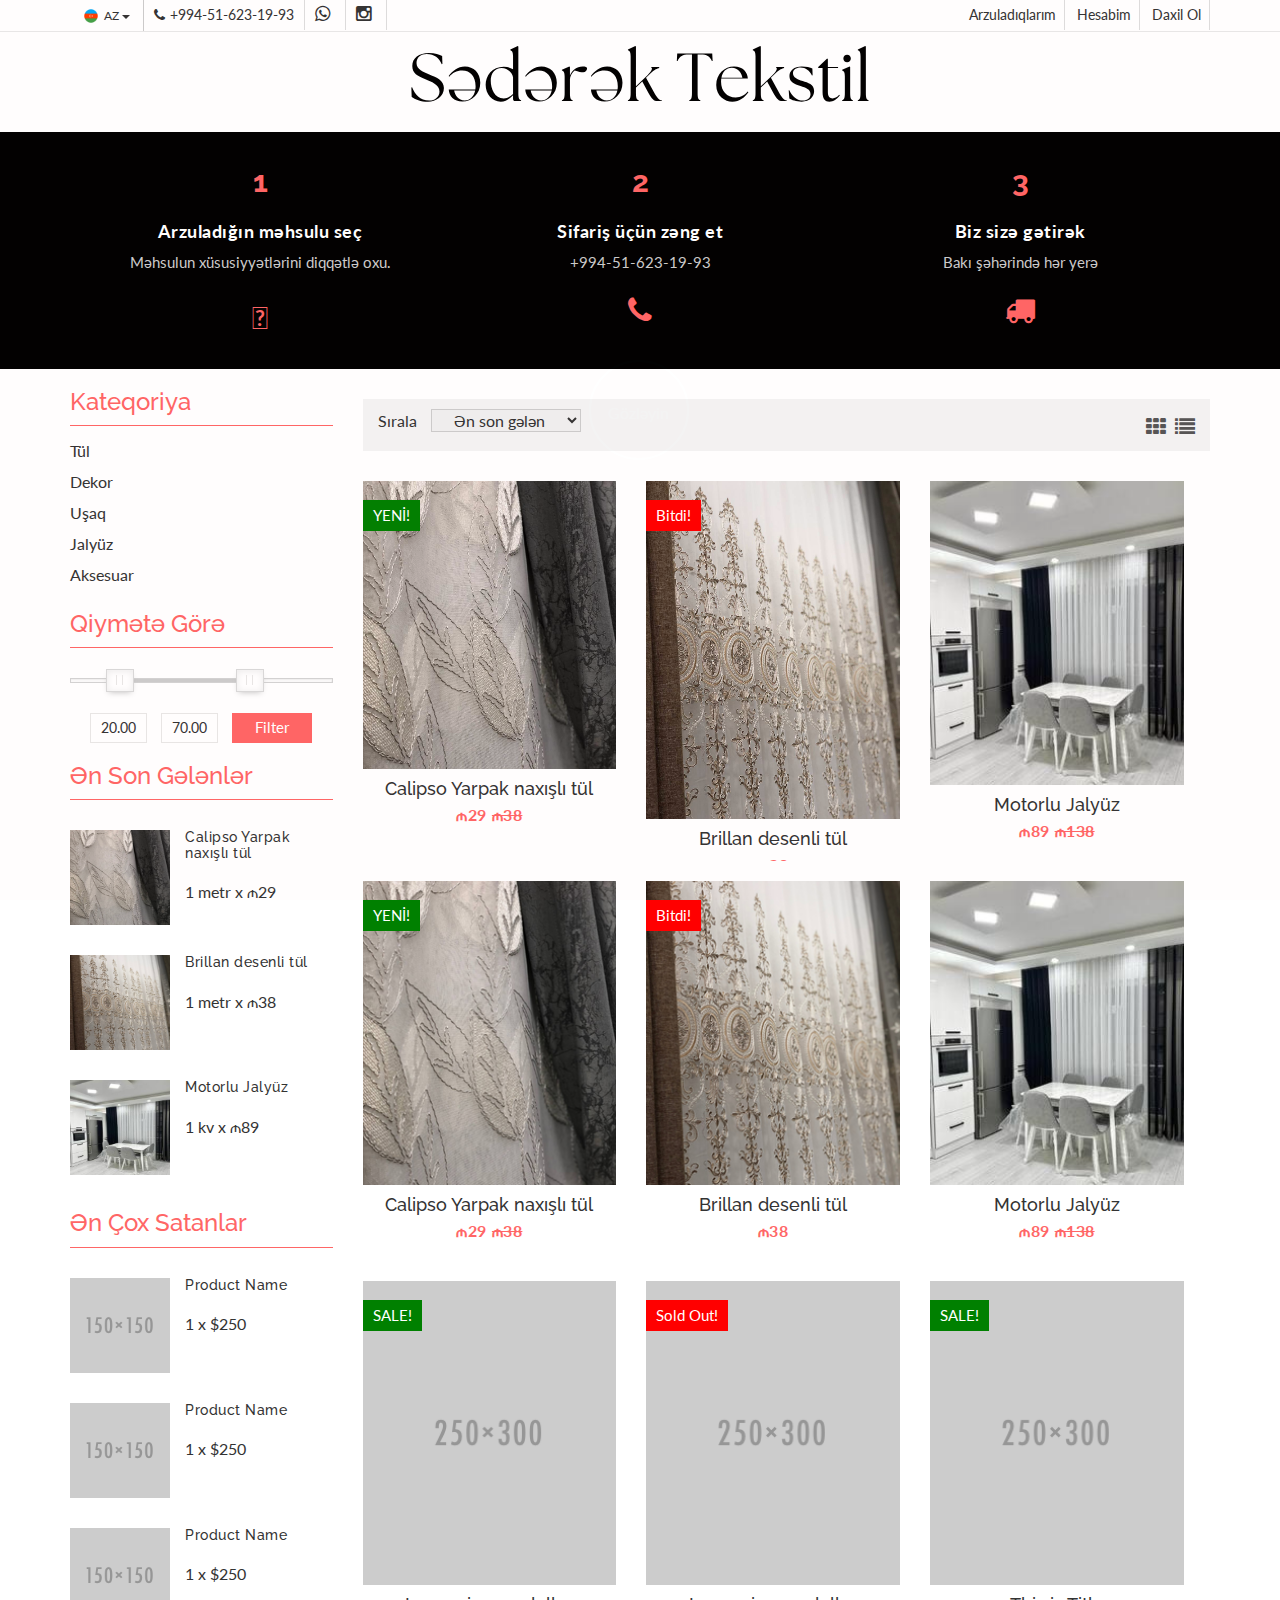
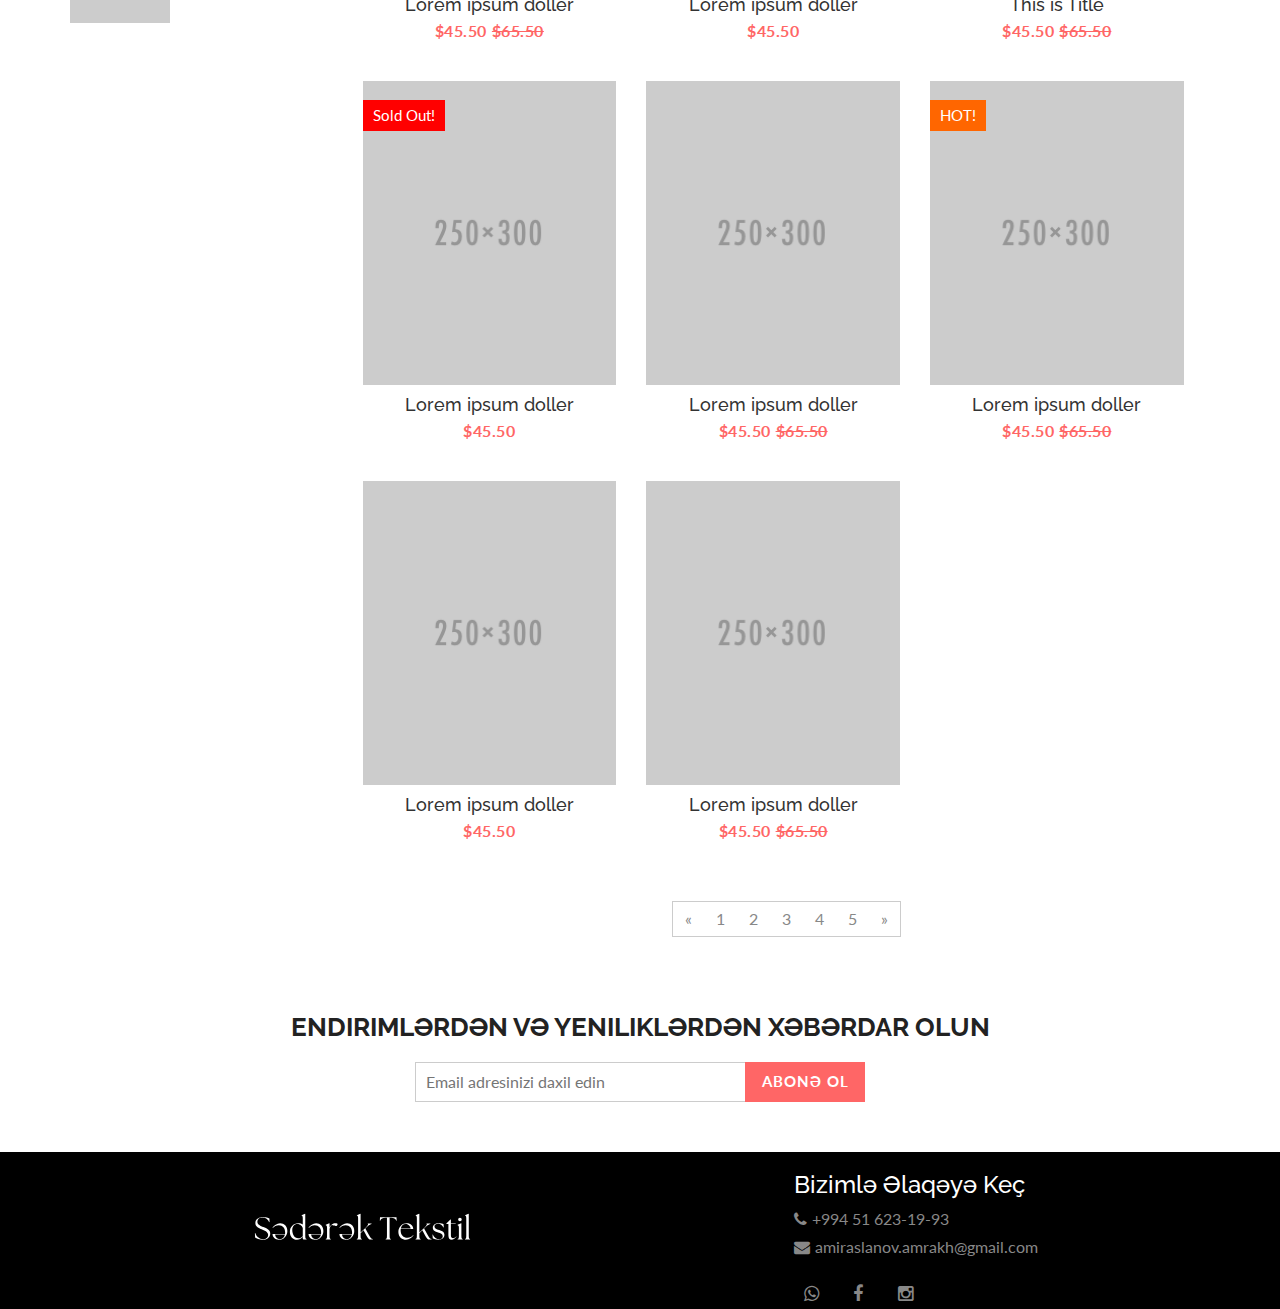
<file: index.html>
<!DOCTYPE html>
<html lang="en">
  <head>
    <meta charset="utf-8">
    <meta http-equiv="X-UA-Compatible" content="IE=edge">
    <meta name="viewport" content="width=device-width, initial-scale=1">    
    <meta name="description" content="Keyfiyyətli, uzun ömürlü və sevəcəyiniz qiymətlərdə evinizə Pərdə və ya Jalyüz almaq istəyirsiniz? Elə isə ən doğru ünvandasınız :)">
    <title>Yüksək keyfiyyətli Pərdə və Jalyüzlər - Sədərək Tekstil</title>
    <!-- Fav icon -->
    <link rel="shortcut icon" href="./img/icons8-thread-96.png" type="image/x-icon">
    <!--font awesome icon link-->
    <link rel="stylesheet" href="https://cdnjs.cloudflare.com/ajax/libs/font-awesome/5.15.3/css/all.min.css" integrity="sha512-iBBXm8fW90+nuLcSKlbmrPcLa0OT92xO1BIsZ+ywDWZCvqsWgccV3gFoRBv0z+8dLJgyAHIhR35VZc2oM/gI1w==" crossorigin="anonymous" />

    <!-- Font awesome -->
    <link href="css/font-awesome.css" rel="stylesheet">
    <!-- Bootstrap -->
    <link href="css/bootstrap.css" rel="stylesheet">   
    <!-- SmartMenus jQuery Bootstrap Addon CSS -->
    <link href="css/jquery.smartmenus.bootstrap.css" rel="stylesheet">
    <!-- Product view slider -->
    <link rel="stylesheet" type="text/css" href="css/jquery.simpleLens.css">    
    <!-- slick slider -->
    <link rel="stylesheet" type="text/css" href="css/slick.css">
    <!-- price picker slider -->
    <link rel="stylesheet" type="text/css" href="css/nouislider.css">
    <!-- Theme color -->
    <link id="switcher" href="css/theme-color/default-theme.css" rel="stylesheet">
    <!-- Top Slider CSS -->
    <link href="css/sequence-theme.modern-slide-in.css" rel="stylesheet" media="all">

    <!-- Main style sheet -->
    <link href="css/style.css" rel="stylesheet">    

    <!-- Google Font -->
    <link href='https://fonts.googleapis.com/css?family=Lato' rel='stylesheet' type='text/css'>
    <link href='https://fonts.googleapis.com/css?family=Raleway' rel='stylesheet' type='text/css'>
    
  </head>
  <!-- !Important notice -->
  <!-- Only for product page body tag have to added .productPage class -->
  <body class="productPage">  
   <!-- wpf loader Two -->
    <div id="wpf-loader-two">          
      <div class="wpf-loader-two-inner">
        <span>Gözləyin</span>
      </div>
    </div> 
    <!-- / wpf loader Two -->       
 <!-- SCROLL TOP BUTTON -->
    <a class="scrollToTop" href="#"><i class="fa fa-chevron-up"></i></a>
  <!-- END SCROLL TOP BUTTON -->


  <!-- Start header section -->
  <header id="aa-header">
    <!-- start header top  -->
    <div class="aa-header-top">
      <div class="container">
        <div class="row">
          <div class="col-md-12">
            <div class="aa-header-top-area">
              <!-- start header top left -->
              <div class="aa-header-top-left">
                <!-- start language -->
                <div class="aa-language">
                  <div class="dropdown">
                    <a class="btn dropdown-toggle" href="#" type="button" id="dropdownMenu1" data-toggle="dropdown" aria-haspopup="true" aria-expanded="true">
                      <img src="img/flag/icons8-azerbaijan-96-removebg-preview (1).png" alt="az flag">AZ
                      <span class="caret"></span>
                    </a>
                    <ul class="dropdown-menu" aria-labelledby="dropdownMenu1">
                      <li>
                        <a href="#"><img src="img/flag/icons8-russian-federation-96-removebg-preview.png" alt="">RU</a>
                    </li>
                    <li>
                        <a href="#"><img src="img/flag/icons8-azerbaijan-96-removebg-preview (1).png" alt="">AZ</a>
                    </li>
                    </ul>
                  </div>
                </div>
                <!-- / language -->

                <!-- start cellphone -->
                <div class="cellphone hidden-xs">
                  <p><span class="fa fa-phone"></span>+994-51-623-19-93</p>
                </div>
                <div class="cellphone hidden-xs">
                  <p><a href="https://wa.link/rcxn81"><span class="little-bit fa fa-whatsapp"></span></a></p>
                </div>
                <div class="cellphone hidden-xs">
                  <p><a href="https://www.instagram.com/sederektekstil.az/"><span class="little-bit fa fa-instagram"></span></a></p>
                </div>
                <!-- / cellphone -->
              </div>
              <!-- / header top left -->
              <div class="aa-header-top-right">
                <ul class="aa-head-top-nav-right">
                  <li class="hidden-xs"><a href="wishlist.html">Arzuladıqlarım</a></li>
                  <li><a href="account.html">Hesabim</a></li>
                  <li><a href="" data-toggle="modal" data-target="#login-modal">Daxil Ol</a></li>
                  <!-- <li class="hidden-xs"><a href="cart.html">My Cart</a></li>
                  <li class="hidden-xs"><a href="checkout.html">Checkout</a></li> -->
                </ul>
              </div>
            </div>
          </div>
        </div>
      </div>
    </div>
    <!-- / header top  -->

    <!-- start header bottom  -->
    <div class="aa-header-bottom">
                  <div class="aa-header-bottom-area">
                      <!-- logo  -->
                      <div class="logo-aa">
                          <a href="index.html" class="logo">
                              <img src="img/logo/logo.svg" alt="">
                          </a>
                      </div>
                      <!-- / logo  -->
                  </div>
    <!-- / header bottom  -->
  </header>
  <!-- / header section -->
  <!-- menu -->
  <!-- Support section -->
  <section id="aa-support">
    <div class="container">
        <div class="row">
            <div class="col-md-12">
                <div class="aa-support-area">
                    <!-- single support -->
                    <div class="col-md-4 col-sm-4 col-xs-12">
                        <div class="aa-support-single">
                            <h2>1</h2>
                            <h4>Arzuladığın məhsulu seç</h4>
                            <p>Məhsulun xüsusiyyətlərini diqqətlə oxu.</p>
                            <br>
                            <i class="fas fa-gift" style="font-size:30px; color: #ff6666;"></i>
                        </div>
                    </div>
                    <!-- single support -->
                    <div class="col-md-4 col-sm-4 col-xs-12">
                        <div class="aa-support-single">
                            <h2>2</h2>
                            <h4>Sifariş üçün zəng et</h4>
                            <a href="https://wa.link/rcxn81">
                                <p>+994-51-623-19-93</p>
                            </a>
                            <br>
                            <span class="fa fa-phone"></span>

                            <!-- <a  href="https://wa.link/rcxn81"><p class="support-whatsapp">WhatsApp-a sürətli keçid</p></a> -->
                        </div>
                    </div>
                    <!-- single support -->
                    <div class="col-md-4 col-sm-4 col-xs-12">
                        <div class="aa-support-single">
                            <h2>3</h2>
                            <h4>Biz sizə gətirək</h4>
                            <p>Bakı şəhərində hər yerə</p>
                            <br>
                            <span class="fa fa-truck"></span>
                        </div>
                    </div>
                </div>
            </div>
        </div>
    </div>
</section>
<!-- / Support section -->
  <!-- / catg header banner section -->

  <!-- product category -->
  <section id="aa-product-category">
    <div class="container">
      <div class="row">
        <div class="col-lg-9 col-md-9 col-sm-8 col-md-push-3">
          <div class="aa-product-catg-content">
            <div class="aa-product-catg-head">
              <div class="aa-product-catg-head-left">
                <form action="" class="aa-sort-form">
                  <label for="">Sırala</label>
                  <select name="">
                    <option value="1" selected="Default">Ən son gələn</option>
                    <option value="2">Ucuz -> Bahalı</option>
                    <option value="3">Bahalı -> Ucuz</option>
                  </select>
                </form>
              </div>
              <div class="aa-product-catg-head-right">
                <a id="grid-catg" href="#"><span class="fa fa-th"></span></a>
                <a id="list-catg" href="#"><span class="fa fa-list"></span></a>
              </div>
            </div>
            <div class="aa-product-catg-body">
              <ul class="aa-product-catg">
                <!-- start single product item -->
                <li>
                  <figure>
                    <a class="aa-product-img" href="./product-detail.html">
                      <img src="img/perde-1-1-big.jpg"></a>
                    <a class="aa-add-card-btn"href="#"><span class="fa fa-gift"></span>Əlavə Et </a>
                    <figcaption>
                      <h4 class="aa-product-title"><a href="#">Calipso Yarpak naxışlı tül</a></h4>
                      <span class="aa-product-price">₼29</span><span class="aa-product-price"><del>₼38</del></span>
                      <p class="aa-product-descrip">İstehsal: Türkiyə <br>Hündürlük: 2,80 <br>Material: Polyester, Pambıq <br>Məsul Kodu: 000001 </p>
                    </figcaption>
                  </figure>                         
                  <div class="aa-product-hvr-content">
                    <!-- <a href="#" data-toggle="tooltip" data-placement="top" title="Add to Wishlist"><span class="fa fa-heart-o"></span></a> -->
                    <!-- <a href="#" data-toggle="tooltip" data-placement="top" title="Compare"><span class="fa fa-exchange"></span></a> -->
                    <a href="#" data-toggle2="tooltip" data-placement="top" title="Tez Baxış" data-toggle="modal" data-target="#quick-view-modal"><span class="fa fa-search"></span></a>                            
                  </div>
                  <!-- product badge -->
                  <span class="aa-badge aa-sale" href="#">YENİ!</span>
                </li>
                <!-- start single product item -->
                <li>
                  <figure>
                    <div class="cerceve">
                      <a class="aa-product-img" href="#"><img src="img/photo1654508722 (6).jpeg"></a>
                      <a class="aa-add-card-btn"href="#"><span class="fa fa-gift"></span>Əlavə Et </a>
                    </div>
                    <figcaption>
                      <h4 class="aa-product-title"><a href="#">Brillan desenli tül</a></h4>
                      <span class="aa-product-price">₼38</span>
                      <p class="aa-product-descrip">İstehsal: Türkiyə <br>Hündürlük: 3,20 <br>Material: Polyester, Pambıq <br>Məsul Kodu: 000002 </p>
                    </figcaption>
                  </figure>                         
                  <div class="aa-product-hvr-content">
                    <!-- <a href="#" data-toggle="tooltip" data-placement="top" title="Add to Wishlist"><span class="fa fa-heart-o"></span></a> -->
                    <!-- <a href="#" data-toggle="tooltip" data-placement="top" title="Compare"><span class="fa fa-exchange"></span></a> -->
                    <a href="#" data-toggle2="tooltip" data-placement="top" title="Tez Baxış" data-toggle="modal" data-target="#quick-view-modal"><span class="fa fa-search"></span></a>                            
                  </div>
                  <!-- product badge -->
                   <span class="aa-badge aa-sold-out" href="#">Bitdi!</span>
                </li>
                <!-- start single product item -->
                <li>
                  <figure>
                    <a class="aa-product-img" href="#"><img src="img/perde-3.jpg" alt="perde 3"></a>
                    <a class="aa-add-card-btn"href="#"><span class="fa fa-gift"></span>Əlavə Et </a>
                    <figcaption>
                      <h4 class="aa-product-title"><a href="#">Motorlu Jalyüz</a></h4>
                      <span class="aa-product-price">₼89</span><span class="aa-product-price"><del>₼138</del></span>
                       <p class="aa-product-descrip">İstehsal: Türkiyə <br>Hündürlük: - <br>Material: Polyester, Pambıq <br>Məsul Kodu: 000003</p>
                    </figcaption>
                  </figure>                         
                  <div class="aa-product-hvr-content">
                    <!-- <a href="#" data-toggle="tooltip" data-placement="top" title="Add to Wishlist"><span class="fa fa-heart-o"></span></a> -->
                    <!-- <a href="#" data-toggle="tooltip" data-placement="top" title="Compare"><span class="fa fa-exchange"></span></a> -->
                    <a href="#" data-toggle2="tooltip" data-placement="top" title="Tez Baxış" data-toggle="modal" data-target="#quick-view-modal"><span class="fa fa-search"></span></a>                            
                  </div>
                </li>
                <!-- start single product item -->
                <li>
                  <figure>
                    <a class="aa-product-img" href="./product-detail.html"><img src="img/perde-1-1.png" alt="polo shirt img"></a>
                    <a class="aa-add-card-btn"href="#"><span class="fa fa-gift"></span>Əlavə Et </a>
                    <figcaption>
                      <h4 class="aa-product-title"><a href="#">Calipso Yarpak naxışlı tül</a></h4>
                      <span class="aa-product-price">₼29</span><span class="aa-product-price"><del>₼38</del></span>
                      <p class="aa-product-descrip">İstehsal: Türkiyə <br>Hündürlük: 2,80 <br>Material: Polyester, Pambıq <br>Məsul Kodu: 000001 </p>
                    </figcaption>
                  </figure>                         
                  <div class="aa-product-hvr-content">
                    <!-- <a href="#" data-toggle="tooltip" data-placement="top" title="Add to Wishlist"><span class="fa fa-heart-o"></span></a> -->
                    <!-- <a href="#" data-toggle="tooltip" data-placement="top" title="Compare"><span class="fa fa-exchange"></span></a> -->
                    <a href="#" data-toggle2="tooltip" data-placement="top" title="Tez Baxış" data-toggle="modal" data-target="#quick-view-modal"><span class="fa fa-search"></span></a>                            
                  </div>
                  <!-- product badge -->
                  <span class="aa-badge aa-sale" href="#">YENİ!</span>
                </li>
                <!-- start single product item -->
                <li>
                  <figure>
                    <a class="aa-product-img" href="#"><img src="img/perde-2.png" alt="polo shirt img"></a>
                    <a class="aa-add-card-btn"href="#"><span class="fa fa-gift"></span>Əlavə Et </a>
                    <figcaption>
                      <h4 class="aa-product-title"><a href="#">Brillan desenli tül</a></h4>
                      <span class="aa-product-price">₼38</span>
                      <p class="aa-product-descrip">İstehsal: Türkiyə <br>Hündürlük: 3,20 <br>Material: Polyester, Pambıq <br>Məsul Kodu: 000002 </p>
                    </figcaption>
                  </figure>                         
                  <div class="aa-product-hvr-content">
                    <!-- <a href="#" data-toggle="tooltip" data-placement="top" title="Add to Wishlist"><span class="fa fa-heart-o"></span></a> -->
                    <!-- <a href="#" data-toggle="tooltip" data-placement="top" title="Compare"><span class="fa fa-exchange"></span></a> -->
                    <a href="#" data-toggle2="tooltip" data-placement="top" title="Tez Baxış" data-toggle="modal" data-target="#quick-view-modal"><span class="fa fa-search"></span></a>                            
                  </div>
                  <!-- product badge -->
                   <span class="aa-badge aa-sold-out" href="#">Bitdi!</span>
                </li>
                <!-- start single product item -->
                <li>
                  <figure>
                    <a class="aa-product-img" href="#"><img src="img/perde-3.jpg" alt="perde 3"></a>
                    <a class="aa-add-card-btn"href="#"><span class="fa fa-gift"></span>Əlavə Et </a>
                    <figcaption>
                      <h4 class="aa-product-title"><a href="#">Motorlu Jalyüz</a></h4>
                      <span class="aa-product-price">₼89</span><span class="aa-product-price"><del>₼138</del></span>
                       <p class="aa-product-descrip">İstehsal: Türkiyə <br>Hündürlük: - <br>Material: Polyester, Pambıq <br>Məsul Kodu: 000003</p>
                    </figcaption>
                  </figure>                         
                  <div class="aa-product-hvr-content">
                    <!-- <a href="#" data-toggle="tooltip" data-placement="top" title="Add to Wishlist"><span class="fa fa-heart-o"></span></a> -->
                    <!-- <a href="#" data-toggle="tooltip" data-placement="top" title="Compare"><span class="fa fa-exchange"></span></a> -->
                    <a href="#" data-toggle2="tooltip" data-placement="top" title="Tez Baxış" data-toggle="modal" data-target="#quick-view-modal"><span class="fa fa-search"></span></a>                            
                  </div>
                </li>
                <!-- start single product item -->
                <li>
                  <figure>
                    <a class="aa-product-img" href="#"><img src="img/women/girl-7.png" alt="polo shirt img"></a>
                    <a class="aa-add-card-btn"href="#"><span class="fa fa-gift"></span>Əlavə Et </a>
                    <figcaption>
                      <h4 class="aa-product-title"><a href="#">Lorem ipsum doller</a></h4>
                      <span class="aa-product-price">$45.50</span><span class="aa-product-price"><del>$65.50</del></span>
                      <p class="aa-product-descrip">Lorem ipsum dolor sit amet, consectetur adipisicing elit. Numquam accusamus facere iusto, autem soluta amet sapiente ratione inventore nesciunt a, maxime quasi consectetur, rerum illum.</p>
                    </figcaption>
                  </figure>                          
                  <div class="aa-product-hvr-content">
                    <!-- <a href="#" data-toggle="tooltip" data-placement="top" title="Add to Wishlist"><span class="fa fa-heart-o"></span></a> -->
                    <!-- <a href="#" data-toggle="tooltip" data-placement="top" title="Compare"><span class="fa fa-exchange"></span></a> -->
                    <a href="#" data-toggle2="tooltip" data-placement="top" title="Tez Baxış" data-toggle="modal" data-target="#quick-view-modal"><span class="fa fa-search"></span></a>                            
                  </div>
                  <!-- product badge -->
                  <span class="aa-badge aa-sale" href="#">SALE!</span>
                </li>
                <!-- start single product item -->
                <li>
                  <figure>
                    <a class="aa-product-img" href="#"><img src="img/women/girl-1.png" alt="polo shirt img"></a>
                    <a class="aa-add-card-btn"href="#"><span class="fa fa-gift"></span>Əlavə Et </a>
                    <figcaption>
                      <h4 class="aa-product-title"><a href="#">Lorem ipsum doller</a></h4>
                      <span class="aa-product-price">$45.50</span>
                      <p class="aa-product-descrip">Lorem ipsum dolor sit amet, consectetur adipisicing elit. Numquam accusamus facere iusto, autem soluta amet sapiente ratione inventore nesciunt a, maxime quasi consectetur, rerum illum.</p>
                    </figcaption>
                  </figure>                         
                  <div class="aa-product-hvr-content">
                    <!-- <a href="#" data-toggle="tooltip" data-placement="top" title="Add to Wishlist"><span class="fa fa-heart-o"></span></a> -->
                    <!-- <a href="#" data-toggle="tooltip" data-placement="top" title="Compare"><span class="fa fa-exchange"></span></a> -->
                    <a href="#" data-toggle2="tooltip" data-placement="top" title="Tez Baxış" data-toggle="modal" data-target="#quick-view-modal"><span class="fa fa-search"></span></a>                            
                  </div>
                  <!-- product badge -->
                   <span class="aa-badge aa-sold-out" href="#">Sold Out!</span>
                </li>   
                 <!-- start single product item -->
                <li>
                  <figure>
                    <a class="aa-product-img" href="#"><img src="img/women/girl-1.png" alt="polo shirt img"></a>
                    <a class="aa-add-card-btn"href="#"><span class="fa fa-gift"></span>Əlavə Et </a>
                    <figcaption>
                      <h4 class="aa-product-title"><a href="#">This is Title</a></h4>
                      <span class="aa-product-price">$45.50</span><span class="aa-product-price"><del>$65.50</del></span>
                      <p class="aa-product-descrip">Lorem ipsum dolor sit amet, consectetur adipisicing elit. Numquam accusamus facere iusto, autem soluta amet sapiente ratione inventore nesciunt a, maxime quasi consectetur, rerum illum.</p>
                    </figcaption>
                  </figure>                         
                  <div class="aa-product-hvr-content">
                    <!-- <a href="#" data-toggle="tooltip" data-placement="top" title="Add to Wishlist"><span class="fa fa-heart-o"></span></a> -->
                    <!-- <a href="#" data-toggle="tooltip" data-placement="top" title="Compare"><span class="fa fa-exchange"></span></a> -->
                    <a href="#" data-toggle2="tooltip" data-placement="top" title="Tez Baxış" data-toggle="modal" data-target="#quick-view-modal"><span class="fa fa-search"></span></a>                            
                  </div>
                  <!-- product badge -->
                  <span class="aa-badge aa-sale" href="#">SALE!</span>
                </li>
                <!-- start single product item -->
                <li>
                  <figure>
                    <a class="aa-product-img" href="#"><img src="img/women/girl-2.png" alt="polo shirt img"></a>
                    <a class="aa-add-card-btn"href="#"><span class="fa fa-gift"></span>Əlavə Et </a>
                    <figcaption>
                      <h4 class="aa-product-title"><a href="#">Lorem ipsum doller</a></h4>
                      <span class="aa-product-price">$45.50</span>
                      <p class="aa-product-descrip">Lorem ipsum dolor sit amet, consectetur adipisicing elit. Numquam accusamus facere iusto, autem soluta amet sapiente ratione inventore nesciunt a, maxime quasi consectetur, rerum illum.</p>
                    </figcaption>
                  </figure>                         
                  <div class="aa-product-hvr-content">
                    <!-- <a href="#" data-toggle="tooltip" data-placement="top" title="Add to Wishlist"><span class="fa fa-heart-o"></span></a> -->
                    <!-- <a href="#" data-toggle="tooltip" data-placement="top" title="Compare"><span class="fa fa-exchange"></span></a> -->
                    <a href="#" data-toggle2="tooltip" data-placement="top" title="Tez Baxış" data-toggle="modal" data-target="#quick-view-modal"><span class="fa fa-search"></span></a>                            
                  </div>
                  <!-- product badge -->
                   <span class="aa-badge aa-sold-out" href="#">Sold Out!</span>
                </li>
                <!-- start single product item -->
                <li>
                  <figure>
                    <a class="aa-product-img" href="#"><img src="img/women/girl-3.png" alt="polo shirt img"></a>
                    <a class="aa-add-card-btn"href="#"><span class="fa fa-gift"></span>Əlavə Et </a>
                    <figcaption>
                      <h4 class="aa-product-title"><a href="#">Lorem ipsum doller</a></h4>
                      <span class="aa-product-price">$45.50</span><span class="aa-product-price"><del>$65.50</del></span>
                      <p class="aa-product-descrip">Lorem ipsum dolor sit amet, consectetur adipisicing elit. Numquam accusamus facere iusto, autem soluta amet sapiente ratione inventore nesciunt a, maxime quasi consectetur, rerum illum.</p>
                    </figcaption>
                  </figure>                         
                  <div class="aa-product-hvr-content">
                    <!-- <a href="#" data-toggle="tooltip" data-placement="top" title="Add to Wishlist"><span class="fa fa-heart-o"></span></a> -->
                    <!-- <a href="#" data-toggle="tooltip" data-placement="top" title="Compare"><span class="fa fa-exchange"></span></a> -->
                    <a href="#" data-toggle2="tooltip" data-placement="top" title="Tez Baxış" data-toggle="modal" data-target="#quick-view-modal"><span class="fa fa-search"></span></a>                            
                  </div>
                </li>
                <!-- start single product item -->
                <li>
                  <figure>
                    <a class="aa-product-img" href="#"><img src="img/women/girl-4.png" alt="polo shirt img"></a>
                    <a class="aa-add-card-btn"href="#"><span class="fa fa-gift"></span>Əlavə Et </a>
                    <figcaption>
                      <h4 class="aa-product-title"><a href="#">Lorem ipsum doller</a></h4>
                      <span class="aa-product-price">$45.50</span><span class="aa-product-price"><del>$65.50</del></span>
                      <p class="aa-product-descrip">Lorem ipsum dolor sit amet, consectetur adipisicing elit. Numquam accusamus facere iusto, autem soluta amet sapiente ratione inventore nesciunt a, maxime quasi consectetur, rerum illum.</p>
                    </figcaption>
                  </figure>                          
                  <div class="aa-product-hvr-content">
                    <!-- <a href="#" data-toggle="tooltip" data-placement="top" title="Add to Wishlist"><span class="fa fa-heart-o"></span></a> -->
                    <!-- <a href="#" data-toggle="tooltip" data-placement="top" title="Compare"><span class="fa fa-exchange"></span></a> -->
                    <a href="#" data-toggle2="tooltip" data-placement="top" title="Tez Baxış" data-toggle="modal" data-target="#quick-view-modal"><span class="fa fa-search"></span></a>                            
                  </div>
                  <!-- product badge -->
                  <span class="aa-badge aa-hot" href="#">HOT!</span>
                </li>
                <!-- start single product item -->
                <li>
                  <figure>
                    <a class="aa-product-img" href="#"><img src="img/women/girl-5.png" alt="polo shirt img"></a>
                    <a class="aa-add-card-btn"href="#"><span class="fa fa-gift"></span>Əlavə Et </a>
                    <figcaption>
                      <h4 class="aa-product-title"><a href="#">Lorem ipsum doller</a></h4>
                      <span class="aa-product-price">$45.50</span>
                      <p class="aa-product-descrip">Lorem ipsum dolor sit amet, consectetur adipisicing elit. Numquam accusamus facere iusto, autem soluta amet sapiente ratione inventore nesciunt a, maxime quasi consectetur, rerum illum.</p>
                    </figcaption>
                  </figure>
                 
                  <div class="aa-product-hvr-content">
                    <!-- <a href="#" data-toggle="tooltip" data-placement="top" title="Add to Wishlist"><span class="fa fa-heart-o"></span></a> -->
                    <!-- <a href="#" data-toggle="tooltip" data-placement="top" title="Compare"><span class="fa fa-exchange"></span></a> -->
                    <a href="#" data-toggle2="tooltip" data-placement="top" title="Tez Baxış" data-toggle="modal" data-target="#quick-view-modal"><span class="fa fa-search"></span></a>                            
                  </div>
                </li>
                <!-- start single product item -->
                <li>
                  <figure>
                    <a class="aa-product-img" href="#"><img src="img/women/girl-6.png" alt="polo shirt img"></a>
                    <a class="aa-add-card-btn"href="#"><span class="fa fa-gift"></span>Əlavə Et </a>
                    <figcaption>
                      <h4 class="aa-product-title"><a href="#">Lorem ipsum doller</a></h4>
                      <span class="aa-product-price">$45.50</span><span class="aa-product-price"><del>$65.50</del></span>
                      <p class="aa-product-descrip">Lorem ipsum dolor sit amet, consectetur adipisicing elit. Numquam accusamus facere iusto, autem soluta amet sapiente ratione inventore nesciunt a, maxime quasi consectetur, rerum illum.</p>
                    </figcaption>
                  </figure>                          
                  <div class="aa-product-hvr-content">
                    <!-- <a href="#" data-toggle="tooltip" data-placement="top" title="Add to Wishlist"><span class="fa fa-heart-o"></span></a> -->
                    <!-- <a href="#" data-toggle="tooltip" data-placement="top" title="Compare"><span class="fa fa-exchange"></span></a> -->
                    <a href="#" data-toggle2="tooltip" data-placement="top" title="Tez Baxış" data-toggle="modal" data-target="#quick-view-modal"><span class="fa fa-search"></span></a>                            
                  </div>
                </li>                                          
              </ul>
              <!-- quick view modal -->                  
              <div class="modal fade" id="quick-view-modal" tabindex="-1" role="dialog" aria-labelledby="myModalLabel" aria-hidden="true">
                <div class="modal-dialog">
                  <div class="modal-content">                      
                    <div class="modal-body">
                    <button type="button" class="close" data-dismiss="modal" aria-hidden="true">&times;</button>
                      <div class="row">
                        <!-- Modal view slider -->
                        <div class="col-md-6 col-sm-6 col-xs-12">                              
                          <div class="aa-product-view-slider">                                
                            <div class="simpleLens-gallery-container" id="demo-1">
                              <div class="simpleLens-container">
                                  <div class="simpleLens-big-image-container">
                                      <a class="simpleLens-lens-image" data-lens-image="img/view-slider/large/polo-shirt-1.png">
                                          <img src="img/perde-1-1.png" class="simpleLens-big-image">
                                      </a>
                                  </div>
                              </div>
                              <div class="simpleLens-thumbnails-container">
                                  <a href="#" class="simpleLens-thumbnail-wrapper"
                                    data-lens-image="img/perde-1-3-big.jpg"
                                    data-big-image="img/perde-1-1-big.jpg">
                                      <img src="img/perde-1-1.png" style="width:45px; height:55px ">
                                  </a>                                    
                                  <a href="#" class="simpleLens-thumbnail-wrapper"
                                    data-lens-image="img/perde-1-2-big.jpg"
                                    data-big-image="img/perde-1-2-big.jpg">
                                     <img src="img/perde-1-2.jpg" style="width:45px; height:55px ">
                                  </a>

                                  <a href="#" class="simpleLens-thumbnail-wrapper"
                                     data-lens-image="img/perde-1-3-big.jpg"
                                     data-big-image="img/perde-1-3-big.jpg">
                                     <img src="img/perde-1-3.jpg" style="width:45px; height:55px ">
                                  </a>
                              </div>
                            </div>
                          </div>
                        </div>
                        <!-- Modal view content -->
                        <div class="col-md-6 col-sm-6 col-xs-12">
                          <div class="aa-product-view-content">
                            <h3>Calipso Yarpak naxışlı tül</h3>
                            <div class="aa-price-block">
                              <span class="aa-product-view-price">₼29</span>
                              <p class="aa-product-avilability">Stokda Varlığı: <span>Var</span></p>
                            </div>
                            <p>İstehsal: Türkiyə <br>Hündürlük: 2,80 <br>Material: Polyester, Pambıq <br>Məsul Kodu: 000001 </p>
                           
                            <div class="aa-prod-quantity">
                              <form action="">
                                <h4>Rəng</h4>
                                <select name="" id="">
                                  <option value="0" selected="1">Gümüşü</option>
                                  <option value="1">Çəhrayı</option>
                                  <option value="2">Qızılı</option>
                                  <option value="3">Qızılı və Gümüşü</option>
                                  <option value="4">Açıq mavi</option>
                                </select>
                              </form>
                              <p class="aa-prod-category">
                                Kateqoriya: <a href="#">Tül</a>
                              </p>
                            </div>
                            <div class="aa-prod-view-bottom">
                              <a href="https://wa.link/rcxn81" class="aa-add-to-cart-btn"><span class="fa fa-whatsapp "></span>Al</a>
                              <a href="./product-detail.html" class="aa-add-to-cart-btn">Geniş Məlumat</a>
                            </div>
                          </div>
                        </div>
                      </div>
                    </div>                        
                  </div><!-- /.modal-content -->
                </div><!-- /.modal-dialog -->
              </div>
              <!-- / quick view modal -->   
            </div>
            <div class="aa-product-catg-pagination">
              <nav>
                <ul class="pagination">
                  <li>
                    <a href="#" aria-label="Previous">
                      <span aria-hidden="true">&laquo;</span>
                    </a>
                  </li>
                  <li><a href="#">1</a></li>
                  <li><a href="#">2</a></li>
                  <li><a href="#">3</a></li>
                  <li><a href="#">4</a></li>
                  <li><a href="#">5</a></li>
                  <li>
                    <a href="#" aria-label="Next">
                      <span aria-hidden="true">&raquo;</span>
                    </a>
                  </li>
                </ul>
              </nav>
            </div>
          </div>
        </div>
        <div class="col-lg-3 col-md-3 col-sm-4 col-md-pull-9">
          <aside class="aa-sidebar">
            <!-- single sidebar -->
            <div class="aa-sidebar-widget">
              <h3>Kateqoriya</h3>
              <ul class="aa-catg-nav">
                <li><a href="#">Tül</a></li>
                <li><a href="">Dekor</a></li>
                <li><a href="">Uşaq</a></li>
                <li><a href="">Jalyüz</a></li>
                <li><a href="">Aksesuar</a></li>
              </ul>
            </div>
            <!-- single sidebar -->
            <!-- <div class="aa-sidebar-widget">
              <h3>Tags</h3>
              <div class="tag-cloud">
                <a href="#">Fashion</a>
                <a href="#">Ecommerce</a>
                <a href="#">Shop</a>
                <a href="#">Hand Bag</a>
                <a href="#">Laptop</a>
                <a href="#">Head Phone</a>
                <a href="#">Pen Drive</a>
              </div>
            </div> -->
            <!-- single sidebar -->
            <div class="aa-sidebar-widget">
              <h3>Qiymətə Görə</h3>              
              <!-- price range -->
              <div class="aa-sidebar-price-range">
               <form action="">
                  <div id="skipstep" class="noUi-target noUi-ltr noUi-horizontal noUi-background">
                  </div>
                  <span id="skip-value-lower" class="example-val">30.00</span>
                 <span id="skip-value-upper" class="example-val">100.00</span>
                 <button class="aa-filter-btn" type="submit">Filter</button>
               </form>
              </div>              

            </div>
            <!-- single sidebar -->
            <!-- <div class="aa-sidebar-widget">
              <h3>Shop By Color</h3>
              <div class="aa-color-tag">
                <a class="aa-color-green" href="#"></a>
                <a class="aa-color-yellow" href="#"></a>
                <a class="aa-color-pink" href="#"></a>
                <a class="aa-color-purple" href="#"></a>
                <a class="aa-color-blue" href="#"></a>
                <a class="aa-color-orange" href="#"></a>
                <a class="aa-color-gray" href="#"></a>
                <a class="aa-color-black" href="#"></a>
                <a class="aa-color-white" href="#"></a>
                <a class="aa-color-cyan" href="#"></a>
                <a class="aa-color-olive" href="#"></a>
                <a class="aa-color-orchid" href="#"></a>
              </div>                            
            </div> -->
            <!-- single sidebar -->
            <div class="aa-sidebar-widget">
              <h3>Ən Son Gələnlər</h3>
              <div class="aa-recently-views">
                <ul>
                  <li>
                    <a href="#" class="aa-cartbox-img"><img alt="img" src="img/perde-1-1.png"></a>
                    <div class="aa-cartbox-info">
                      <h4><a href="#">Calipso Yarpak naxışlı tül</a></h4>
                      <p>1 metr x ₼29</p>
                    </div>                    
                  </li>
                  <li>
                    <a href="#" class="aa-cartbox-img"><img alt="img" src="img/perde-2.png"></a>
                    <div class="aa-cartbox-info">
                      <h4><a href="#">Brillan desenli tül
                      </a></h4>
                      <p>1 metr x ₼38</p>
                    </div>                    
                  </li>
                   <li>
                    <a href="#" class="aa-cartbox-img"><img alt="img" src="img/perde-3.jpg"></a>
                    <div class="aa-cartbox-info">
                      <h4><a href="#">Motorlu Jalyüz</a></h4>
                      <p>1 kv x ₼89</p>
                    </div>                    
                  </li>                                      
                </ul>
              </div>                            
            </div>
            <!-- single sidebar -->
            <div class="aa-sidebar-widget">
              <h3>Ən Çox Satanlar</h3>
              <div class="aa-recently-views">
                <ul>
                  <li>
                    <a href="#" class="aa-cartbox-img"><img alt="img" src="img/woman-small-2.jpg"></a>
                    <div class="aa-cartbox-info">
                      <h4><a href="#">Product Name</a></h4>
                      <p>1 x $250</p>
                    </div>                    
                  </li>
                  <li>
                    <a href="#" class="aa-cartbox-img"><img alt="img" src="img/woman-small-1.jpg"></a>
                    <div class="aa-cartbox-info">
                      <h4><a href="#">Product Name</a></h4>
                      <p>1 x $250</p>
                    </div>                    
                  </li>
                   <li>
                    <a href="#" class="aa-cartbox-img"><img alt="img" src="img/woman-small-2.jpg"></a>
                    <div class="aa-cartbox-info">
                      <h4><a href="#">Product Name</a></h4>
                      <p>1 x $250</p>
                    </div>                    
                  </li>                                      
                </ul>
              </div>                            
            </div>
          </aside>
        </div>
       
      </div>
    </div>
  </section>
  <!-- / product category -->


  <!-- Subscribe section -->
  <section id="aa-subscribe">
    <div class="container">
        <div class="row">
            <div class="col-md-12">
                <div class="aa-subscribe-area">
                    <h3>Endirimlərdən və yeniliklərdən xəbərdar olun </h3>
                    <form action="" class="aa-subscribe-form">
                        <input type="email" name="" id="" placeholder="Email adresinizi daxil edin">
                        <input type="submit" value="Abonə Ol">
                    </form>
                </div>
            </div>
        </div>
    </div>
</section>
<!-- / Subscribe section -->

  <!-- footer -->  
  <footer id="aa-footer">
    <!-- footer bottom -->
    <div class="aa-footer-top" >
     <div class="container"  >
        <div>
        <div class="col-md-12" >
          <div class="aa-footer-top-area" >
            <div class="aa-footer-left-area"> 
              <div class="col-md-3 col-sm-6 display-mobile" >
                <div class="aa-footer-widget" >
                  <img src="img/logo/logo-footer.svg" >
                </div>
              </div>
              <div class="col-md-3 col-sm-6">
                <div class="aa-footer-widget" >
                  <div class="aa-footer-widget" >
                    <h3>Bizimlə Əlaqəyə Keç</h3>
                    <address>
                      <p><span class="fa fa-phone"></span>+994 51 623-19-93</p>
                      <p><span class="fa fa-envelope"></span>amiraslanov.amrakh@gmail.com</p>
                    </address>
                  </div>
                  <div class="aa-footer-social">
                        <a href="#"><span class="fa fa-whatsapp"></span></a>
                        <a href="#"><span class="fa fa-facebook"></span></a>
                        <a href="#"><span class="fa fa-instagram"></span></a>
                  </div>  
                </div>
              </div>
            </div>
          </div>
        </div>
      </div>
     </div>
    </div>
  </footer>
  <!-- / footer -->
  <!-- Login Modal -->  
  <div class="modal fade" id="login-modal" tabindex="-1" role="dialog" aria-labelledby="myModalLabel" aria-hidden="true">
    <div class="modal-dialog">
      <div class="modal-content">                      
        <div class="modal-body">
        <button type="button" class="close" data-dismiss="modal" aria-hidden="true">&times;</button>
          <h4>Daxil ol</h4>
          <form class="aa-login-form" action="">
            <label for="">E-mail<span>*</span></label>
            <input type="text" placeholder="E-mail">
            <label for="">Şifrə<span>*</span></label>
            <input type="password" placeholder="Şifrə">
            <button class="aa-browse-btn" type="submit">Daxil ol</button>
            <label for="rememberme" class="rememberme"><input type="checkbox" id="rememberme"> Məni Xatırla </label>
            <p class="aa-lost-password"><a href="#">Şifrəni unutdun?</a></p>
            <div class="aa-register-now">
              Hələdə hesabın yoxdur?<a href="account.html">Qeydiyyatdan keç!</a>
            </div>
          </form>
        </div>                        
      </div><!-- /.modal-content -->
    </div><!-- /.modal-dialog -->
  </div>

    

  <!-- jQuery library -->
  <script src="https://ajax.googleapis.com/ajax/libs/jquery/1.11.3/jquery.min.js"></script>
  <!-- Include all compiled plugins (below), or include individual files as needed -->
  <script src="js/bootstrap.js"></script>  
  <!-- SmartMenus jQuery plugin -->
  <script type="text/javascript" src="js/jquery.smartmenus.js"></script>
  <!-- SmartMenus jQuery Bootstrap Addon -->
  <script type="text/javascript" src="js/jquery.smartmenus.bootstrap.js"></script>  
  <!-- To Slider JS -->
  <script src="js/sequence.js"></script>
  <script src="js/sequence-theme.modern-slide-in.js"></script>  
  <!-- Product view slider -->
  <script type="text/javascript" src="js/jquery.simpleGallery.js"></script>
  <script type="text/javascript" src="js/jquery.simpleLens.js"></script>
  <!-- slick slider -->
  <script type="text/javascript" src="js/slick.js"></script>
  <!-- Price picker slider -->
  <script type="text/javascript" src="js/nouislider.js"></script>
  <!-- Custom js -->
  <script src="js/custom.js"></script> 
  

  </body>
</html>
</file>
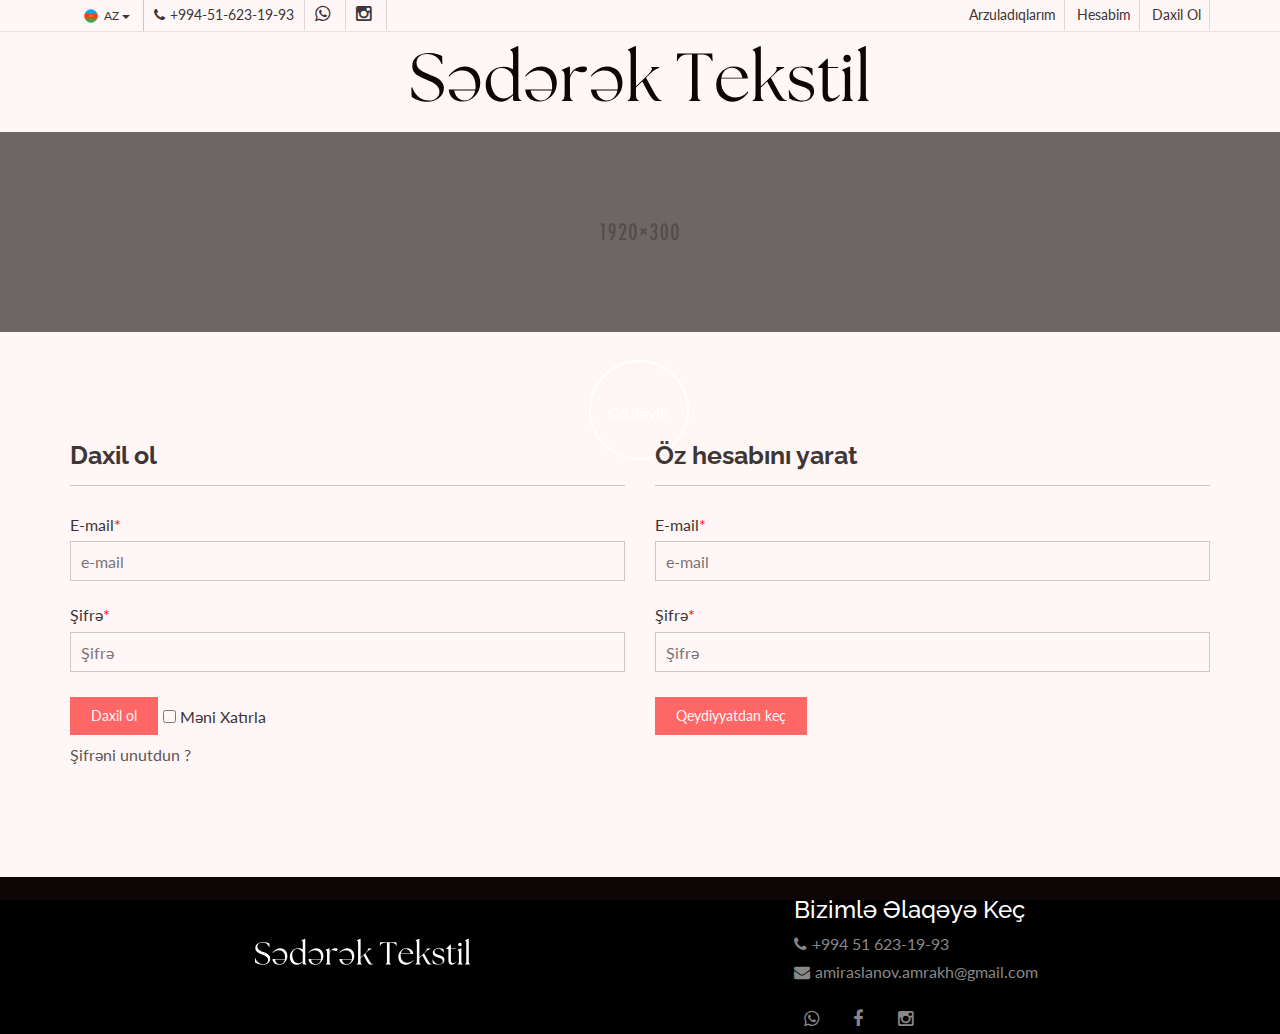
<file: account.html>
<!DOCTYPE html>
<html lang="en">
  <head>
    <meta charset="utf-8">
    <meta http-equiv="X-UA-Compatible" content="IE=edge">
    <meta name="viewport" content="width=device-width, initial-scale=1">    
    <title>Sədərək Tekstil / Hesab</title>
    <!-- Fav icon -->
    <link rel="shortcut icon" href="./img/icons8-thread-96.png" type="image/x-icon">
    <!-- Font awesome -->
    <link href="css/font-awesome.css" rel="stylesheet">
    <!-- Bootstrap -->
    <link href="css/bootstrap.css" rel="stylesheet">   
    <!-- SmartMenus jQuery Bootstrap Addon CSS -->
    <link href="css/jquery.smartmenus.bootstrap.css" rel="stylesheet">
    <!-- Product view slider -->
    <link rel="stylesheet" type="text/css" href="css/jquery.simpleLens.css">    
    <!-- slick slider -->
    <link rel="stylesheet" type="text/css" href="css/slick.css">
    <!-- price picker slider -->
    <link rel="stylesheet" type="text/css" href="css/nouislider.css">
    <!-- Theme color -->
    <link id="switcher" href="css/theme-color/default-theme.css" rel="stylesheet">
    <!-- Top Slider CSS -->
    <link href="css/sequence-theme.modern-slide-in.css" rel="stylesheet" media="all">

    <!-- Main style sheet -->
    <link href="css/style.css" rel="stylesheet">    

    <!-- Google Font -->
    <link href='https://fonts.googleapis.com/css?family=Lato' rel='stylesheet' type='text/css'>
    <link href='https://fonts.googleapis.com/css?family=Raleway' rel='stylesheet' type='text/css'>

  </head>
  <body>
  
   <!-- wpf loader Two -->
    <div id="wpf-loader-two">          
      <div class="wpf-loader-two-inner">
        <span>Gözləyin</span>
      </div>
    </div> 
    <!-- / wpf loader Two -->       
 <!-- SCROLL TOP BUTTON -->
    <a class="scrollToTop" href="#"><i class="fa fa-chevron-up"></i></a>
  <!-- END SCROLL TOP BUTTON -->


    <!-- Start header section -->
    <header id="aa-header">
      <!-- start header top  -->
      <div class="aa-header-top">
        <div class="container">
          <div class="row">
            <div class="col-md-12">
              <div class="aa-header-top-area">
                <!-- start header top left -->
                <div class="aa-header-top-left">
                  <!-- start language -->
                  <div class="aa-language">
                    <div class="dropdown">
                      <a class="btn dropdown-toggle" href="#" type="button" id="dropdownMenu1" data-toggle="dropdown" aria-haspopup="true" aria-expanded="true">
                        <img src="img/flag/icons8-azerbaijan-96-removebg-preview (1).png" alt="az flag">AZ
                        <span class="caret"></span>
                      </a>
                      <ul class="dropdown-menu" aria-labelledby="dropdownMenu1">
                        <li>
                          <a href="#"><img src="img/flag/icons8-russian-federation-96-removebg-preview.png" alt="">RU</a>
                      </li>
                      <li>
                          <a href="#"><img src="img/flag/icons8-azerbaijan-96-removebg-preview (1).png" alt="">AZ</a>
                      </li>
                      </ul>
                    </div>
                  </div>
                  <!-- / language -->
  
                  <!-- start cellphone -->
                  <div class="cellphone hidden-xs">
                    <p><span class="fa fa-phone"></span>+994-51-623-19-93</p>
                  </div>
                  <div class="cellphone hidden-xs">
                    <p><a href="https://wa.link/rcxn81"><span class="little-bit fa fa-whatsapp"></span></a></p>
                  </div>
                  <div class="cellphone hidden-xs">
                    <p><a href="https://www.instagram.com/sederektekstil.az/"><span class="little-bit fa fa-instagram"></span></a></p>
                  </div>
                  <!-- / cellphone -->
                </div>
                <!-- / header top left -->
                <div class="aa-header-top-right">
                  <ul class="aa-head-top-nav-right">
                    <li class="hidden-xs"><a href="wishlist.html">Arzuladıqlarım</a></li>
                    <li><a href="account.html">Hesabim</a></li>
                    <li><a href="" data-toggle="modal" data-target="#login-modal">Daxil Ol</a></li>
                    <!-- <li class="hidden-xs"><a href="cart.html">My Cart</a></li>
                    <li class="hidden-xs"><a href="checkout.html">Checkout</a></li> -->
                  </ul>
                </div>
              </div>
            </div>
          </div>
        </div>
      </div>
      <!-- / header top  -->
  
      <!-- start header bottom  -->
      <div class="aa-header-bottom">
                    <div class="aa-header-bottom-area">
                        <!-- logo  -->
                        <div class="logo-aa">
                            <a href="index.html" class="logo">
                                <img src="img/logo/logo.svg" alt="">
                            </a>
                        </div>
                        <!-- / logo  -->
                    </div>
      <!-- / header bottom  -->
    </header>
    <!-- / header section -->
 
  <!-- catg header banner section -->
  <section id="aa-catg-head-banner">
    <img src="img/fashion/fashion-header-bg-8.jpg" alt="fashion img">
    <div class="aa-catg-head-banner-area">
     <div class="container">

     </div>
   </div>
  </section>
  <!-- / catg header banner section -->

 <!-- Cart view section -->
 <section id="aa-myaccount">
   <div class="container">
     <div class="row">
       <div class="col-md-12">
        <div class="aa-myaccount-area">         
            <div class="row">
              <div class="col-md-6">
                <div class="aa-myaccount-login">
                <h4>Daxil ol</h4>
                 <form action="" class="aa-login-form">
                  <label for="">E-mail<span>*</span></label>
                   <input type="text" placeholder="e-mail">
                   <label for="">Şifrə<span>*</span></label>
                    <input type="password" placeholder="Şifrə">
                    <button type="submit" class="aa-browse-btn">Daxil ol</button>
                    <label class="rememberme" for="rememberme"><input type="checkbox" id="rememberme"> Məni Xatırla </label>
                    <p class="aa-lost-password"><a href="#">Şifrəni unutdun ?</a></p>
                  </form>
                </div>
              </div>
              <div class="col-md-6">
                <div class="aa-myaccount-register">                 
                 <h4>Öz hesabını yarat</h4>
                 <form action="" class="aa-login-form">
                    <label for="">E-mail<span>*</span></label>
                    <input type="text" placeholder="e-mail">
                    <label for="">Şifrə<span>*</span></label>
                    <input type="password" placeholder="Şifrə">
                    <button type="submit" class="aa-browse-btn">Qeydiyyatdan keç</button>                    
                  </form>
                </div>
              </div>
            </div>          
         </div>
       </div>
     </div>
   </div>
 </section>
 <!-- / Cart view section -->

  <!-- footer -->  
  <footer id="aa-footer">
    <!-- footer bottom -->
    <div class="aa-footer-top" >
     <div class="container"  >
        <div>
        <div class="col-md-12" >
          <div class="aa-footer-top-area" >
            <div class="aa-footer-left-area"> 
              <div class="col-md-3 col-sm-6 display-mobile" >
                <div class="aa-footer-widget" >
                  <img src="img/logo/logo-footer.svg" >
                </div>
              </div>
              <div class="col-md-3 col-sm-6">
                <div class="aa-footer-widget" >
                  <div class="aa-footer-widget" >
                    <h3>Bizimlə Əlaqəyə Keç</h3>
                    <address>
                      <p><span class="fa fa-phone"></span>+994 51 623-19-93</p>
                      <p><span class="fa fa-envelope"></span>amiraslanov.amrakh@gmail.com</p>
                    </address>
                  </div>
                  <div class="aa-footer-social">
                        <a href="#"><span class="fa fa-whatsapp"></span></a>
                        <a href="#"><span class="fa fa-facebook"></span></a>
                        <a href="#"><span class="fa fa-instagram"></span></a>
                  </div>  
                </div>
              </div>
            </div>
          </div>
        </div>
      </div>
     </div>
    </div>
  </footer>
  <!-- / footer -->
  <!-- Login Modal -->  
  <div class="modal fade" id="login-modal" tabindex="-1" role="dialog" aria-labelledby="myModalLabel" aria-hidden="true">
    <div class="modal-dialog">
      <div class="modal-content">                      
        <div class="modal-body">
        <button type="button" class="close" data-dismiss="modal" aria-hidden="true">&times;</button>
          <h4>Daxil ol</h4>
          <form class="aa-login-form" action="">
            <label for="">E-mail<span>*</span></label>
            <input type="text" placeholder="E-mail">
            <label for="">Şifrə<span>*</span></label>
            <input type="password" placeholder="Şifrə">
            <button class="aa-browse-btn" type="submit">Daxil ol</button>
            <label for="rememberme" class="rememberme"><input type="checkbox" id="rememberme"> Məni Xatırla </label>
            <p class="aa-lost-password"><a href="#">Şifrəni unutdun?</a></p>
            <div class="aa-register-now">
              Hələdə hesabın yoxdur?<a href="account.html">Qeydiyyatdan keç!</a>
            </div>
          </form>
        </div>                        
      </div><!-- /.modal-content -->
    </div><!-- /.modal-dialog -->
  </div>

    
  <!-- jQuery library -->
  <script src="https://ajax.googleapis.com/ajax/libs/jquery/1.11.3/jquery.min.js"></script>
  <!-- Include all compiled plugins (below), or include individual files as needed -->
  <script src="js/bootstrap.js"></script>  
  <!-- SmartMenus jQuery plugin -->
  <script type="text/javascript" src="js/jquery.smartmenus.js"></script>
  <!-- SmartMenus jQuery Bootstrap Addon -->
  <script type="text/javascript" src="js/jquery.smartmenus.bootstrap.js"></script>  
  <!-- To Slider JS -->
  <script src="js/sequence.js"></script>
  <script src="js/sequence-theme.modern-slide-in.js"></script>  
  <!-- Product view slider -->
  <script type="text/javascript" src="js/jquery.simpleGallery.js"></script>
  <script type="text/javascript" src="js/jquery.simpleLens.js"></script>
  <!-- slick slider -->
  <script type="text/javascript" src="js/slick.js"></script>
  <!-- Price picker slider -->
  <script type="text/javascript" src="js/nouislider.js"></script>
  <!-- Custom js -->
  <script src="js/custom.js"></script> 
  

  </body>
</html>
</file>
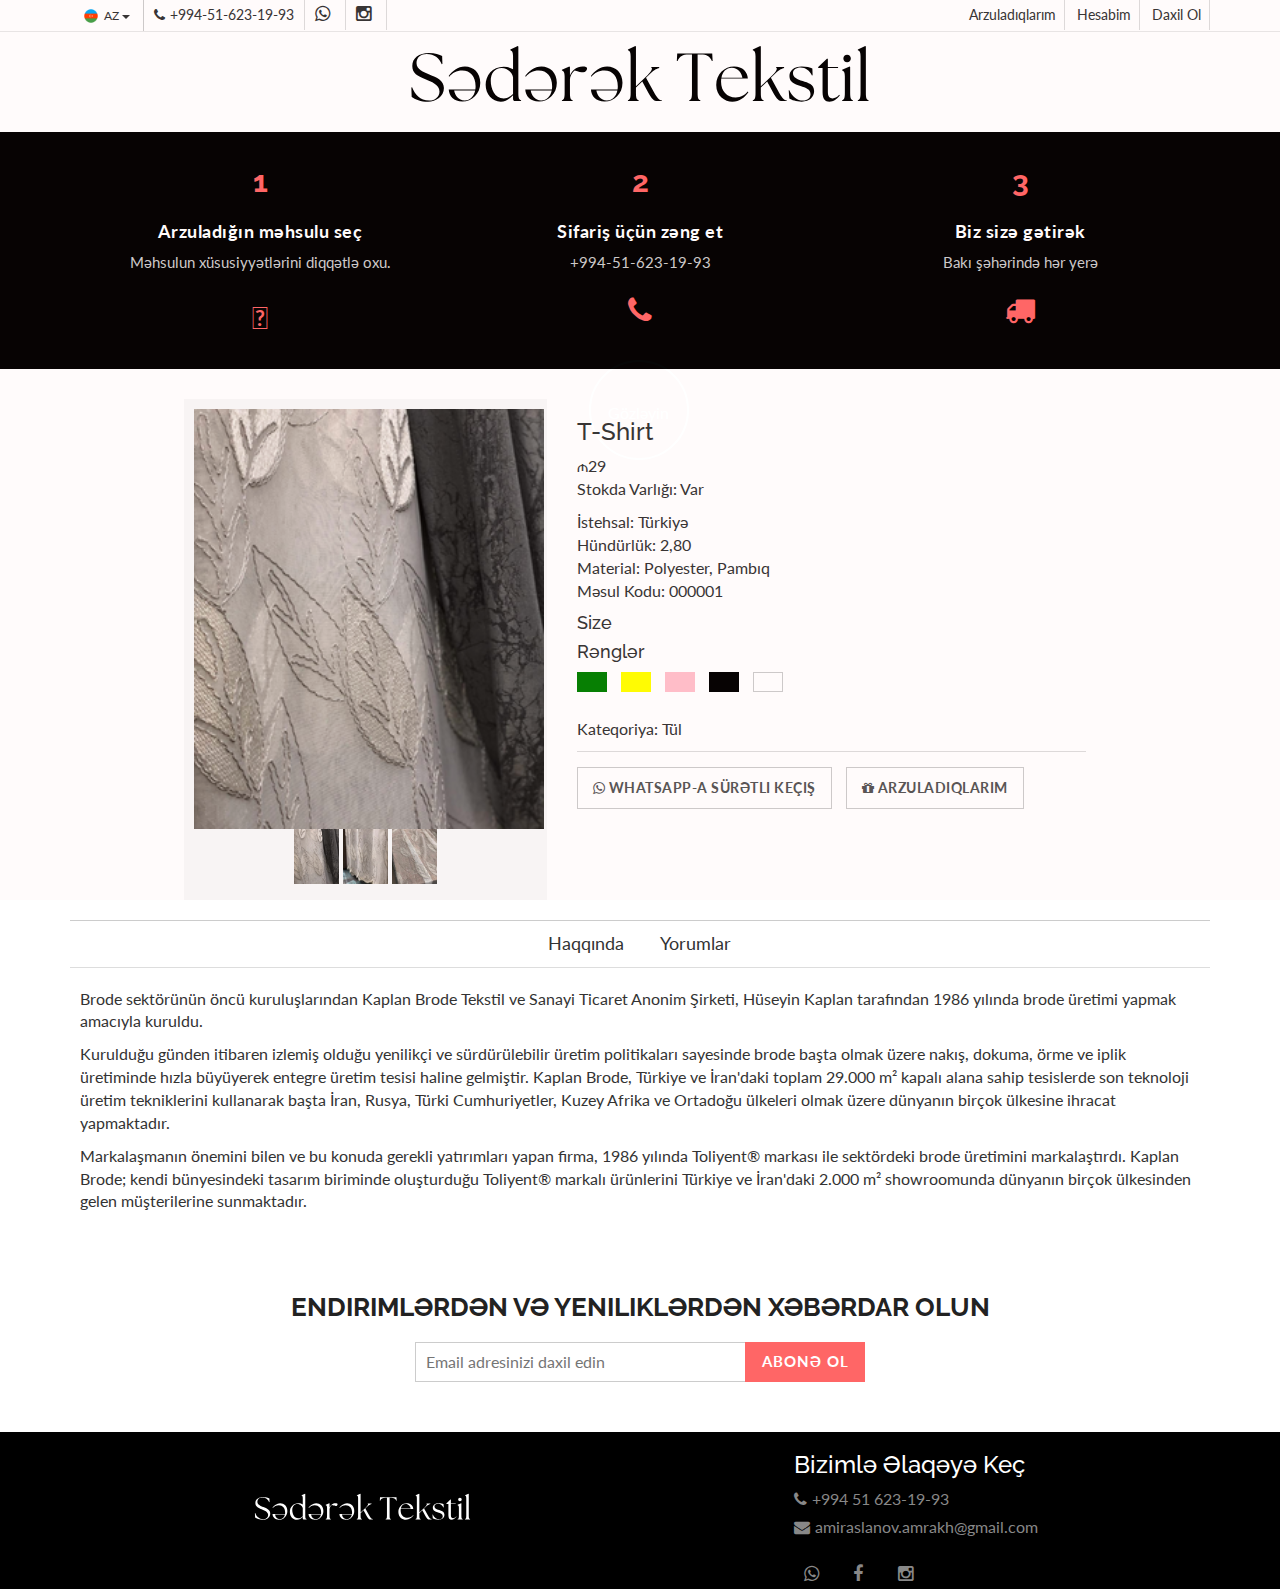
<file: product-detail.html>
<!DOCTYPE html>
<html lang="en">
  <head>
    <meta charset="utf-8">
    <meta http-equiv="X-UA-Compatible" content="IE=edge">
    <meta name="viewport" content="width=device-width, initial-scale=1">    
    <title>Sədərək Tekstil / Geniş Baxış</title>
    <!-- Fav icon -->
    <link rel="shortcut icon" href="./img/icons8-thread-96.png" type="image/x-icon">
    <!--font awesome icon link-->
    <link rel="stylesheet" href="https://cdnjs.cloudflare.com/ajax/libs/font-awesome/5.15.3/css/all.min.css" integrity="sha512-iBBXm8fW90+nuLcSKlbmrPcLa0OT92xO1BIsZ+ywDWZCvqsWgccV3gFoRBv0z+8dLJgyAHIhR35VZc2oM/gI1w==" crossorigin="anonymous" />

    <!-- Font awesome -->
    <link href="css/font-awesome.css" rel="stylesheet">
    <!-- Bootstrap -->
    <link href="css/bootstrap.css" rel="stylesheet">   
    <!-- SmartMenus jQuery Bootstrap Addon CSS -->
    <link href="css/jquery.smartmenus.bootstrap.css" rel="stylesheet">
    <!-- Product view slider -->
    <link rel="stylesheet" type="text/css" href="css/jquery.simpleLens.css">    
    <!-- slick slider -->
    <link rel="stylesheet" type="text/css" href="css/slick.css">
    <!-- price picker slider -->
    <link rel="stylesheet" type="text/css" href="css/nouislider.css">
    <!-- Theme color -->
    <link id="switcher" href="css/theme-color/default-theme.css" rel="stylesheet">
    <!-- Top Slider CSS -->
    <link href="css/sequence-theme.modern-slide-in.css" rel="stylesheet" media="all">

    <!-- Main style sheet -->
    <link href="css/style.css" rel="stylesheet">    

    <!-- Google Font -->
    <link href='https://fonts.googleapis.com/css?family=Lato' rel='stylesheet' type='text/css'>
    <link href='https://fonts.googleapis.com/css?family=Raleway' rel='stylesheet' type='text/css'>
    
  </head>
  <!-- !Important notice -->
  <!-- Only for product page body tag have to added .productPage class -->
  <body class="productPage">  
   <!-- wpf loader Two -->
    <div id="wpf-loader-two">          
      <div class="wpf-loader-two-inner">
        <span>Gözləyin</span>
      </div>
    </div> 
    <!-- / wpf loader Two -->       
 <!-- SCROLL TOP BUTTON -->
    <a class="scrollToTop" href="#"><i class="fa fa-chevron-up"></i></a>
  <!-- END SCROLL TOP BUTTON -->


  <!-- Start header section -->
  <header id="aa-header">
    <!-- start header top  -->
    <div class="aa-header-top">
      <div class="container">
        <div class="row">
          <div class="col-md-12">
            <div class="aa-header-top-area">
              <!-- start header top left -->
              <div class="aa-header-top-left">
                <!-- start language -->
                <div class="aa-language">
                  <div class="dropdown">
                    <a class="btn dropdown-toggle" href="#" type="button" id="dropdownMenu1" data-toggle="dropdown" aria-haspopup="true" aria-expanded="true">
                      <img src="img/flag/icons8-azerbaijan-96-removebg-preview (1).png" alt="az flag">AZ
                      <span class="caret"></span>
                    </a>
                    <ul class="dropdown-menu" aria-labelledby="dropdownMenu1">
                      <li>
                        <a href="#"><img src="img/flag/icons8-russian-federation-96-removebg-preview.png" alt="">RU</a>
                    </li>
                    <li>
                        <a href="#"><img src="img/flag/icons8-azerbaijan-96-removebg-preview (1).png" alt="">AZ</a>
                    </li>
                    </ul>
                  </div>
                </div>
                <!-- / language -->

                <!-- start cellphone -->
                <div class="cellphone hidden-xs">
                  <p><span class="fa fa-phone"></span>+994-51-623-19-93</p>
                </div>
                <div class="cellphone hidden-xs">
                  <p><a href="https://wa.link/rcxn81"><span class="little-bit fa fa-whatsapp"></span></a></p>
                </div>
                <div class="cellphone hidden-xs">
                  <p><a href="https://www.instagram.com/sederektekstil.az/"><span class="little-bit fa fa-instagram"></span></a></p>
                </div>
                <!-- / cellphone -->
              </div>
              <!-- / header top left -->
              <div class="aa-header-top-right">
                <ul class="aa-head-top-nav-right">
                  <li class="hidden-xs"><a href="wishlist.html">Arzuladıqlarım</a></li>
                  <li><a href="account.html">Hesabim</a></li>
                  <li><a href="" data-toggle="modal" data-target="#login-modal">Daxil Ol</a></li>
                  <!-- <li class="hidden-xs"><a href="cart.html">My Cart</a></li>
                  <li class="hidden-xs"><a href="checkout.html">Checkout</a></li> -->
                </ul>
              </div>
            </div>
          </div>
        </div>
      </div>
    </div>
    <!-- / header top  -->

    <!-- start header bottom  -->
    <div class="aa-header-bottom">
                  <div class="aa-header-bottom-area">
                      <!-- logo  -->
                      <div class="logo-aa">
                          <a href="index.html" class="logo">
                              <img src="img/logo/logo.svg" alt="">
                          </a>
                      </div>
                      <!-- / logo  -->
                  </div>
    <!-- / header bottom  -->
  </header>
  <!-- / header section -->
 
  <!-- Support section -->
  <section id="aa-support">
    <div class="container">
        <div class="row">
            <div class="col-md-12">
                <div class="aa-support-area">
                    <!-- single support -->
                    <div class="col-md-4 col-sm-4 col-xs-12">
                        <div class="aa-support-single">
                            <h2>1</h2>
                            <h4>Arzuladığın məhsulu seç</h4>
                            <p>Məhsulun xüsusiyyətlərini diqqətlə oxu.</p>
                            <br>
                            <i class="fas fa-gift" style="font-size:30px; color: #ff6666;"></i>
                        </div>
                    </div>
                    <!-- single support -->
                    <div class="col-md-4 col-sm-4 col-xs-12">
                        <div class="aa-support-single">
                            <h2>2</h2>
                            <h4>Sifariş üçün zəng et</h4>
                            <a href="https://wa.link/rcxn81">
                                <p>+994-51-623-19-93</p>
                            </a>
                            <br>
                            <span class="fa fa-phone"></span>

                            <!-- <a  href="https://wa.link/rcxn81"><p class="support-whatsapp">WhatsApp-a sürətli keçid</p></a> -->
                        </div>
                    </div>
                    <!-- single support -->
                    <div class="col-md-4 col-sm-4 col-xs-12">
                        <div class="aa-support-single">
                            <h2>3</h2>
                            <h4>Biz sizə gətirək</h4>
                            <p>Bakı şəhərində hər yerə</p>
                            <br>
                            <span class="fa fa-truck"></span>
                        </div>
                    </div>
                </div>
            </div>
        </div>
    </div>
</section>
<!-- / Support section -->

  <!-- product category -->
  <section id="aa-product-details">
    <div class="container">
      <div class="row">
        <div class="col-md-12">
          <div class="aa-product-details-area">
            <div class="aa-product-details-content">
              <div class="row">
                <!-- Modal view slider -->
                <div class="col-md-5 col-sm-5 col-xs-12">                              
                  <div class="aa-product-view-slider">                                
                    <div id="demo-1" class="simpleLens-gallery-container">
                      <div class="simpleLens-container">
                        <div class="simpleLens-big-image-container"><a data-lens-image="img/view-slider/large/polo-shirt-1.png" class="simpleLens-lens-image"><img src="img/perde-1-1.png" class="simpleLens-big-image"></a></div>
                      </div>
                      <div class="simpleLens-thumbnails-container">
                        <a href="#" class="simpleLens-thumbnail-wrapper"
                          data-lens-image="img/perde-1-3-big.jpg"
                          data-big-image="img/perde-1-1-big.jpg">
                            <img src="img/perde-1-1.png" style="width:45px; height:55px ">
                        </a>                                    
                        <a href="#" class="simpleLens-thumbnail-wrapper"
                          data-lens-image="img/perde-1-2-big.jpg"
                          data-big-image="img/perde-1-2-big.jpg">
                           <img src="img/perde-1-2.jpg" style="width:45px; height:55px ">
                        </a>

                        <a href="#" class="simpleLens-thumbnail-wrapper"
                           data-lens-image="img/perde-1-3-big.jpg"
                           data-big-image="img/perde-1-3-big.jpg">
                           <img src="img/perde-1-3.jpg" style="width:45px; height:55px ">
                        </a>
                    </div>
                    </div>
                  </div>
                </div>
                <!-- Modal view content -->
                <div class="col-md-7 col-sm-7 col-xs-12">
                  <div class="aa-product-view-content">
                    <h3>T-Shirt</h3>
                    <div class="aa-price-block">
                      <span class="aa-product-view-price">₼29</span>
                      <p class="aa-product-avilability">Stokda Varlığı: <span>Var</span></p>
                    </div>
                    <p>İstehsal: Türkiyə <br>Hündürlük: 2,80 <br>Material: Polyester, Pambıq <br>Məsul Kodu: 000001 </p>                    <h4>Size</h4>
                    
                    <h4>Rənglər</h4>
                    <div class="aa-color-tag">
                      <a href="#" class="aa-color-green"></a>
                      <a href="#" class="aa-color-yellow"></a>
                      <a href="#" class="aa-color-pink"></a>                      
                      <a href="#" class="aa-color-black"></a>
                      <a href="#" class="aa-color-white"></a>                      
                    </div>
                    <div class="aa-prod-quantity">
                        Kateqoriya: <a href="#">Tül</a>
                      </p>
                    </div>
                    <div class="aa-prod-view-bottom">
                      <a class="aa-add-to-cart-btn" href="#"><i class="fa fa-whatsapp" aria-hidden="true"></i> WhatsApp-a sürətli keçiş</a>
                      <a class="aa-add-to-cart-btn" href="#"><i class="fa fa-gift" aria-hidden="true"></i> Arzuladıqlarım</a>
                      <!-- <a class="aa-add-to-cart-btn" href="#">Compare</a> -->
                    </div>
                  </div>
                </div>
              </div>
            </div>
            <div class="aa-product-details-bottom">
              <ul class="nav nav-tabs" id="myTab2">
                <li><a href="#description" data-toggle="tab">Haqqında</a></li>
                <li><a href="#review" data-toggle="tab">Yorumlar</a></li>                
              </ul>

              <!-- Tab panes -->
              <div class="tab-content">
                <div class="tab-pane fade in active" id="description">
                  <p>Brode sektörünün öncü kuruluşlarından Kaplan Brode Tekstil ve Sanayi Ticaret Anonim Şirketi, Hüseyin Kaplan tarafından 1986 yılında brode üretimi yapmak amacıyla kuruldu.</p>
                  <p>Kurulduğu günden itibaren izlemiş olduğu yenilikçi ve sürdürülebilir üretim politikaları sayesinde brode başta olmak üzere nakış, dokuma, örme ve iplik üretiminde hızla büyüyerek entegre üretim tesisi haline gelmiştir. Kaplan Brode, Türkiye ve İran'daki toplam 29.000 m² kapalı alana sahip tesislerde son teknoloji üretim tekniklerini kullanarak başta İran, Rusya, Türki Cumhuriyetler, Kuzey Afrika ve Ortadoğu ülkeleri olmak üzere dünyanın birçok ülkesine ihracat yapmaktadır.</p>
                  <p>Markalaşmanın önemini bilen ve bu konuda gerekli yatırımları yapan firma, 1986 yılında Toliyent® markası ile sektördeki brode üretimini markalaştırdı. Kaplan Brode; kendi bünyesindeki tasarım biriminde oluşturduğu Toliyent® markalı ürünlerini Türkiye ve İran'daki 2.000 m² showroomunda dünyanın birçok ülkesinden gelen müşterilerine sunmaktadır.</p>
                </div>
                <div class="tab-pane fade " id="review">
                 <div class="aa-product-review-area">
                   <h4>2 Yorum</h4> 
                   <ul class="aa-review-nav">
                     <li>
                        <div class="media">
                          <div class="media-left">
                            <a href="#">
                              <img class="media-object" src="img/testimonial-img-3.jpg" alt="girl image">
                            </a>
                          </div>
                          <div class="media-body">
                            <h4 class="media-heading"><strong>Firengiz</strong> - <span>6 Iyun, 2022</span></h4>
                            <div class="aa-product-rating">
                              <span class="fa fa-star"></span>
                              <span class="fa fa-star"></span>
                              <span class="fa fa-star"></span>
                              <span class="fa fa-star"></span>
                              <span class="fa fa-star-o"></span>
                            </div>
                            <p>Bomba kimi</p>
                          </div>
                        </div>
                      </li>
                      <li>
                        <div class="media">
                          <div class="media-left">
                            <a href="#">
                              <img class="media-object" src="img/testimonial-img-3.jpg" alt="girl image">
                            </a>
                          </div>
                          <div class="media-body">
                            <h4 class="media-heading"><strong>Faiq</strong> - <span>May 21, 2022</span></h4>
                            <div class="aa-product-rating">
                              <span class="fa fa-star"></span>
                              <span class="fa fa-star"></span>
                              <span class="fa fa-star"></span>
                              <span class="fa fa-star"></span>
                              <span class="fa fa-star-o"></span>
                            </div>
                            <p>Babatdı</p>
                          </div>
                        </div>
                      </li>
                   </ul>
                   <h4>Yorum əlavə et</h4>
                   <div class="aa-your-rating">
                     <p>Reytinq</p>
                     <a href="#"><span class="fa fa-star-o"></span></a>
                     <a href="#"><span class="fa fa-star-o"></span></a>
                     <a href="#"><span class="fa fa-star-o"></span></a>
                     <a href="#"><span class="fa fa-star-o"></span></a>
                     <a href="#"><span class="fa fa-star-o"></span></a>
                   </div>
                   <!-- review form -->
                   <form action="" class="aa-review-form">
                      <div class="form-group">
                        <label for="message">Yorumun</label>
                        <textarea class="form-control" rows="3" id="message"></textarea>
                      </div>
                      <div class="form-group">
                        <label for="name">Adın</label>
                        <input type="text" class="form-control" id="name" placeholder="Name">
                      </div>  
                      <div class="form-group">
                        <label for="email">E-mail</label>
                        <input type="email" class="form-control" id="email" placeholder="filankes@gmail.com">
                      </div>

                      <button type="submit" class="btn btn-default aa-review-submit">Göndər</button>
                   </form>
                 </div>
                </div>            
              </div>
            </div>
            <!-- Related product -->
            <!-- <div class="aa-product-related-item">
              <h3>Oxşar məhsullar</h3>
              <ul class="aa-product-catg aa-related-item-slider"> -->
                <!-- start single product item -->
                <!-- <li>
                  <figure>
                    <a class="aa-product-img" href="#"><img src="img/man/polo-shirt-2.png" alt="polo shirt img"></a>
                    <a class="aa-add-card-btn"href="#"><span class="fa fa-shopping-cart"></span>Add To Cart</a>
                     <figcaption>
                      <h4 class="aa-product-title"><a href="#">Perde</a></h4>
                      <span class="aa-product-price">$45.50</span><span class="aa-product-price"><del>$65.50</del></span>
                    </figcaption>
                  </figure>                     
                  <div class="aa-product-hvr-content">
                    <a href="#" data-toggle="tooltip" data-placement="top" title="Add to Wishlist"><span class="fa fa-heart-o"></span></a>
                    <a href="#" data-toggle="tooltip" data-placement="top" title="Compare"><span class="fa fa-exchange"></span></a>
                    <a href="#" data-toggle2="tooltip" data-placement="top" title="Quick View" data-toggle="modal" data-target="#quick-view-modal"><span class="fa fa-search"></span></a>                            
                  </div> -->
                  <!-- product badge -->
                  <!-- <span class="aa-badge aa-sale" href="#">SALE!</span>
                </li> -->
                 <!-- start single product item -->
                <!-- <li>
                  <figure>
                    <a class="aa-product-img" href="#"><img src="img/women/girl-2.png" alt="polo shirt img"></a>
                    <a class="aa-add-card-btn"href="#"><span class="fa fa-shopping-cart"></span>Add To Cart</a>
                    <figcaption>
                      <h4 class="aa-product-title"><a href="#">Lorem ipsum doller</a></h4>
                      <span class="aa-product-price">$45.50</span>
                    </figcaption>
                  </figure>                      
                  <div class="aa-product-hvr-content">
                    <a href="#" data-toggle="tooltip" data-placement="top" title="Add to Wishlist"><span class="fa fa-heart-o"></span></a>
                    <a href="#" data-toggle="tooltip" data-placement="top" title="Compare"><span class="fa fa-exchange"></span></a>
                    <a href="#" data-toggle2="tooltip" data-placement="top" title="Quick View" data-toggle="modal" data-target="#quick-view-modal"><span class="fa fa-search"></span></a>
                  </div> -->
                  <!-- product badge -->
                   <!-- <span class="aa-badge aa-sold-out" href="#">Sold Out!</span>
                </li> -->
                <!-- start single product item -->
                <!-- <li>
                  <figure>
                    <a class="aa-product-img" href="#"><img src="img/man/t-shirt-1.png" alt="polo shirt img"></a>
                    <a class="aa-add-card-btn"href="#"><span class="fa fa-shopping-cart"></span>Add To Cart</a>
                  </figure>
                  <figcaption>
                    <h4 class="aa-product-title"><a href="#">T-Shirt</a></h4>
                    <span class="aa-product-price">$45.50</span>
                  </figcaption>
                  <div class="aa-product-hvr-content">
                    <a href="#" data-toggle="tooltip" data-placement="top" title="Add to Wishlist"><span class="fa fa-heart-o"></span></a>
                    <a href="#" data-toggle="tooltip" data-placement="top" title="Compare"><span class="fa fa-exchange"></span></a>
                    <a href="#" data-toggle2="tooltip" data-placement="top" title="Quick View" data-toggle="modal" data-target="#quick-view-modal"><span class="fa fa-search"></span></a>
                  </div> -->
                  <!-- product badge -->
                   <!-- <span class="aa-badge aa-hot" href="#">HOT!</span>
                </li> -->
                <!-- start single product item -->
                <!-- <li>
                  <figure>
                    <a class="aa-product-img" href="#"><img src="img/women/girl-3.png" alt="polo shirt img"></a>
                    <a class="aa-add-card-btn"href="#"><span class="fa fa-shopping-cart"></span>Add To Cart</a>
                     <figcaption>
                      <h4 class="aa-product-title"><a href="#">Lorem ipsum doller</a></h4>
                      <span class="aa-product-price">$45.50</span><span class="aa-product-price"><del>$65.50</del></span>
                    </figcaption>
                  </figure>                     
                  <div class="aa-product-hvr-content">
                    <a href="#" data-toggle="tooltip" data-placement="top" title="Add to Wishlist"><span class="fa fa-heart-o"></span></a>
                    <a href="#" data-toggle="tooltip" data-placement="top" title="Compare"><span class="fa fa-exchange"></span></a>
                    <a href="#" data-toggle2="tooltip" data-placement="top" title="Quick View" data-toggle="modal" data-target="#quick-view-modal"><span class="fa fa-search"></span></a>
                  </div>
                </li> -->
                <!-- start single product item -->
                <!-- <li>
                  <figure>
                    <a class="aa-product-img" href="#"><img src="img/man/polo-shirt-1.png" alt="polo shirt img"></a>
                    <a class="aa-add-card-btn"href="#"><span class="fa fa-shopping-cart"></span>Add To Cart</a>
                    <figcaption>
                      <h4 class="aa-product-title"><a href="#">Polo T-Shirt</a></h4>
                      <span class="aa-product-price">$45.50</span><span class="aa-product-price"><del>$65.50</del></span>
                    </figcaption>
                  </figure>                      
                  <div class="aa-product-hvr-content">
                    <a href="#" data-toggle="tooltip" data-placement="top" title="Add to Wishlist"><span class="fa fa-heart-o"></span></a>
                    <a href="#" data-toggle="tooltip" data-placement="top" title="Compare"><span class="fa fa-exchange"></span></a>
                    <a href="#" data-toggle2="tooltip" data-placement="top" title="Quick View" data-toggle="modal" data-target="#quick-view-modal"><span class="fa fa-search"></span></a>
                  </div>
                </li> -->
                <!-- start single product item -->
                <!-- <li>
                  <figure>
                    <a class="aa-product-img" href="#"><img src="img/women/girl-4.png" alt="polo shirt img"></a>
                    <a class="aa-add-card-btn"href="#"><span class="fa fa-shopping-cart"></span>Add To Cart</a>
                    <figcaption>
                      <h4 class="aa-product-title"><a href="#">Lorem ipsum doller</a></h4>
                      <span class="aa-product-price">$45.50</span><span class="aa-product-price"><del>$65.50</del></span>
                    </figcaption>
                  </figure>                     
                  <div class="aa-product-hvr-content">
                    <a href="#" data-toggle="tooltip" data-placement="top" title="Add to Wishlist"><span class="fa fa-heart-o"></span></a>
                    <a href="#" data-toggle="tooltip" data-placement="top" title="Compare"><span class="fa fa-exchange"></span></a>
                    <a href="#" data-toggle2="tooltip" data-placement="top" title="Quick View" data-toggle="modal" data-target="#quick-view-modal"><span class="fa fa-search"></span></a>
                  </div> -->
                  <!-- product badge -->
                  <!-- <span class="aa-badge aa-sold-out" href="#">Sold Out!</span>
                </li>     -->
                <!-- start single product item -->
                <!-- <li>
                  <figure>
                    <a class="aa-product-img" href="#"><img src="img/man/polo-shirt-4.png" alt="polo shirt img"></a>
                    <a class="aa-add-card-btn"href="#"><span class="fa fa-shopping-cart"></span>Add To Cart</a>
                     <figcaption>
                      <h4 class="aa-product-title"><a href="#">Polo T-Shirt</a></h4>
                      <span class="aa-product-price">$45.50</span><span class="aa-product-price"><del>$65.50</del></span>
                    </figcaption>
                  </figure>                     
                  <div class="aa-product-hvr-content">
                    <a href="#" data-toggle="tooltip" data-placement="top" title="Add to Wishlist"><span class="fa fa-heart-o"></span></a>
                    <a href="#" data-toggle="tooltip" data-placement="top" title="Compare"><span class="fa fa-exchange"></span></a>
                    <a href="#" data-toggle2="tooltip" data-placement="top" title="Quick View" data-toggle="modal" data-target="#quick-view-modal"><span class="fa fa-search"></span></a>
                  </div> -->
                  <!-- product badge -->
                  <!-- <span class="aa-badge aa-hot" href="#">HOT!</span>
                </li>  -->
                <!-- start single product item -->
                <!-- <li>
                  <figure>
                    <a class="aa-product-img" href="#"><img src="img/women/girl-1.png" alt="polo shirt img"></a>
                    <a class="aa-add-card-btn"href="#"><span class="fa fa-shopping-cart"></span>Add To Cart</a>
                     <figcaption>
                      <h4 class="aa-product-title"><a href="#">This is Title</a></h4>
                      <span class="aa-product-price">$45.50</span><span class="aa-product-price"><del>$65.50</del></span>
                    </figcaption>
                  </figure>                     
                  <div class="aa-product-hvr-content">
                    <a href="#" data-toggle="tooltip" data-placement="top" title="Add to Wishlist"><span class="fa fa-heart-o"></span></a>
                    <a href="#" data-toggle="tooltip" data-placement="top" title="Compare"><span class="fa fa-exchange"></span></a>
                    <a href="#" data-toggle2="tooltip" data-placement="top" title="Quick View" data-toggle="modal" data-target="#quick-view-modal"><span class="fa fa-search"></span></a>                            
                  </div> -->
                  <!-- product badge -->
                  <!-- <span class="aa-badge aa-sale" href="#">SALE!</span>
                </li>                                                                                   
              </ul> -->
              <!-- quick view modal -->                  
              <!-- <div class="modal fade" id="quick-view-modal" tabindex="-1" role="dialog" aria-labelledby="myModalLabel" aria-hidden="true">
                <div class="modal-dialog">
                  <div class="modal-content">                      
                    <div class="modal-body">
                    <button type="button" class="close" data-dismiss="modal" aria-hidden="true">&times;</button>
                      <div class="row"> -->
                        <!-- Modal view slider -->
                        <!-- <div class="col-md-6 col-sm-6 col-xs-12">                              
                          <div class="aa-product-view-slider">                                
                            <div class="simpleLens-gallery-container" id="demo-1">
                              <div class="simpleLens-container">
                                  <div class="simpleLens-big-image-container">
                                      <a class="simpleLens-lens-image" data-lens-image="img/view-slider/large/polo-shirt-1.png">
                                          <img src="img/view-slider/medium/polo-shirt-1.png" class="simpleLens-big-image">
                                      </a>
                                  </div>
                              </div>
                              <div class="simpleLens-thumbnails-container">
                                  <a href="#" class="simpleLens-thumbnail-wrapper"
                                     data-lens-image="img/view-slider/large/polo-shirt-1.png"
                                     data-big-image="img/view-slider/medium/polo-shirt-1.png">
                                      <img src="img/view-slider/thumbnail/polo-shirt-1.png">
                                  </a>                                    
                                  <a href="#" class="simpleLens-thumbnail-wrapper"
                                     data-lens-image="img/view-slider/large/polo-shirt-3.png"
                                     data-big-image="img/view-slider/medium/polo-shirt-3.png">
                                      <img src="img/view-slider/thumbnail/polo-shirt-3.png">
                                  </a>

                                  <a href="#" class="simpleLens-thumbnail-wrapper"
                                     data-lens-image="img/view-slider/large/polo-shirt-4.png"
                                     data-big-image="img/view-slider/medium/polo-shirt-4.png">
                                      <img src="img/view-slider/thumbnail/polo-shirt-4.png">
                                  </a>
                              </div>
                            </div>
                          </div>
                        </div> -->
                        <!-- Modal view content -->
                        <!-- <div class="col-md-6 col-sm-6 col-xs-12">
                          <div class="aa-product-view-content">
                            <h3>T-Shirt</h3>
                            <div class="aa-price-block">
                              <span class="aa-product-view-price">$34.99</span>
                              <p class="aa-product-avilability">Avilability: <span>In stock</span></p>
                            </div>
                            <p>Lorem ipsum dolor sit amet, consectetur adipisicing elit. Officiis animi, veritatis quae repudiandae quod nulla porro quidem, itaque quis quaerat!</p>
                            <h4>Size</h4>
                            <div class="aa-prod-view-size">
                              <a href="#">S</a>
                              <a href="#">M</a>
                              <a href="#">L</a>
                              <a href="#">XL</a>
                            </div>
                            <div class="aa-prod-quantity">
                              <form action="">
                                <select name="" id="">
                                  <option value="0" selected="1">1</option>
                                  <option value="1">2</option>
                                  <option value="2">3</option>
                                  <option value="3">4</option>
                                  <option value="4">5</option>
                                  <option value="5">6</option>
                                </select>
                              </form>
                              <p class="aa-prod-category">
                                Category: <a href="#">Polo T-Shirt</a>
                              </p>
                            </div>
                            <div class="aa-prod-view-bottom">
                              <a href="#" class="aa-add-to-cart-btn"><span class="fa fa-shopping-cart"></span>Add To Cart</a>
                              <a href="#" class="aa-add-to-cart-btn">View Details</a>
                            </div>
                          </div>
                        </div>
                      </div>
                    </div>                         -->
                  </div><!-- /.modal-content -->
                </div><!-- /.modal-dialog -->
              </div>
              <!-- / quick view modal -->   
            </div>  
          </div>
        </div>
      </div>
    </div>
  </section>
  <!-- / product category -->


 <!-- Subscribe section -->
 <section id="aa-subscribe">
  <div class="container">
      <div class="row">
          <div class="col-md-12">
              <div class="aa-subscribe-area">
                  <h3>Endirimlərdən və yeniliklərdən xəbərdar olun </h3>
                  <form action="" class="aa-subscribe-form">
                      <input type="email" name="" id="" placeholder="Email adresinizi daxil edin">
                      <input type="submit" value="Abonə Ol">
                  </form>
              </div>
          </div>
      </div>
  </div>
</section>
<!-- / Subscribe section -->

<!-- footer -->  
<footer id="aa-footer">
  <!-- footer bottom -->
  <div class="aa-footer-top" >
   <div class="container"  >
      <div>
      <div class="col-md-12" >
        <div class="aa-footer-top-area" >
          <div class="aa-footer-left-area"> 
            <div class="col-md-3 col-sm-6 display-mobile" >
              <div class="aa-footer-widget" >
                <img src="img/logo/logo-footer.svg" >
              </div>
            </div>
            <div class="col-md-3 col-sm-6">
              <div class="aa-footer-widget" >
                <div class="aa-footer-widget" >
                  <h3>Bizimlə Əlaqəyə Keç</h3>
                  <address>
                    <p><span class="fa fa-phone"></span>+994 51 623-19-93</p>
                    <p><span class="fa fa-envelope"></span>amiraslanov.amrakh@gmail.com</p>
                  </address>
                </div>
                <div class="aa-footer-social">
                      <a href="#"><span class="fa fa-whatsapp"></span></a>
                      <a href="#"><span class="fa fa-facebook"></span></a>
                      <a href="#"><span class="fa fa-instagram"></span></a>
                </div>  
              </div>
            </div>
          </div>
        </div>
      </div>
    </div>
   </div>
  </div>
</footer>
<!-- / footer -->
  <!-- Login Modal -->  
  <div class="modal fade" id="login-modal" tabindex="-1" role="dialog" aria-labelledby="myModalLabel" aria-hidden="true">
    <div class="modal-dialog">
      <div class="modal-content">                      
        <div class="modal-body">
        <button type="button" class="close" data-dismiss="modal" aria-hidden="true">&times;</button>
          <h4>Daxil ol</h4>
          <form class="aa-login-form" action="">
            <label for="">E-mail<span>*</span></label>
            <input type="text" placeholder="E-mail">
            <label for="">Şifrə<span>*</span></label>
            <input type="password" placeholder="Şifrə">
            <button class="aa-browse-btn" type="submit">Daxil ol</button>
            <label for="rememberme" class="rememberme"><input type="checkbox" id="rememberme"> Məni Xatırla </label>
            <p class="aa-lost-password"><a href="#">Şifrəni unutdun?</a></p>
            <div class="aa-register-now">
              Hələdə hesabın yoxdur?<a href="account.html">Qeydiyyatdan keç!</a>
            </div>
          </form>
        </div>                        
      </div><!-- /.modal-content -->
    </div><!-- /.modal-dialog -->
  </div>


    
  <!-- jQuery library -->
  <script src="https://ajax.googleapis.com/ajax/libs/jquery/1.11.3/jquery.min.js"></script>
  <!-- Include all compiled plugins (below), or include individual files as needed -->
  <script src="js/bootstrap.js"></script>  
  <!-- SmartMenus jQuery plugin -->
  <script type="text/javascript" src="js/jquery.smartmenus.js"></script>
  <!-- SmartMenus jQuery Bootstrap Addon -->
  <script type="text/javascript" src="js/jquery.smartmenus.bootstrap.js"></script>  
  <!-- To Slider JS -->
  <script src="js/sequence.js"></script>
  <script src="js/sequence-theme.modern-slide-in.js"></script>  
  <!-- Product view slider -->
  <script type="text/javascript" src="js/jquery.simpleGallery.js"></script>
  <script type="text/javascript" src="js/jquery.simpleLens.js"></script>
  <!-- slick slider -->
  <script type="text/javascript" src="js/slick.js"></script>
  <!-- Price picker slider -->
  <script type="text/javascript" src="js/nouislider.js"></script>
  <!-- Custom js -->
  <script src="js/custom.js"></script> 

  </body>
</html>
</file>
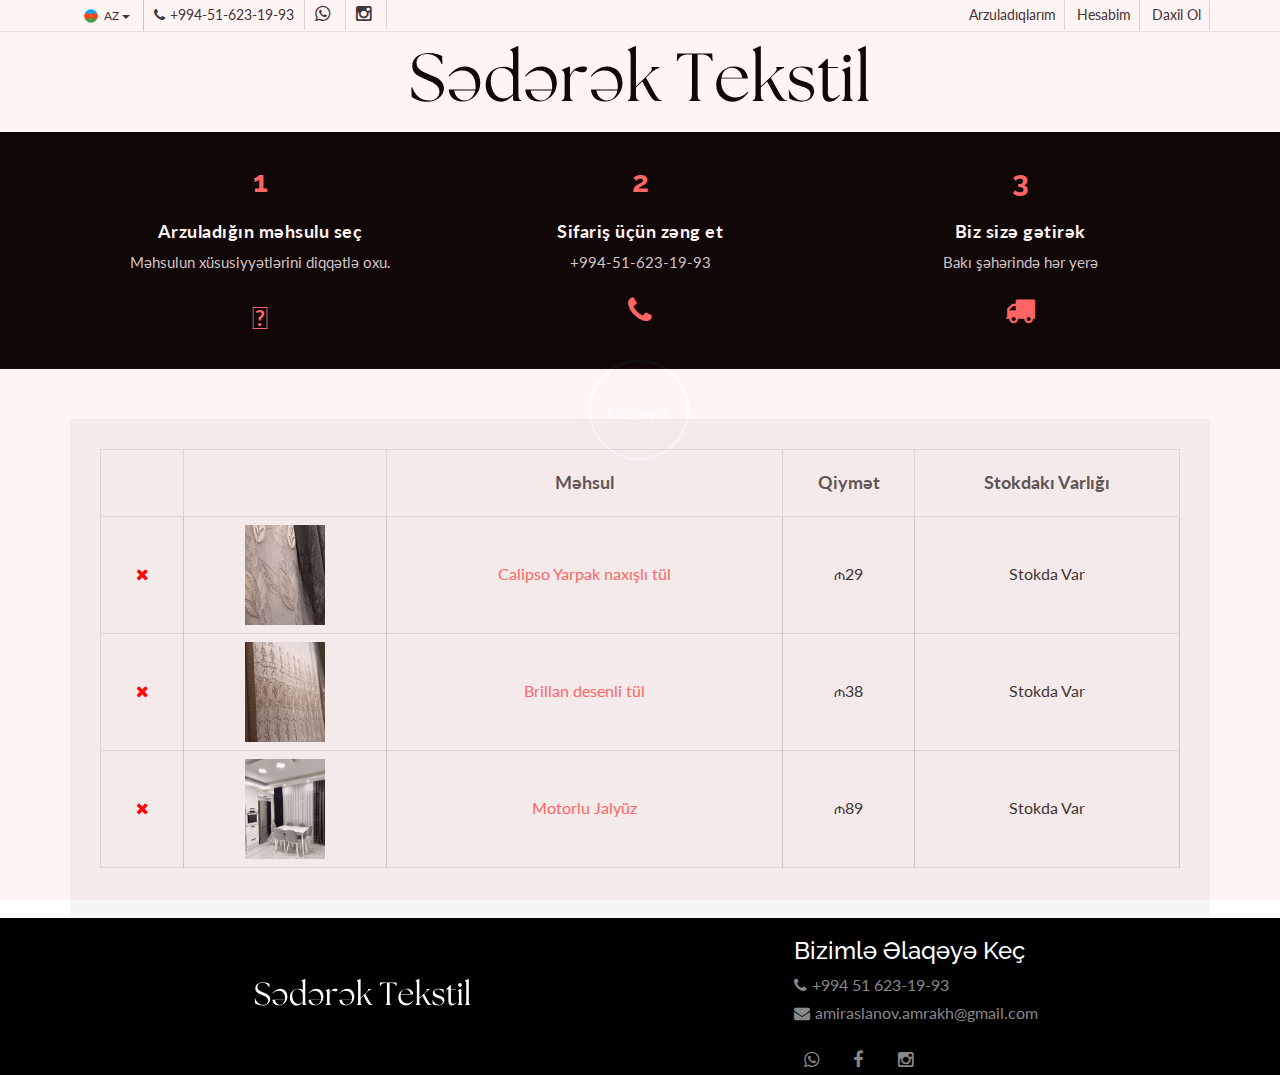
<file: wishlist.html>
<!DOCTYPE html>
<html lang="en">
  <head>
    <meta charset="utf-8">
    <meta http-equiv="X-UA-Compatible" content="IE=edge">
    <meta name="viewport" content="width=device-width, initial-scale=1">    
    <title>Sədərək Tekstil / Arzuladıqlarım</title>
    <!-- Fav icon -->
    <link rel="shortcut icon" href="./img/icons8-thread-96.png" type="image/x-icon">
    <!--font awesome icon link-->
    <link rel="stylesheet" href="https://cdnjs.cloudflare.com/ajax/libs/font-awesome/5.15.3/css/all.min.css" integrity="sha512-iBBXm8fW90+nuLcSKlbmrPcLa0OT92xO1BIsZ+ywDWZCvqsWgccV3gFoRBv0z+8dLJgyAHIhR35VZc2oM/gI1w==" crossorigin="anonymous" />

    <!-- Font awesome -->
    <link href="css/font-awesome.css" rel="stylesheet">
    <!-- Bootstrap -->
    <link href="css/bootstrap.css" rel="stylesheet">   
    <!-- SmartMenus jQuery Bootstrap Addon CSS -->
    <link href="css/jquery.smartmenus.bootstrap.css" rel="stylesheet">
    <!-- Product view slider -->
    <link rel="stylesheet" type="text/css" href="css/jquery.simpleLens.css">    
    <!-- slick slider -->
    <link rel="stylesheet" type="text/css" href="css/slick.css">
    <!-- price picker slider -->
    <link rel="stylesheet" type="text/css" href="css/nouislider.css">
    <!-- Theme color -->
    <link id="switcher" href="css/theme-color/default-theme.css" rel="stylesheet">
    <!-- Top Slider CSS -->
    <link href="css/sequence-theme.modern-slide-in.css" rel="stylesheet" media="all">

    <!-- Main style sheet -->
    <link href="css/style.css" rel="stylesheet">    

    <!-- Google Font -->
    <link href='https://fonts.googleapis.com/css?family=Lato' rel='stylesheet' type='text/css'>
    <link href='https://fonts.googleapis.com/css?family=Raleway' rel='stylesheet' type='text/css'>
    

    <!-- HTML5 shim and Respond.js for IE8 support of HTML5 elements and media queries -->
    <!-- WARNING: Respond.js doesn't work if you view the page via file:// -->
    <!--[if lt IE 9]>
      <script src="https://oss.maxcdn.com/html5shiv/3.7.2/html5shiv.min.js"></script>
      <script src="https://oss.maxcdn.com/respond/1.4.2/respond.min.js"></script>
    <![endif]-->
  

  </head>
   <!-- !Important notice -->
  <!-- Only for product page body tag have to added .productPage class -->
  <body class="productPage">  
    <!-- wpf loader Two -->
     <div id="wpf-loader-two">          
       <div class="wpf-loader-two-inner">
         <span>Gözləyin</span>
       </div>
     </div> 
     <!-- / wpf loader Two -->       
  <!-- SCROLL TOP BUTTON -->
     <a class="scrollToTop" href="#"><i class="fa fa-chevron-up"></i></a>
   <!-- END SCROLL TOP BUTTON -->
 
 
   <!-- Start header section -->
   <header id="aa-header">
     <!-- start header top  -->
     <div class="aa-header-top">
       <div class="container">
         <div class="row">
           <div class="col-md-12">
             <div class="aa-header-top-area">
               <!-- start header top left -->
               <div class="aa-header-top-left">
                 <!-- start language -->
                 <div class="aa-language">
                   <div class="dropdown">
                     <a class="btn dropdown-toggle" href="#" type="button" id="dropdownMenu1" data-toggle="dropdown" aria-haspopup="true" aria-expanded="true">
                       <img src="img/flag/icons8-azerbaijan-96-removebg-preview (1).png" alt="az flag">AZ
                       <span class="caret"></span>
                     </a>
                     <ul class="dropdown-menu" aria-labelledby="dropdownMenu1">
                       <li>
                         <a href="#"><img src="img/flag/icons8-russian-federation-96-removebg-preview.png" alt="">RU</a>
                     </li>
                     <li>
                         <a href="#"><img src="img/flag/icons8-azerbaijan-96-removebg-preview (1).png" alt="">AZ</a>
                     </li>
                     </ul>
                   </div>
                 </div>
                 <!-- / language -->
 
                 <!-- start cellphone -->
                 <div class="cellphone hidden-xs">
                  <p><span class="fa fa-phone"></span>+994-51-623-19-93</p>
                </div>
                <div class="cellphone hidden-xs">
                  <p><a href="https://wa.link/rcxn81"><span class="little-bit fa fa-whatsapp"></span></a></p>
                </div>
                <div class="cellphone hidden-xs">
                  <p><a href="https://www.instagram.com/sederektekstil.az/"><span class="little-bit fa fa-instagram"></span></a></p>
                </div>
                 <!-- / cellphone -->
               </div>
               <!-- / header top left -->
               <div class="aa-header-top-right">
                 <ul class="aa-head-top-nav-right">
                   <li class="hidden-xs"><a href="wishlist.html">Arzuladıqlarım</a></li>
                   <li><a href="account.html">Hesabim</a></li>
                   <li><a href="" data-toggle="modal" data-target="#login-modal">Daxil Ol</a></li>
                   <!-- <li class="hidden-xs"><a href="cart.html">My Cart</a></li>
                   <li class="hidden-xs"><a href="checkout.html">Checkout</a></li> -->
                 </ul>
               </div>
             </div>
           </div>
         </div>
       </div>
     </div>
     <!-- / header top  -->
 
     <!-- start header bottom  -->
     <div class="aa-header-bottom">
                   <div class="aa-header-bottom-area">
                       <!-- logo  -->
                       <div class="logo-aa">
                           <a href="index.html" class="logo">
                               <img src="img/logo/logo.svg" alt="">
                           </a>
                       </div>
                       <!-- / logo  -->
                   </div>
     <!-- / header bottom  -->
   </header>
   <!-- / header section -->
   <!-- menu -->
   <!-- Support section -->
   <section id="aa-support">
     <div class="container">
         <div class="row">
             <div class="col-md-12">
                 <div class="aa-support-area">
                     <!-- single support -->
                     <div class="col-md-4 col-sm-4 col-xs-12">
                         <div class="aa-support-single">
                             <h2>1</h2>
                             <h4>Arzuladığın məhsulu seç</h4>
                             <p>Məhsulun xüsusiyyətlərini diqqətlə oxu.</p>
                             <br>
                             <i class="fas fa-gift" style="font-size:30px; color: #ff6666;"></i>
                         </div>
                     </div>
                     <!-- single support -->
                     <div class="col-md-4 col-sm-4 col-xs-12">
                         <div class="aa-support-single">
                             <h2>2</h2>
                             <h4>Sifariş üçün zəng et</h4>
                             <a href="https://wa.link/rcxn81">
                                 <p>+994-51-623-19-93</p>
                             </a>
                             <br>
                             <span class="fa fa-phone"></span>
 
                             <!-- <a  href="https://wa.link/rcxn81"><p class="support-whatsapp">WhatsApp-a sürətli keçid</p></a> -->
                         </div>
                     </div>
                     <!-- single support -->
                     <div class="col-md-4 col-sm-4 col-xs-12">
                         <div class="aa-support-single">
                             <h2>3</h2>
                             <h4>Biz sizə gətirək</h4>
                             <p>Bakı şəhərində hər yerə</p>
                             <br>
                             <span class="fa fa-truck"></span>
                         </div>
                     </div>
                 </div>
             </div>
         </div>
     </div>
 </section>
 <!-- / Support section -->

 <!-- Cart view section -->
 <section id="cart-view">
   <div class="container">
     <div class="row">
       <div class="col-md-12">
         <div class="cart-view-area">
           <div class="cart-view-table aa-wishlist-table">
             <form action="">
               <div class="table-responsive">
                  <table class="table">
                    <thead>
                      <tr>
                        <th></th>
                        <th></th>
                        <th>Məhsul</th>
                        <th>Qiymət</th>
                        <th>Stokdakı Varlığı</th>
                      </tr>
                    </thead>
                    <tbody>
                      <tr>
                        <td><a class="remove" href="#"><fa class="fa fa-close"></fa></a></td>
                        <td><a href="#"><img src="img/perde-1-1.png" alt="img"></a></td>
                        <td><a class="aa-cart-title" href="#">Calipso Yarpak naxışlı tül</a></td>
                        <td>₼29</td>
                        <td>Stokda Var</td>
                        <!-- <td><a href="#" class="aa-add-to-cart-btn">Add To Cart</a></td> -->
                      </tr>
                      <tr>
                        <td><a class="remove" href="#"><fa class="fa fa-close"></fa></a></td>
                        <td><a href="#"><img src="img/perde-2.png" alt="img"></a></td>
                        <td><a class="aa-cart-title" href="#">Brillan desenli tül</a></td>
                        <td>₼38</td>
                        <td>Stokda Var</td>
                        <!-- <td><a href="#" class="aa-add-to-cart-btn">Add To Cart</a></td> -->
                      </tr>
                      <tr>
                        <td><a class="remove" href="#"><fa class="fa fa-close"></fa></a></td>
                        <td><a href="#"><img src="img/perde-3.jpg" alt="img"></a></td>
                        <td><a class="aa-cart-title" href="#">Motorlu Jalyüz</a></td>
                        <td>₼89</td>
                        <td>Stokda Var</td>
                        <!-- <td><a href="#" class="aa-add-to-cart-btn">Add To Cart</a></td> -->
                      </tr>                     
                      </tbody>
                  </table>
                </div>
             </form>             
           </div>
         </div>
       </div>
     </div>
   </div>
 </section>
 <!-- / Cart view section -->

 <footer id="aa-footer">
  <!-- footer bottom -->
  <div class="aa-footer-top" >
   <div class="container"  >
      <div>
      <div class="col-md-12" >
        <div class="aa-footer-top-area" >
          <div class="aa-footer-left-area"> 
            <div class="col-md-3 col-sm-6 display-mobile" >
              <div class="aa-footer-widget" >
                <img src="img/logo/logo-footer.svg" >
              </div>
            </div>
            <div class="col-md-3 col-sm-6">
              <div class="aa-footer-widget" >
                <div class="aa-footer-widget" >
                  <h3>Bizimlə Əlaqəyə Keç</h3>
                  <address>
                    <p><span class="fa fa-phone"></span>+994 51 623-19-93</p>
                    <p><span class="fa fa-envelope"></span>amiraslanov.amrakh@gmail.com</p>
                  </address>
                </div>
                <div class="aa-footer-social">
                      <a href="#"><span class="fa fa-whatsapp"></span></a>
                      <a href="#"><span class="fa fa-facebook"></span></a>
                      <a href="#"><span class="fa fa-instagram"></span></a>
                </div>  
              </div>
            </div>
          </div>
        </div>
      </div>
    </div>
   </div>
  </div>
</footer>
<!-- / footer -->
  <!-- Login Modal -->  
  <div class="modal fade" id="login-modal" tabindex="-1" role="dialog" aria-labelledby="myModalLabel" aria-hidden="true">
    <div class="modal-dialog">
      <div class="modal-content">                      
        <div class="modal-body">
        <button type="button" class="close" data-dismiss="modal" aria-hidden="true">&times;</button>
          <h4>Daxil ol</h4>
          <form class="aa-login-form" action="">
            <label for="">E-mail<span>*</span></label>
            <input type="text" placeholder="E-mail">
            <label for="">Şifrə<span>*</span></label>
            <input type="password" placeholder="Şifrə">
            <button class="aa-browse-btn" type="submit">Daxil ol</button>
            <label for="rememberme" class="rememberme"><input type="checkbox" id="rememberme"> Məni Xatırla </label>
            <p class="aa-lost-password"><a href="#">Şifrəni unutdun?</a></p>
            <div class="aa-register-now">
              Hələdə hesabın yoxdur?<a href="account.html">Qeydiyyatdan keç!</a>
            </div>
          </form>
        </div>                        
      </div><!-- /.modal-content -->
    </div><!-- /.modal-dialog -->
  </div>


  <!-- jQuery library -->
  <script src="https://ajax.googleapis.com/ajax/libs/jquery/1.11.3/jquery.min.js"></script>
  <!-- Include all compiled plugins (below), or include individual files as needed -->
  <script src="js/bootstrap.js"></script>  
  <!-- SmartMenus jQuery plugin -->
  <script type="text/javascript" src="js/jquery.smartmenus.js"></script>
  <!-- SmartMenus jQuery Bootstrap Addon -->
  <script type="text/javascript" src="js/jquery.smartmenus.bootstrap.js"></script>  
  <!-- To Slider JS -->
  <script src="js/sequence.js"></script>
  <script src="js/sequence-theme.modern-slide-in.js"></script>  
  <!-- Product view slider -->
  <script type="text/javascript" src="js/jquery.simpleGallery.js"></script>
  <script type="text/javascript" src="js/jquery.simpleLens.js"></script>
  <!-- slick slider -->
  <script type="text/javascript" src="js/slick.js"></script>
  <!-- Price picker slider -->
  <script type="text/javascript" src="js/nouislider.js"></script>
  <!-- Custom js -->
  <script src="js/custom.js"></script> 
  

  </body>
</html>
</file>
<file: css/nouislider.css>
/* Functional styling;
 * These styles are required for noUiSlider to function.
 * You don't need to change these rules to apply your design.
 */
.noUi-target,
.noUi-target * {
-webkit-touch-callout: none;
-webkit-user-select: none;
-ms-touch-action: none;
	touch-action: none;
-ms-user-select: none;
-moz-user-select: none;
	user-select: none;
-moz-box-sizing: border-box;
	box-sizing: border-box;
}
.noUi-target {
	position: relative;
	direction: ltr;
}
.noUi-base {
	width: 100%;
	height: 100%;
	position: relative;
	z-index: 1; /* Fix 401 */
}
.noUi-origin {
	position: absolute;
	right: 0;
	top: 0;
	left: 0;
	bottom: 0;
}
.noUi-handle {
	position: relative;
	z-index: 1;
}
.noUi-stacking .noUi-handle {
/* This class is applied to the lower origin when
   its values is > 50%. */
	z-index: 10;
}
.noUi-state-tap .noUi-origin {
-webkit-transition: left 0.3s, top 0.3s;
	transition: left 0.3s, top 0.3s;
}
.noUi-state-drag * {
	cursor: inherit !important;
}

/* Painting and performance;
 * Browsers can paint handles in their own layer.
 */
.noUi-base,
.noUi-handle {
	-webkit-transform: translate3d(0,0,0);
	transform: translate3d(0,0,0);
}

/* Slider size and handle placement;
 */
.noUi-horizontal {
	height: 5px;
}
.noUi-horizontal .noUi-handle {
	cursor: w-resize;
	height: 23px;
	left: -17px;
	top: -10px;
	width: 28px;
}
.noUi-vertical {
	width: 18px;
}
.noUi-vertical .noUi-handle {
	width: 28px;
	height: 34px;
	left: -6px;
	top: -17px;
}

/* Styling;
 */
.noUi-background {
	background: #FAFAFA;
	box-shadow: inset 0 1px 1px #f0f0f0;
}
.noUi-connect {
	background: #ccc;
	box-shadow: inset 0 0 3px rgba(51,51,51,0.45);
-webkit-transition: background 450ms;
	transition: background 450ms;
}
.noUi-origin {
	border-radius: 2px;
}
.noUi-target {
	border-radius: 0px;
	border: 1px solid #D3D3D3;
	box-shadow: inset 0 1px 1px #F0F0F0, 0 3px 6px -5px #BBB;
	margin-top: 30px;
	margin-bottom: 10px;
}
.noUi-target.noUi-connect {
	box-shadow: inset 0 0 3px rgba(51,51,51,0.45), 0 3px 6px -5px #BBB;
}

/* Handles and cursors;
 */
.noUi-draggable {
	cursor: w-resize;
}
.noUi-vertical .noUi-draggable {
	cursor: n-resize;
}
.noUi-handle {
	border: 1px solid #D9D9D9;
	border-radius: 0px;
	background: #FFF;
	cursor: default;
	box-shadow: inset 0 0 1px #FFF,
				inset 0 1px 7px #EBEBEB,
				0 3px 6px -3px #BBB;
}
.noUi-active {
	box-shadow: inset 0 0 1px #FFF,
				inset 0 1px 7px #DDD,
				0 3px 6px -3px #BBB;
}

/* Handle stripes;
 */
.noUi-handle:before,
.noUi-handle:after {
	content: "";
	display: block;
	position: absolute;
	height: 10px;
	width: 1px;
	background: #E8E7E6;
	left: 9px;
	top: 5px;
}
.noUi-handle:after {
	left: 15px;
}
.noUi-vertical .noUi-handle:before,
.noUi-vertical .noUi-handle:after {
	width: 14px;
	height: 1px;
	left: 6px;
	top: 14px;
}
.noUi-vertical .noUi-handle:after {
	top: 17px;
}

/* Disabled state;
 */
[disabled].noUi-connect,
[disabled] .noUi-connect {
	background: #B8B8B8;
}
[disabled].noUi-origin,
[disabled] .noUi-handle {
	cursor: not-allowed;
}
</file>
<file: css/theme-color/default-theme.css>
/*=======================================
Template Design By MarkUps.
Author URI : http://www.markups.io/
========================================*/


h2 {
  color: #ff6666;  
}
.aa-primary-btn:hover, .aa-primary-btn:focus {
  color: #ff6666; 
  border-color: #ff6666;
}
.aa-secondary-btn {  
  color: #ff6666;  
}
.aa-secondary-btn:hover, .aa-secondary-btn:focus {
  background-color: #ff6666;  
}
.aa-browse-btn {
  background-color: #ff6666;  
  border: 1px solid #ff6666;  
}
.aa-browse-btn:hover, .aa-browse-btn:focus {
  color: #ff6666;
}
.aa-add-to-cart-btn:hover, .aa-add-to-cart-btn:focus {
  color: #ff6666;
  border-color: #ff6666;
}
.aa-filter-btn {
  background-color: #ff6666;
  border: 1px solid #ff6666;  
}
.aa-cart-view-btn {
  background-color: #ff6666;  
}
#aa-header .aa-header-bottom .aa-header-bottom-area .aa-logo a > span {
  color: #ff6666;  
}
#aa-header .aa-header-bottom .aa-header-bottom-area .aa-logo a strong {
  color: #ff6666;
}
#aa-header .aa-header-bottom .aa-header-bottom-area .aa-search-box button {
  background-color: #ff6666;  
}
#aa-header .aa-header-bottom .aa-cartbox .aa-cart-link {
  color: #ff6666;  
}
#aa-header .aa-header-bottom .aa-cartbox .aa-cart-link .aa-cart-notify {
  border: 1px solid #ff6666;  
  color: #ff6666;  
}
#aa-header .aa-header-bottom .aa-cartbox .aa-cart-link .aa-cart-notify:after { 
  border-top-color: #ff6666;  
}
#aa-header .aa-header-bottom .aa-cartbox .aa-cartbox-summary ul li .aa-remove-product:hover, #aa-header .aa-header-bottom .aa-cartbox .aa-cartbox-summary ul li .aa-remove-product:focus {
  border-color: #ff6666;
}
#menu {
  background-color: #ff6666; 
}
#menu .menu-area .navbar-default .navbar-nav .open a {
  color: #ff6666;
}
#menu .menu-area .navbar-default .navbar-nav .dropdown-menu li a {
  color: #ff6666;
}
#menu .menu-area .navbar-default .navbar-nav .dropdown-menu li a:hover, #menu .menu-area .navbar-default .navbar-nav .dropdown-menu li a:focus { 
  background-color: #ff6666;
}
.scrollToTop {
  background-color: #ff6666;
  border: 1px solid #ff6666;  
}
.scrollToTop:hover,
.scrollToTop:focus { 
  color: #ff6666; 
}
#wpf-loader-two .wpf-loader-two-inner:before {
  background: #ff6666;  
}
#wpf-loader-two .wpf-loader-two-inner:after {
  background: #ff6666;  
}
#wpf-loader-two {
  background-color: #ff6666;  
}
#aa-slider .aa-slider-area .seq-title span {
  color: #ff6666;  
}
#aa-slider .aa-slider-area .seq .seq-next:hover, #aa-slider .aa-slider-area .seq .seq-next:focus {  
  background-color: #ff6666;
}
#aa-slider .aa-slider-area .seq .seq-prev:hover, #aa-slider .aa-slider-area .seq .seq-prev:focus {  
  background-color: #ff6666;
}
#aa-promo .aa-promo-area .aa-promo-banner .aa-prom-content span {  
  color: #ff6666;
}
#aa-promo .aa-promo-area .aa-promo-banner .aa-prom-content h4 a:hover {
  color: #ff6666 !important;
}
.aa-products-tab li a:hover, .aa-products-tab li a:focus {  
  border-bottom: 1px solid #ff6666;
}
.aa-products-tab li.active a {
  border-bottom: 1px solid #ff6666 !important;  
}
.aa-products-tab li.active a:hover, .aa-products-tab li.active a:focus {  
  border-bottom: 1px solid #ff6666;
}
.aa-product-catg li figure .aa-add-card-btn:hover {
  color: #ff6666;
}
.aa-product-catg li .aa-product-title a:hover, .aa-product-catg li .aa-product-title a:focus {
  color: #ff6666;
}
.aa-product-catg li .aa-product-price {
  color: #ff6666;  
}
.aa-product-catg li .aa-product-hvr-content a:hover, .aa-product-catg li .aa-product-hvr-content a:focus {
  color: #ff6666;
}
#quick-view-modal .modal-content button.close:hover {
  color: #ff6666; 
}
#quick-view-modal .modal-content .aa-product-view-content .aa-price-block .aa-product-avilability span {
  color: #ff6666;
}
#quick-view-modal .modal-content .aa-product-view-content .aa-prod-view-size a:hover, #quick-view-modal .modal-content .aa-product-view-content .aa-prod-view-size a:focus {
  border-color: #ff6666;
  color: #ff6666;
}
#quick-view-modal .modal-content .aa-product-view-content .aa-prod-quantity .aa-prod-category a {
  color: #ff6666; 
}
.slick-prev,
.slick-next {
  background-color: #ff6666;
}
#aa-support .aa-support-area .aa-support-single span {
  color: #ff6666; 
}
#aa-testimonial .aa-testimonial-area .aa-testimonial-slider li.slick-active {
  background-color: #ff6666;
}
.aa-latest-blog-single .aa-blog-img:hover .aa-blog-img-caption {
  background-color: #ff6666;
}
.aa-latest-blog-single .aa-blog-info .aa-blog-title a:hover {
  color: #ff6666;
}
.aa-latest-blog-single .aa-blog-info .aa-read-mor-btn {
  color: #ff6666;  
}
.aa-latest-blog-single .aa-blog-info .aa-read-mor-btn:hover span, .aa-latest-blog-single .aa-blog-info .aa-read-mor-btn:focus span {  
  color: #ff6666;
}
#aa-subscribe .aa-subscribe-area .aa-subscribe-form input[type="submit"] {
  background: #ff6666 none repeat scroll 0 0;
  border: 1px solid #ff6666;  
}
#aa-footer .aa-footer-bottom .aa-footer-bottom-area > p a:hover, #aa-footer .aa-footer-bottom .aa-footer-bottom-area > p a:focus {
  color: #ff6666;
}
#aa-catg-head-banner .aa-catg-head-banner-area .aa-catg-head-banner-content .breadcrumb .active {
  color: #ff6666;
}
#aa-product-category .aa-sidebar .aa-sidebar-widget h3 {
  color: #ff6666;
  border-bottom: 1px solid #ff6666;
}
#aa-product-category .aa-sidebar .aa-sidebar-widget .aa-catg-nav li a:hover, #aa-product-category .aa-sidebar .aa-sidebar-widget .aa-catg-nav li a:focus {
  color: #ff6666;
}
#aa-product-category .aa-sidebar .aa-sidebar-widget .tag-cloud a:hover, #aa-product-category .aa-sidebar .aa-sidebar-widget .tag-cloud a:focus {
  background-color: #ff6666;
}
#aa-product-category .aa-sidebar .aa-sidebar-widget .aa-recently-views ul li .aa-cartbox-info h4 a:hover, #aa-product-category .aa-sidebar .aa-sidebar-widget .aa-recently-views ul li .aa-cartbox-info h4 a:focus {
  color: #ff6666;
}
#aa-product-category .aa-product-catg-content .aa-product-catg-head .aa-product-catg-head-right a:hover, #aa-product-category .aa-product-catg-content .aa-product-catg-head .aa-product-catg-head-right a:focus {
  color: #ff6666;
}
#aa-product-category .aa-product-catg-content .aa-product-catg-pagination .pagination li a:hover,
#aa-product-category .aa-product-catg-content .aa-product-catg-pagination .pagination li span:hover {
  color: #ff6666;
}
#aa-product-category .aa-product-catg-content .aa-product-catg-pagination .pagination li a:focus,
#aa-product-category .aa-product-catg-content .aa-product-catg-pagination .pagination li span:focus {
  background-color: #ff6666;
}
#aa-product-details .aa-product-details-area .aa-product-details-content .aa-product-view-content .aa-prod-quantity .aa-prod-category a {
  color: #ff6666;
}
#aa-product-details .aa-product-details-area .aa-product-details-bottom .nav-tabs li a:hover, #aa-product-details .aa-product-details-area .aa-product-details-bottom .nav-tabs li a:focus {
  color: #ff6666;
}
#aa-product-details .aa-product-details-area .aa-product-details-bottom .aa-review-form .aa-review-submit {  
  background-color: #ff6666;  
  border-color: #ff6666;  
}
#aa-product-details .aa-product-details-area .aa-product-details-bottom .aa-review-form .form-control:focus {
  border-color: #ff6666;
}
#cart-view .cart-view-area .cart-view-table .table tbody tr td .aa-cart-title {
  color: #ff6666;
}
#cart-view .cart-view-area .cart-view-table .table tbody tr td .aa-cart-title:hover {
  color: #ff6666;
}
#checkout .checkout-area .checkout-left .panel-group .panel-default .panel-heading .panel-title a { 
  color: #ff6666;
}
#checkout .checkout-area .checkout-right h4 { 
  color: #ff6666;
}
#login-modal .modal-dialog .aa-register-now a {
  color: #ff6666;
}
#aa-blog-archive .aa-blog-archive-area .aa-blog-content .aa-blog-content-single h4 a:hover, #aa-blog-archive .aa-blog-archive-area .aa-blog-content .aa-blog-content-single h4 a:focus {
  color: #ff6666;
}
#aa-blog-archive .aa-blog-archive-area .aa-blog-content .aa-blog-content-single .aa-article-bottom .aa-post-author a {
  border-bottom: 1px solid #ff6666;
  color: #ff6666;
}
#aa-blog-archive .aa-blog-archive-area .aa-blog-sidebar .aa-sidebar-widget h3 {
  color: #ff6666;
  border-bottom: 1px solid #ff6666;  
}
#aa-blog-archive .aa-blog-archive-area .aa-blog-sidebar .aa-sidebar-widget .aa-catg-nav li a:hover, #aa-blog-archive .aa-blog-archive-area .aa-blog-sidebar .aa-sidebar-widget .aa-catg-nav li a:focus {
  color: #ff6666;
}
#aa-blog-archive .aa-blog-archive-area .aa-blog-sidebar .aa-sidebar-widget .tag-cloud a:hover, #aa-blog-archive .aa-blog-archive-area .aa-blog-sidebar .aa-sidebar-widget .tag-cloud a:focus {
  background-color: #ff6666;
}
#aa-blog-archive .aa-blog-archive-area .aa-blog-sidebar .aa-sidebar-widget .aa-sidebar-price-range .noUi-connect {
  background: #ff6666;
}
#aa-blog-archive .aa-blog-archive-area .aa-blog-sidebar .aa-sidebar-widget .aa-recently-views ul li .aa-cartbox-info h4 a:hover, #aa-blog-archive .aa-blog-archive-area .aa-blog-sidebar .aa-sidebar-widget .aa-recently-views ul li .aa-cartbox-info h4 a:focus {
  color: #ff6666;
}
#aa-blog-archive .aa-blog-archive-area .aa-blog-archive-pagination .pagination li a:hover,
#aa-blog-archive .aa-blog-archive-area .aa-blog-archive-pagination .pagination li span:hover {
  color: #ff6666;
}
#aa-blog-archive .aa-blog-archive-area .aa-blog-archive-pagination .pagination li a:focus,
#aa-blog-archive .aa-blog-archive-area .aa-blog-archive-pagination .pagination li span:focus {
  background-color: #ff6666;
}
#aa-blog-archive .aa-blog-archive-area .aa-blog-archive-pagination .pagination .active a {
  background-color: #ff6666;
}
.aa-blog-details h2 a:hover, .aa-blog-details h2 a:focus {
  color: #ff6666;
}
.aa-blog-details .aa-blog-content-single .blog-single-tag a:hover, .aa-blog-details .aa-blog-content-single .blog-single-tag a:focus {
  color: #ff6666; 
}
.aa-blog-details .aa-blog-content-single .blog-single-social a:hover, .aa-blog-details .aa-blog-content-single .blog-single-social a:focus {
  color: #ff6666; 
}
.aa-blog-details .aa-blog-navigation .aa-blog-prev {
  background-color: #ff6666;
  border: 1px solid #ff6666;  
}
.aa-blog-details .aa-blog-navigation .aa-blog-next {
  background-color: #ff6666;
  border: 1px solid #ff6666;  
}
.aa-blog-details .aa-blog-comment-threat .comments .commentlist li .reply-btn {
  background-color: #ff6666;  
}
.aa-blog-details .aa-blog-comment-threat .comments .commentlist li .author-tag {
  background-color: #ff6666;  
}
.aa-blog-details #respond input[type="text"]:focus,
.aa-blog-details #respond input[type="email"]:focus,
.aa-blog-details #respond input[type="url"]:focus {
  border-color: #ff6666;
}
.aa-blog-details #respond textarea:focus {
  border-color: #ff6666;
}
.aa-blog-details #respond .form-submit input:hover {
  color: #ff6666 !important;
}
#aa-contact .aa-contact-area .aa-contact-address .aa-contact-address-left .comments-form .form-control:focus {
  border-color: #ff6666;
}
#aa-contact .aa-contact-area .aa-contact-address .aa-contact-address-left .comments-form button {
  border: 1px solid #ff6666;  
}
#aa-error .aa-error-area {
  border: 5px solid #ff6666;  
}
#aa-error .aa-error-area h2 {
  border-bottom: 3px solid #ff6666;  
}
#aa-error .aa-error-area a:hover, #aa-error .aa-error-area a:focus {
  color: #ff6666;
  border-color: #ff6666;
}
#aa-footer .aa-footer-bottom .aa-footer-bottom-area > p a:hover, #aa-footer .aa-footer-bottom .aa-footer-bottom-area > p a:focus {
  color: #ff6666;
}
.navbar-default .navbar-toggle:hover,
.navbar-default .navbar-toggle:focus {
  background-color: #ff6666;
}




/*=======================================
Template Design By MarkUps.
Author URI : http://www.markups.io/
========================================*/
</file>
<file: css/sequence-theme.modern-slide-in.css>
@charset "UTF-8";

/**
 * Theme Name: Modern Slide In
 * Version: 2.0.0
 * Theme URL: http://sequencejs.com/themes/modern-slide-in/
 *
 * A minimalist theme for showcasing products
 *
 * This theme is powered by Sequence.js - The
 * responsive CSS animation framework for creating unique sliders,
 * presentations, banners, and other step-based applications.
 *
 * Author: Ian Lunn
 * Author URL: http://ianlunn.co.uk/
 *
 * Theme License: http://sequencejs.com/licenses/#free-theme
 * Sequence.js Licenses: http://sequencejs.com/licenses/
 *
 * Copyright © 2015 Ian Lunn Design Limited unless otherwise stated.
 */

@import url(http://fonts.googleapis.com/css?family=Oxygen:700|Source+Sans+Pro:300);

body,
html,
.seq {
  /* Uncomment to make the theme full-screen */
  /* width: 100% !important; */
  /* max-width: 100% !important; */
  /* height: 100% !important; */
  /* max-height: 100% !important; */
}

.seq {
  position: relative;
  /*background: #D9D9D9 url("../images/bg-sequence.jpg") no-repeat;*/
  background-position: 0% 100%;
  background-size: cover;
  /* Dimensions */
  height: 360px;
  width: 100%;
  /*max-width: 1280px;*/
  max-width: 100%;
  /* Hide anything that goes beyond the boundaries of the Sequence container */
  overflow: hidden;
  /* Center the Sequence container on the page */
  margin: 0 auto;
  padding: 0;
}

.seq .seq-preloader {
  background: #D9D9D9;
}

.seq .seq-screen,
.seq .seq-canvas,
.seq .seq-canvas > * {
  /* Reset the canvas and steps for more browser consistency */
  margin: 0;
  padding: 0;
  height: 100%;
  width: 100%;
  list-style: none;
}

.seq .seq-canvas > * {
  position: absolute;
}

.seq.seq-fallback {
  /* Fallback styles */
}

.seq.seq-fallback .seq-canvas {
  max-width: 1280px;
}

.seq.seq-fallback .seq-pagination li {
  position: relative;
}

.seq.seq-fallback .seq-pagination li img {
  border: none;
}

.seq.seq-fallback .seq-pagination li a {
  display: block;
  width: 100%;
  height: 100%;
}

.seq.seq-fallback .seq-next:focus,
.seq.seq-fallback .seq-next:hover,
.seq.seq-fallback .seq-prev:focus,
.seq.seq-fallback .seq-prev:hover,
.seq.seq-fallback .seq-pagination li:focus,
.seq.seq-fallback .seq-pagination li:hover {
  top: -4px;
}

.seq .seq-canvas {
  /*max-width: 1280px;*/
  width: 100%;
  overflow: hidden;
  position: relative;
  display: block;
  margin: 0 auto;
}

.seq .seq-nav,
.seq .seq-pagination {
  /* Hide navigation when JS is disabled */
  display: none;
}

.seq.seq-active .seq-nav {
  /* Show navigation and pagination if JS is enabled */
  display: block;
}

.seq .seq-nav {
  /* Styles for next/previous buttons and pagination */
  position: absolute;
  z-index: 999;
  top: 50%;
  width: 100%;
  max-width: 100%;
  margin: 0 auto;
  padding: 0;
  pointer-events: none;
  border: none;
}

.seq .seq-next,
.seq .seq-prev {
  color:#fff;
  position: absolute;
  top: 50%;
  margin-top: -33px;
  padding: 10px 15px;  
  line-height: 45px;
  border: 1px solid transparent;  
  cursor: pointer;
  text-align: center;
  pointer-events: auto;
  -webkit-transition-duration: .2s;
  transition-duration: .2s;
  -webkit-transform: translate3d(0, 0, 0);
  -ms-transform: translate3d(0, 0, 0);
  transform: translate3d(0, 0, 0);    
  font-size:50px;
  text-shadow: none; 
}

.seq .seq-next {
  right: 20px;
  /*background: url("../img/slider/bt-next.png");*/
}

.seq .seq-next:focus,
.seq .seq-next:hover {  
  -webkit-transform: translate3d(4px, 0, 0);
  -ms-transform: translate3d(4px, 0, 0);
  transform: translate3d(4px, 0, 0);
}

.seq .seq-prev {
  left: 20px;
  /*background: url("../img/slider/bt-prev.png");*/
}

.seq .seq-prev:focus,
.seq .seq-prev:hover {
  -webkit-transform: translate3d(-4px, 0, 0);
  -ms-transform: translate3d(-4px, 0, 0);
  transform: translate3d(-4px, 0, 0);
}

.seq .seq-model,
.seq .seq-title {
  position: absolute;
}

.seq .seq-title {
  bottom: 5%;
  margin: 0 2.5%;
  width: 95%;
}

.seq .seq-model {
  bottom: 15%;
  height: 100%;
  width: 100%;
  /* Don't allow the image to exceed its original height */
  /*max-height: 568px;*/
  max-height: 100%;
}

.seq .seq-model img {
  /* Don't allow the image to exceed its original height */
  /*max-height: 568px;*/
  max-height: 100%;
  display: block;
  height: 100%;
  width: auto;
  margin: 0 auto;
  opacity: 0;
  -webkit-transform: translate3d(60px, 0, 0);
  -ms-transform: translate3d(60px, 0, 0);
  transform: translate3d(60px, 0, 0);
  -webkit-transition-duration: .3s;
  transition-duration: .3s;
  -webkit-transition-properties: transform, opacity;
  transition-properties: transform, opacity;
  -webkit-transition-timing-function: ease-out !important;
  transition-timing-function: ease-out !important;
}

.seq .seq-title br {
  display: none;
}

.seq .seq-title h2,
.seq .seq-title p {
  display: block;
  width: 98%;
  vertical-align: middle;
  text-align: center;
  margin: 0;
  opacity: 0;
  font-size: 16px;
  -webkit-transition-duration: .3s;
  transition-duration: .3s;
  -webkit-transition-properties: opacity;
  transition-properties: opacity;
}

.seq .seq-title h2 {
  padding: .2em 1%;
  font-family: 'Oxygen', sans-serif;
  color: white;
  background: black;
  float: left;
}

.seq .seq-title p {
  display: none;
  clear: left;
}

.seq .seq-in {
  /* Animate in positions for content */
}

.seq .seq-in .seq-model img {
  -webkit-transform: translate3d(0, 0, 0);
  -ms-transform: translate3d(0, 0, 0);
  transform: translate3d(0, 0, 0);
  opacity: 1;
}

.seq .seq-in .seq-title h2,
.seq .seq-in .seq-title p {
  opacity: 1;
  -webkit-transform: translate3d(0, 0, 0);
  -ms-transform: translate3d(0, 0, 0);
  transform: translate3d(0, 0, 0);
}

.seq .seq-out {
  /* Animate out positions for content */
}

.seq .seq-out .seq-model img {
  -webkit-transform: translate3d(-60px, 0, 0);
  -ms-transform: translate3d(-60px, 0, 0);
  transform: translate3d(-60px, 0, 0);
  opacity: 0;
}

.seq .seq-out .seq-title h2,
.seq .seq-out .seq-title p {
  opacity: 0;
  -webkit-transform: translate3d(0, 0, 0);
  -ms-transform: translate3d(0, 0, 0);
  transform: translate3d(0, 0, 0);
}

@media only screen and (min-width: 640px) {
  .seq {
    /* Make the container 16:9 but no bigger than 90% of the screen height */
    position: relative;
    height: auto;
    /*height: 100%;*/
    height: 600px;
    /*max-height: 90vh;*/
    max-height: 100%;
    min-height: 360px;
    /* Move the background radial to the left */
    background-position: 50% 100%;
  }

  .seq:before {
    /* Make an element a certain aspect ratio */
    /*display: block;*/
    display: none;
    content: "";
    width: 100%;
    padding-top: 56.25%;
  }

  .seq .seq-screen {
    position: absolute;
    top: 0;
    left: 0;
    right: 0;
    bottom: 0;
  }

  .seq .seq-canvas > *:before {
    /* Vertically align the content using a :before element */
/*    content: "";
    height: 100%;
    display: inline-block;
    vertical-align: middle;*/
  }

  .seq .seq-model,
  .seq .seq-title {
    /*position: relative;*/
    display: inline-block;
    /*vertical-align: middle;*/
    /*margin: 0 5% 0 2.5%;*/
  }

  .seq .seq-model {
    top: 0;
    bottom: 0;
    width: 100%;    
  }

  .seq .seq-model img {
    float: right;
    opacity: 0;
    -webkit-transform: translate3d(60px, 0, 0);
    -ms-transform: translate3d(60px, 0, 0);
    transform: translate3d(60px, 0, 0);
    -webkit-transition-properties: transform, opacity;
    transition-properties: transform, opacity;
  }

  .seq .seq-title {
    bottom: 0;
    width: 40%;
    margin-right: 12.5%;
  }

  .seq .seq-title h2,
  .seq .seq-title p {
    display: inline-block;
    width: auto;
    margin: 0;
    opacity: 0;
    text-align: left;
    font-size: 18px;
    -webkit-transition-duration: .3s;
    transition-duration: .3s;
    -webkit-transition-properties: transform, opacity;
    transition-properties: transform, opacity;
  }

  .seq .seq-title h2 {
    margin-bottom: .4em;
    padding: .2em .6em;
    font-family: 'Oxygen', sans-serif;
    color: white;
    background: black;
    -webkit-transform: translate3d(-120px, 0, 0);
    -ms-transform: translate3d(-120px, 0, 0);
    transform: translate3d(-120px, 0, 0);
  }

  .seq .seq-title h3 {
    display: block;
    font-family: 'Source Sans Pro', sans-serif;
    -webkit-transform: translate3d(120px, 0, 0);
    -ms-transform: translate3d(120px, 0, 0);
    transform: translate3d(120px, 0, 0);
  }

  .seq .seq-in {
    /* Animate in positions for content */
  }

  .seq .seq-in .seq-model img {
    height: 100%;
    -webkit-transform: translate3d(0, 0, 0);
    -ms-transform: translate3d(0, 0, 0);
    transform: translate3d(0, 0, 0);
    opacity: 1;
    width: 100%;
  }

  .seq .seq-out {
    /* Animate out positions for content */
  }

  .seq .seq-out .seq-model img {
    -webkit-transform: translate3d(-60px, 0, 0);
    -ms-transform: translate3d(-60px, 0, 0);
    transform: translate3d(-60px, 0, 0);
  }
}

@media only screen and (min-width: 768px) {
  .seq.seq-active .seq-pagination {
    /* Show navigation and pagination if JS is enabled */
    display: block;
  }

  .seq .seq-pagination {
    pointer-events: none;
    display: block;
    position: absolute;
    left: 0;
    right: 0;
    z-index: 10;
    bottom: 5px;
    margin: 0 auto;
    padding: 0 20px;
    max-width: 1240px;
    text-align: right;
  }

  .seq .seq-pagination li {
    display: inline-block;
    list-style: none;
    margin: 0 10px;
    padding: 0;
    cursor: pointer;
  }

  .seq .seq-pagination li img {
    opacity: .4;
    pointer-events: auto;
    -webkit-transform: translate3d(0, 0, 0);
    -ms-transform: translate3d(0, 0, 0);
    transform: translate3d(0, 0, 0);
    -webkit-transition-duration: .2s;
    transition-duration: .2s;
    -webkit-transition-properties: transform, opacity;
    transition-properties: transform, opacity;
  }

  .seq .seq-pagination li.seq-current img {
    opacity: 1;
  }

  .seq .seq-pagination li:focus img,
  .seq .seq-pagination li:hover img {
    -webkit-transform: translate3d(0, -4px, 0);
    -ms-transform: translate3d(0, -4px, 0);
    transform: translate3d(0, -4px, 0);
  }
}

@media only screen and (min-width: 860px) {
  /*.seq .seq-model {
    margin-left: 10%;
    width: 27.5%;
  }

  .seq .seq-title {
    width: 42.5%;
    margin-right: 10%;
  }

  .seq .seq-title br {
    display: inline-block;
  }*/
}

@media only screen and (min-width: 1020px) {
 /* .seq .seq-model {
    margin-left: 5%;
    width: 32.5%;
  }

  .seq .seq-title {
    width: 47.5%;
    margin-right: 5%;
  }*/
}

@media only screen and (min-width: 1120px) {
 /*.seq .seq-model {
  height: 100%;
  margin-left: 0;
  margin-right: 0;
  width: 100%;
}

  .seq .seq-title {
   left: 38%;
margin-right: 0;
position: absolute;
top: 38%;
width: 52.5%;
  }*/
}

@media (min--moz-device-pixel-ratio: 1.5), (-o-min-device-pixel-ratio: 3 / 2), (-webkit-min-device-pixel-ratio: 1.5), (min-device-pixel-ratio: 1.5), (min-resolution: 144dpi), (min-resolution: 1.5dppx) {
  .seq {
    /* Apply Retina (@2x) Images */
  }

  .seq .seq-next {
    /*background: url("../images/bt-next@2x.png");*/
    background-size: 35px 66px;
  }

  .seq .seq-prev {
    /*background: url("../images/bt-prev@2x.png");*/
    background-size: 35px 66px;
  }
}

/*# sourceMappingURL=sequence-theme.modern-slide-in.css.map */
</file>
<file: css/style.css>
/* BASE - Base tyles, Variables, Mixins, etc. */
body {
  background-color: #ffffff;
  font-family: "Lato", sans-serif;
  color: #333333;
  font-size: 16px;
  overflow-x: hidden;
}
body::-webkit-scrollbar {
  display: none; 
}

.no-padding {
  padding: 0;
}

/* MODULES - Individual site components */
ul {
  padding: 0;
  margin: 0;
  list-style: none;
}

a {
  text-decoration: none;
  color: #333333;
}

a:hover,
a:focus {
  outline: none;
  text-decoration: none;
}

h1, h2, h3, h4, h5, h6 {
  font-family: "Raleway", sans-serif;
}

h2 {
  font-size: 30px;
  font-weight: 700;
  line-height: 40px;
  margin: 0;
  padding-bottom: 10px;
}

img {
  border: none;
  width: 100%;
  height: auto;
}
.little-bit{
  font-size: 18px;
}

.aa-primary-btn {
  font-size: 16px;
  padding: 10px 30px;
  border: 1px solid #e9e9e9;
  margin-top: 10px;
  display: inline-block;
  -webkit-transition: 0.5s;
  -moz-transition: 0.5s;
  -ms-transition: 0.5s;
  -o-transition: 0.5s;
  transition: 0.5s;
}
.aa-primary-btn:hover, .aa-primary-btn:focus {
  text-decoration: none;
}
.aa-primary-btn span {
  margin-right: 5px;
}

.aa-secondary-btn {
  background-color: #fff;
  font-size: 16px;
  padding: 10px 22px;
  margin-top: 10px;
  display: inline-block;
  -webkit-border-radius: 4px;
  -moz-border-radius: 4px;
  -ms--border-radius: 4px;
  border-radius: 4px;
  -webkit-transition: 0.5s;
  -moz-transition: 0.5s;
  -ms-transition: 0.5s;
  -o-transition: 0.5s;
  transition: 0.5s;
}
.aa-secondary-btn:hover, .aa-secondary-btn:focus {
  text-decoration: none;
  color: #fff;
}

.aa-browse-btn {
  display: inline-block;
  font-size: 16px;
  padding: 12px 18px;
  color: #fff;
  -webkit-transition: all 0.5s;
  -moz-transition: all 0.5s;
  -ms-transition: all 0.5s;
  -o-transition: all 0.5s;
  transition: all 0.5s;
}
.aa-browse-btn span {
  margin-left: 5px;
}
.aa-browse-btn:hover, .aa-browse-btn:focus {
  background-color: #fff;
}

.aa-add-to-cart-btn {
  border: 1px solid #ccc;
  color: #555;
  display: inline-block;
  font-size: 14px;
  font-weight: bold;
  letter-spacing: 0.5px;
  margin-top: 5px;
  padding: 10px 15px;
  text-transform: uppercase;
  transition: all 0.5s ease 0s;
}
.aa-add-to-cart-btn span {
  margin-right: 5px;
}

.aa-filter-btn {  
  color: #fff;
  font-size: 15px;
  height: 30px;
  width: 80px;
}

.aa-cart-view-btn {
  float: right;
  border: none;
  color: #fff;
  font-size: 16px;
  font-weight: 700;
  letter-spacing: 2px;
  padding: 15px 30px;
  text-align: center;
  text-decoration: none;
  text-transform: uppercase;
  -webkit-transition: all 0.5s;
  -moz-transition: all 0.5s;
  -ms-transition: all 0.5s;
  -o-transition: all 0.5s;
  transition: all 0.5s;
}
.aa-cart-view-btn:hover {
  background-color: #000;
  color: #fff;
}

/* LAYOUTS - Page layout styles */
/*==================
 HEADER SECTION
====================*/
/*---- Cartbox transition ----*/
@-webkit-keyframes cartbox-transition {
  33.33% {
    top: -13px;
  }

  66.66% {
    top: -17px;
  }

  100% {
    top: -15px;
  }
}

@keyframes cartbox-transition {
  33.33% {
    top: -13px;
  }

  66.66% {
    top: -17px;
  }

  100% {
    top: -15px;
  }
}

#aa-header {
  display: inline;
  float: left;
  width: 100%;
}
#aa-header .aa-header-top {
  border-bottom: 1px solid #E8E8E8;
  display: inline;
  float: left;
  width: 100%;
}
#aa-header .aa-header-top .aa-header-top-area {
  display: inline;
  float: left;
  width: 100%;
}
#aa-header .aa-header-top .aa-header-top-left {
  float: left;
}
#aa-header .aa-header-top .aa-header-top-left .aa-language {
  border-right: 1px solid #ccc;
  float: left;
}
#aa-header .aa-header-top .aa-header-top-left .aa-language .btn {
  font-size: 12px;
}
#aa-header .aa-header-top .aa-header-top-left .aa-language .btn img {
  display: inline;
  height: 16px;
  margin-right: 5px;
  margin-top: -2px;
  width: 16px;
}
#aa-header .aa-header-top .aa-header-top-left .aa-language .dropdown-menu {
  border-radius: 0;
  min-width: 110px;
}
#aa-header .aa-header-top .aa-header-top-left .aa-language .dropdown-menu a {
  font-size: 12px;
}
#aa-header .aa-header-top .aa-header-top-left .aa-language .dropdown-menu a img {
  height: 16px;
  margin-right: 5px;
  margin-top: -2px;
  width: 16px;
}
#aa-header .aa-header-top .aa-header-top-left .aa-language .dropdown-menu:after, #aa-header .aa-header-top .aa-header-top-left .aa-language .dropdown-menu:before {
  bottom: 100%;
  left: 50%;
  border: solid transparent;
  content: " ";
  height: 0;
  width: 0;
  position: absolute;
  pointer-events: none;
}
#aa-header .aa-header-top .aa-header-top-left .aa-language .dropdown-menu:after {
  border-color: rgba(255, 255, 255, 0);
  border-bottom-color: #fff;
  border-width: 6px;
  margin-left: 0px;
}
#aa-header .aa-header-top .aa-header-top-left .aa-language .dropdown-menu:before {
  border-color: rgba(221, 221, 221, 0);
  border-bottom-color: #ddd;
  border-width: 8px;
  margin-left: -2px;
}
#aa-header .aa-header-top .aa-header-top-left .aa-currency {
  border-right: 1px solid #ccc;
  float: left;
}

#aa-header .aa-header-top .aa-header-top-left .cellphone {
  border-right: 1px solid #ddd;
  float: left;
}
#aa-header .aa-header-top .aa-header-top-left .cellphone p {
  font-size: 14px;
  margin-bottom: 0;
  padding: 5px 10px;
}
#aa-header .aa-header-top .aa-header-top-left .cellphone p span {
  margin-right: 5px;
}
#aa-header .aa-header-top .aa-header-top-right {
  float: right;
}
#aa-header .aa-header-top .aa-header-top-right .aa-head-top-nav-right {
  display: inline-block;
  text-align: right;
}
#aa-header .aa-header-top .aa-header-top-right .aa-head-top-nav-right li {
  display: inline-block;
  text-align: right;
}
#aa-header .aa-header-top .aa-header-top-right .aa-head-top-nav-right li a {
  display: inline-block;
  color: #333333;
  border-right: 1px solid #ddd;
  font-size: 14px;
  padding: 5px 8px;
}
#aa-header .aa-header-bottom {
  float: left;
  display: inline;
  width: 100%;
  /* padding: 20px 0; */
}
#aa-header .aa-header-bottom .aa-header-bottom-area {
  float: left;
  display: inline;
  width: 100%;
}
#aa-header .aa-header-bottom .aa-header-bottom-area .logo-aa {
  width:100%;
  height: 100px;
  display: flex;
  justify-content: center;
  align-items: center;
}


#aa-header .aa-header-bottom .aa-header-bottom-area .aa-search-box {
  float: right;
  margin-right: 5%;
  margin-top: 13px;
  position: relative;
  width: 500px;
}
#aa-header .aa-header-bottom .aa-header-bottom-area .aa-search-box input[type="text"] {
  border: 1px solid #ddd;
  color: #555;
  font-size: 14px;
  font-family: "Raleway", sans-serif;
  height: 40px;
  padding: 10px 55px 10px 10px;
  width: 100%;
}
#aa-header .aa-header-bottom .aa-header-bottom-area .aa-search-box button {
  border: medium none;
  color: #fff;
  height: 100%;
  position: absolute;
  right: 0;
  top: 0;
  width: 50px;
  -webkit-transition: all 0.5s;
  -moz-transition: all 0.5s;
  -ms-transition: all 0.5s;
  -o-transition: all 0.5s;
  transition: all 0.5s;
}
#aa-header .aa-header-bottom .aa-header-bottom-area .aa-search-box button:hover {
  opacity: 0.8;
}
#aa-header .aa-header-bottom .aa-cartbox {
  float: right;
  text-align: center;
  position: relative;
  padding-bottom: 10px;
}
#aa-header .aa-header-bottom .aa-cartbox .aa-cart-link {
  font-size: 22px;
  position: relative;
  width: 120px;
  height: auto;
  display: block;
}
#aa-header .aa-header-bottom .aa-cartbox .aa-cart-link .fa-shopping-basket {
  z-index: 99;
  position: relative;
}
#aa-header .aa-header-bottom .aa-cartbox .aa-cart-link .aa-cart-title {
  color: #555;
  display: block;
  font-size: 14px;
}
#aa-header .aa-header-bottom .aa-cartbox .aa-cart-link .aa-cart-notify {
  background-color: #fff;
  border-radius: 50%;
  font-size: 12px;
  font-weight: bold;
  padding: 2px 9px;
  position: absolute;
  right: 39%;
  top: -15px;
  z-index: 10;
  -webkit-animation-name: cartbox-transition;
  -webkit-animation-duration: 2s;
  -webkit-animation-timing-function: linear;
  -webkit-animation-iteration-count: infinite;
  animation-name: cartbox-transition;
  animation-duration: 2s;
  animation-timing-function: linear;
  animation-iteration-count: infinite;
}
#aa-header .aa-header-bottom .aa-cartbox .aa-cart-link .aa-cart-notify:after, #aa-header .aa-header-bottom .aa-cartbox .aa-cart-link .aa-cart-notify:before {
  top: 100%;
  left: 50%;
  border: solid transparent;
  content: " ";
  height: 0;
  width: 0;
  position: absolute;
  pointer-events: none;
}
#aa-header .aa-header-bottom .aa-cartbox .aa-cart-link .aa-cart-notify:after {
  border-color: rgba(255, 102, 102, 0);
  border-width: 5px;
  margin-left: -5px;
}
#aa-header .aa-header-bottom .aa-cartbox .aa-cart-link .aa-cart-notify:before {
  border-color: rgba(0, 0, 0, 0);
  border-width: 6px;
  margin-left: -6px;
}
#aa-header .aa-header-bottom .aa-cartbox .aa-cartbox-summary {
  background-color: #fff;
  border: 1px solid #E9E9E9;
  display: none;
  padding: 20px;
  position: absolute;
  right: 0;
  top: 100%;
  width: 300px;
  z-index: 9999;
}
#aa-header .aa-header-bottom .aa-cartbox .aa-cartbox-summary:after, #aa-header .aa-header-bottom .aa-cartbox .aa-cartbox-summary:before {
  bottom: 100%;
  left: 81%;
  border: solid transparent;
  content: " ";
  height: 0;
  width: 0;
  position: absolute;
  pointer-events: none;
}
#aa-header .aa-header-bottom .aa-cartbox .aa-cartbox-summary:after {
  border-color: rgba(255, 255, 255, 0);
  border-bottom-color: #fff;
  border-width: 10px;
  margin-left: -10px;
}
#aa-header .aa-header-bottom .aa-cartbox .aa-cartbox-summary:before {
  border-color: rgba(233, 233, 233, 0);
  border-bottom-color: #e9e9e9;
  border-width: 11px;
  margin-left: -11px;
}
#aa-header .aa-header-bottom .aa-cartbox .aa-cartbox-summary ul li {
  border-bottom: 1px solid #e2e2e2;
  display: block;
  float: left;
  margin-bottom: 15px;
  padding-bottom: 15px;
  width: 100%;
  position: relative;
}
#aa-header .aa-header-bottom .aa-cartbox .aa-cartbox-summary ul li:last-child {
  border: none;
  margin-bottom: 0px;
}
#aa-header .aa-header-bottom .aa-cartbox .aa-cartbox-summary ul li .aa-cartbox-img {
  display: block;
  float: left;
  height: 95px;
  width: 80px;
}
#aa-header .aa-header-bottom .aa-cartbox .aa-cartbox-summary ul li .aa-cartbox-img img {
  width: 100%;
  height: 100%;
}
#aa-header .aa-header-bottom .aa-cartbox .aa-cartbox-summary ul li .aa-cartbox-info {
  display: block;
  float: left;
  margin-left: 10px;
  width: 55%;
}
#aa-header .aa-header-bottom .aa-cartbox .aa-cartbox-summary ul li .aa-cartbox-info h4 {
  font-size: 14px;
  color: #333333;
  margin-bottom: 20px;
  margin-top: 0;
}
#aa-header .aa-header-bottom .aa-cartbox .aa-cartbox-summary ul li .aa-cartbox-info h4 a {
  color: #333333;
  letter-spacing: 0.5px;
}
#aa-header .aa-header-bottom .aa-cartbox .aa-cartbox-summary ul li .aa-cartbox-info p {
  font-size: 16px;
}
#aa-header .aa-header-bottom .aa-cartbox .aa-cartbox-summary ul li .aa-remove-product {
  border: 1px solid transparent;
  border-radius: 50%;
  color: #c0c0c0;
  font-size: 12px;
  height: 20px;
  line-height: 17px;
  position: absolute;
  right: 0;
  top: 30%;
  width: 20px;
  -webkit-transition: all 0.5s;
  -moz-transition: all 0.5s;
  -ms-transition: all 0.5s;
  -o-transition: all 0.5s;
  transition: all 0.5s;
}
#aa-header .aa-header-bottom .aa-cartbox .aa-cartbox-summary ul li .aa-remove-product:hover, #aa-header .aa-header-bottom .aa-cartbox .aa-cartbox-summary ul li .aa-remove-product:focus {
  color: #333;
}
#aa-header .aa-header-bottom .aa-cartbox .aa-cartbox-summary ul li .aa-cartbox-total-title {
  float: left;
  font-weight: bold;
  font-size: 16px;
  font-family: "Lato", sans-serif;
  letter-spacing: 0.5px;
}
#aa-header .aa-header-bottom .aa-cartbox .aa-cartbox-summary ul li .aa-cartbox-total-price {
  float: right;
  font-weight: bold;
  font-size: 16px;
  font-family: "Lato", sans-serif;
  letter-spacing: 0.5px;
}

/*==================
 NAVBAR SECTION
====================*/

#menu {
  display: inline;
  float: left;
  width: 100%;
}
#menu .menu-area {
  float: left;
  display: inline;
  width: 100%;
}
#menu .menu-area .navbar-default {
  background-color: transparent;
  border: medium none;
  border-radius: 0;
  margin-bottom: 0;
  min-height: auto;
}
#menu .menu-area .navbar-default .navbar-nav {
  display: inline-block;
  margin: 0;
  text-align: center;
  width: 100%;
}
#menu .menu-area .navbar-default .navbar-nav li a {
  color: #fff;
  font-size: 16px;
  padding: 10px 15px;
  -webkit-transition: all 0.5s;
  -moz-transition: all 0.5s;
  -ms-transition: all 0.5s;
  -o-transition: all 0.5s;
  transition: all 0.5s;
}
#menu .menu-area .navbar-default .navbar-nav .open a {
  background-color: #fff;
}
#menu .menu-area .navbar-default .navbar-nav .dropdown-menu li a {
  padding: 8px 15px;
}
#menu .menu-area .navbar-default .navbar-nav .dropdown-menu li a:hover, #menu .menu-area .navbar-default .navbar-nav .dropdown-menu li a:focus {
  color: #fff; 
}
#menu .menu-area .navbar-default .navbar-nav .dropdown-menu .dropdown-header {
  color: #555;
  display: block;
  font-size: 16px;
  padding: 3px 20px;
  text-transform: uppercase;
}

/* ALL SECTION */
/*scrol to top*/
.scrollToTop {
  bottom: 60px;
  color: #fff;
  display: none;
  font-size: 23px;
  height: 50px;
  line-height: 45px;
  position: fixed;
  right: 20px;
  text-align: center;
  text-decoration: none;
  -webkit-transition: all 0.5s ease 0s;
  -moz-transition: all 0.5s ease 0s;
  -ms-transition: all 0.5s ease 0s;
  -o-transition: all 0.5s ease 0s;
  transition: all 0.5s ease 0s;
  width: 50px;
  z-index: 999;
}

.scrollToTop:hover,
.scrollToTop:focus {
  background-color: #FFF;
  text-decoration: none;
  outline: none;
}

/*Preloader*/
@-webkit-keyframes loader-two-before-transition {
  50% {
    left: -154px;
  }

  100% {
    left: -97px;
  }
}

@keyframes loader-two-before-transition {
  50% {
    left: -154px;
  }

  100% {
    left: -97px;
  }
}

@-webkit-keyframes loader-two-after-transition {
  50% {
    left: 54px;
  }

  100% {
    left: -4px;
  }
}

@keyframes loader-two-after-transition {
  50% {
    left: 54px;
  }

  100% {
    left: -4px;
  }
}

#wpf-loader-two {
  height: 100%;
  bottom: 0;
  left: 0;
  position: fixed;
  right: 0;
  top: 0;
  width: 100%;
  z-index: 99999;
}

#wpf-loader-two .wpf-loader-two-inner {
  border: 2px solid #fff;
  border-radius: 50%;
  height: 100px;
  left: 46%;
  position: absolute;
  top: 40%;
  width: 100px;
  text-align: center;
}

#wpf-loader-two .wpf-loader-two-inner:before {
  content: "";
  height: 57%;
  left: -204px;
  position: absolute;
  top: -5px;
  transition: all 0.5s ease 0s;
  width: 200px;
  -webkit-animation-name: loader-two-before-transition;
  -webkit-animation-duration: 1.5s;
  -webkit-animation-timing-function: linear;
  -webkit-animation-iteration-count: infinite;
  animation-name: loader-two-before-transition;
  animation-duration: 1.5s;
  animation-timing-function: linear;
  animation-iteration-count: infinite;
}

#wpf-loader-two .wpf-loader-two-inner:after {
  content: "";
  height: 57%;
  left: 104%;
  position: absolute;
  top: 50%;
  transition: all 0.5s ease 0s;
  width: 200px;
  -webkit-animation-name: loader-two-after-transition;
  -webkit-animation-duration: 1.5s;
  -webkit-animation-timing-function: linear;
  -webkit-animation-iteration-count: infinite;
  animation-name: loader-two-after-transition;
  animation-duration: 1.5s;
  animation-timing-function: linear;
  animation-iteration-count: infinite;
}

#wpf-loader-two .wpf-loader-two-inner span {
  color: #fff;
  display: inline-block;
  margin-top: 42%;
}

/*==================
  SLIDER SECTION
====================*/

#aa-slider {
  float: left;
  display: inline;
  width: 100%;
}
#aa-slider .aa-slider-area {
  display: inline;
  float: left;
  width: 100%;
}
#aa-slider .aa-slider-area .seq-title {
  left: 19%;
  margin-right: 0;
  position: absolute;
  top: 30%;
  width: 57%;
  text-align: center;
}
#aa-slider .aa-slider-area .seq-title span {
  background-color: #fff;  
  display: inline-block;
  padding: 6px 15px;
  text-transform: uppercase;
  letter-spacing: 1.5px;
  margin-bottom: 10px;
}
#aa-slider .aa-slider-area .seq-title h2 {
  background-color: rgba(255, 255, 255, 0.6);
  color: #333;
  display: inline-block;
  float: none;
  font-size: 50px;
  font-family: "Raleway", sans-serif;
  font-weight: bold;
  margin-top: 20px;
  text-align: center;
  text-transform: uppercase;
  width: 100%;
}
#aa-slider .aa-slider-area .seq-title p {
  color: #fff;
  display: block;
  text-align: center;
  letter-spacing: 0.5px;
}
#aa-slider .aa-slider-area .seq-title .aa-shop-now-btn {
  margin-top: 25px;
}
#aa-slider .aa-slider-area .seq .seq-next {
  -webkit-transition: all 0.5s;
  -moz-transition: all 0.5s;
  -ms-transition: all 0.5s;
  -o-transition: all 0.5s;
  transition: all 0.5s;
}
#aa-slider .aa-slider-area .seq .seq-next:hover, #aa-slider .aa-slider-area .seq .seq-next:focus {  
  border: 1px solid #f9f9f9;
  color: #fff;
}
#aa-slider .aa-slider-area .seq .seq-prev {
  -webkit-transition: all 0.5s;
  -moz-transition: all 0.5s;
  -ms-transition: all 0.5s;
  -o-transition: all 0.5s;
  transition: all 0.5s;
}
#aa-slider .aa-slider-area .seq .seq-prev:hover, #aa-slider .aa-slider-area .seq .seq-prev:focus {
  border: 1px solid #f9f9f9;
  color: #fff;
}

/*==================
  PROMO SECTION
====================*/

#aa-promo {
  float: left;
  display: inline;
  width: 100%;
}
#aa-promo .aa-promo-area {
  display: inline;
  float: left;
  padding: 30px 0;
  width: 100%;
}
#aa-promo .aa-promo-area .aa-promo-left {
  display: inline;
  float: left;
  width: 100%;
  height: 400px;
  overflow: hidden;
}
#aa-promo .aa-promo-area .aa-promo-left .aa-prom-content {
  top: 40% !important;
}
#aa-promo .aa-promo-area .aa-promo-middle {
  display: inline;
  float: left;
  width: 100%;
  height: 400px;
  background-color: #ddd;
}
#aa-promo .aa-promo-area .aa-promo-right {
  display: inline;
  float: left;
  width: 100%;
  height: 400px;
}
#aa-promo .aa-promo-area .aa-promo-right .aa-single-promo-right {
  width: 50%;
  height: 50%;
  float: left;
}
#aa-promo .aa-promo-area .aa-promo-banner {
  width: 100%;
  height: 100%;
  border: 1px solid white;
  padding: 2px;
  position: relative;
  overflow: hidden;
  -moz-transform: translateZ(0);
  -o-transform: translateZ(0);
  -ms-transform: translateZ(0);
  -webkit-transform: translateZ(0);
  transform: translateZ(0);
}
#aa-promo .aa-promo-area .aa-promo-banner:before {
  content: "";
  position: absolute;
  top: 0;
  left: 0;
  right: 0;
  bottom: 0;
  
  -moz-transform: scale(0);
  -o-transform: scale(0);
  -ms-transform: scale(0);
  -webkit-transform: scale(0);
  transform: scale(0);
  -webkit-transition: all 0.3s ease-out;
  -moz-transition: all 0.3s ease-out;
  -ms-transition: all 0.3s ease-out;
  -o-transition: all 0.3s ease-out;
  transition: all 0.3s ease-out;
}
#aa-promo .aa-promo-area .aa-promo-banner:hover img {
  height: 120%;
  width: 120%;
  margin-left: -10%;
  margin-top: -10%;
}
#aa-promo .aa-promo-area .aa-promo-banner:hover:before {
  -moz-transform: scale(2);
  -o-transform: scale(2);
  -ms-transform: scale(2);
  -webkit-transform: scale(2);
  transform: scale(2);
}
#aa-promo .aa-promo-area .aa-promo-banner img {
  width: 100%;
  height: 100%;
  -webkit-transition: all 0.5s;
  -moz-transition: all 0.5s;
  -ms-transition: all 0.5s;
  -o-transition: all 0.5s;
  transition: all 0.5s;
}
#aa-promo .aa-promo-area .aa-promo-banner .aa-prom-content {
  position: absolute;
  left: 0;
  top: 35%;
  right: 0;
  width: 100%;
  text-align: center;
  z-index: 99;
}
#aa-promo .aa-promo-area .aa-promo-banner .aa-prom-content span {
  background-color: #FFF;
  padding: 5px 10px;  
}
#aa-promo .aa-promo-area .aa-promo-banner .aa-prom-content h4 {
  color: #fff;
  font-size: 30px;
  font-weight: bold;
  text-transform: uppercase;
}
#aa-promo .aa-promo-area .aa-promo-banner .aa-prom-content h4 a {
  color: #fff !important;
  text-decoration: none;
  -webkit-transition: all 0.5s;
  -moz-transition: all 0.5s;
  -ms-transition: all 0.5s;
  -o-transition: all 0.5s;
  transition: all 0.5s;
}


/*==================
  PRODUCT SECTION
====================*/

#aa-product {
  display: inline;
  float: left;
  width: 100%;
}
#aa-product .aa-product-area {
  display: inline;
  float: left;
  width: 100%;
}
#aa-product .aa-product-area .aa-product-inner {
  display: inline;
  float: left;
  width: 100%;
}
#aa-product .aa-product-area .aa-product-inner .aa-product-catg {
  float: left;
}
#aa-product .aa-product-area .aa-product-inner #men {
  text-align: center;
  padding-bottom: 35px;
}
#aa-product .aa-product-area .aa-product-inner #electronics {
  text-align: center;
  padding-bottom: 35px;
}
#aa-product .aa-product-area .aa-product-inner #women {
  text-align: center;
  padding-bottom: 35px;
}

.aa-product-nav {
  display: inline-block;
  text-align: center;
  width: 100%;
}
.aa-product-nav li {
  display: inline-block;
}
.aa-product-nav li a {
  color: #333;
  display: inline-block;
  padding: 8px 15px;
}

.aa-product-content {
  margin-left: -30px;
  margin-top: 20px;
}
.aa-product-content li {
  background-color: #ccc;
  display: block;
  float: left;
  height: 250px;
  margin: 0 0 0 30px;
  width: 22.5%;
  margin-bottom: 20px;
}
.aa-products-tab {
  display: block;
  text-align: center;
  border: none;
  margin-bottom: 20px;
}
.aa-products-tab li {
  border: none;
  float: none;
  display: inline-block;
}
.aa-products-tab li a {
  border: none;
  font-size: 16px;
  text-transform: uppercase;
  border-radius: 0;
  border-bottom: 1px solid #fff;
  margin: 0 6px;
  padding: 10px 12px;
  -webkit-transition: all 0.5s;
  -moz-transition: all 0.5s;
  -ms-transition: all 0.5s;
  -o-transition: all 0.5s;
  transition: all 0.5s;
}
.aa-products-tab li a:hover, .aa-products-tab li a:focus {
  color: #333;
  background-color: inherit;
}
.aa-products-tab li.active a {
  border: none;
  background-color: inherit;
  font-size: 16px;
}
.aa-products-tab li.active a:hover, .aa-products-tab li.active a:focus {
  border: none;
  background-color: inherit;
}
.aa-product-catg {
  margin-left: -54px;
}
.aa-product-catg li {
  display: block;
  float: left;
  height: 380px;
  text-align: center;
  margin: 0 0 20px 55px;
  width: 20.5%;
  position: relative;
  overflow: hidden;
}
.aa-product-catg li:hover figure .aa-product-img {
  background-color: rgba(0, 0, 0, 0.5);
}
.aa-product-catg li:hover figure .aa-add-card-btn {
  -moz-transform: scale(1);
  -o-transform: scale(1);
  -ms-transform: scale(1);
  -webkit-transform: scale(1);
  transform: scale(1);
}
.aa-product-catg li:hover .aa-product-hvr-content {
  -moz-transform: translateX(0%);
  -o-transform: translateX(0%);
  -ms-transform: translateX(0%);
  -webkit-transform: translateX(0%);
  transform: translateX(0%);
}
.aa-product-catg li figure {
  position: relative;
  height: 300px;
}
.aa-product-catg li figure .aa-product-img {
  background-color: #f9f9fb;
  display: block;
  -webkit-transition: all 0.5s;
  -moz-transition: all 0.5s;
  -ms-transition: all 0.5s;
  -o-transition: all 0.5s;
  transition: all 0.5s;
}
.aa-product-catg li figure .aa-add-card-btn {
  background: #000 none repeat scroll 0 0;
  bottom: 0;
  color: #fff;
  font-size: 16px;
  font-weight: bold;
  left: 0;
  padding: 12px 10px;
  position: absolute;
  right: 0;
  text-transform: uppercase;
  -webkit-transition: all 0.5s;
  -moz-transition: all 0.5s;
  -ms-transition: all 0.5s;
  -o-transition: all 0.5s;
  transition: all 0.5s;
  -moz-transform: scale(0);
  -o-transform: scale(0);
  -ms-transform: scale(0);
  -webkit-transform: scale(0);
  transform: scale(0);
}
.aa-product-catg li figure .aa-add-card-btn span {
  margin-right: 5px;
}
.aa-product-catg li .aa-product-title {
  color: #333;
  margin-bottom: 5px;
}
.aa-product-catg li .aa-product-title a {
  color: #333;
  -webkit-transition: all 0.5s;
  -moz-transition: all 0.5s;
  -ms-transition: all 0.5s;
  -o-transition: all 0.5s;
  transition: all 0.5s;
}
.aa-product-catg li .aa-product-price {
  font-weight: bold;
  letter-spacing: 0.5px;
  font-size: 16px;
}
.aa-product-catg li .aa-product-price del {
  margin-left: 5px;
}
.aa-product-catg li .aa-product-hvr-content {
  left: 0;
  position: absolute;
  right: 0;
  text-align: center;
  top: 50%;
  width: 100%;
  -webkit-transition: all 0.5s;
  -moz-transition: all 0.5s;
  -ms-transition: all 0.5s;
  -o-transition: all 0.5s;
  transition: all 0.5s;
  -moz-transform: translateX(-100%);
  -o-transform: translateX(-100%);
  -ms-transform: translateX(-100%);
  -webkit-transform: translateX(-100%);
  transform: translateX(-100%);
}
.aa-product-catg li .aa-product-hvr-content a {
  background: #fff none repeat scroll 0 0;
  display: inline-block;
  margin: 0 5px;
  padding: 5px 10px;
}
.aa-product-catg li .aa-badge {
  position: absolute;
  top: 5%;
  left: 0;
  padding: 5px 10px;
  color: #fff;
  font-size: 15px;
}
.aa-product-catg li .aa-sale {
  background-color: #008000;
}
.aa-product-catg li .aa-sold-out {
  background-color: #FF0000;
}
.aa-product-catg li .aa-hot {
  background-color: #ff6600;
}

/*=== modal window ===*/

#quick-view-modal .modal-dialog {
  margin: 10% auto;
  width: 800px;
}
#quick-view-modal .modal-content {
  border-radius: 0;
}
#quick-view-modal .modal-content button.close {
  margin-right: 10px;
  -webkit-transition: all 0.5s;
  -moz-transition: all 0.5s;
  -ms-transition: all 0.5s;
  -o-transition: all 0.5s;
  transition: all 0.5s;
}
#quick-view-modal .modal-content button.close:hover {
  opacity: 1;
}
#quick-view-modal .modal-content .aa-product-view-slider .simpleLens-container {
  width: 100%;
}
#quick-view-modal .modal-content .aa-product-view-slider .simpleLens-container .simpleLens-big-image-container {
  width: 100%;
}
#quick-view-modal .modal-content .aa-product-view-slider .simpleLens-container .simpleLens-big-image-container .simpleLens-lens-image {
  width: 100%;
}
#quick-view-modal .modal-content .aa-product-view-slider .simpleLens-thumbnails-container {
  text-align: center;
}
#quick-view-modal .modal-content .aa-product-view-content {
  padding-right: 10px;
  padding-bottom: 10px;
}
#quick-view-modal .modal-content .aa-product-view-content h3 {
  font-weight: bold;
  margin-top: 0px;
  margin-bottom: 5px;
}
#quick-view-modal .modal-content .aa-product-view-content h4 {
  font-weight: bold;
  letter-spacing: 1px;
}
#quick-view-modal .modal-content .aa-product-view-content > p {
  font-size: 15px;
  letter-spacing: 0.5px;
  margin-bottom: 14px;
}
#quick-view-modal .modal-content .aa-product-view-content .aa-price-block {
  position: relative;
  margin-bottom: 5px;
}
#quick-view-modal .modal-content .aa-product-view-content .aa-price-block .aa-product-view-price {
  font-size: 18px;
}
#quick-view-modal .modal-content .aa-product-view-content .aa-price-block .aa-product-avilability {
  position: absolute;
  right: 0;
  top: 0;
}
#quick-view-modal .modal-content .aa-product-view-content .aa-prod-view-size a {
  border: 1px solid #ddd;
  display: inline-block;
  font-size: 14px;
  letter-spacing: 0.5px;
  margin-bottom: 5px;
  margin-right: 8px;
  padding: 5px 10px;
  -webkit-transition: all 0.5s;
  -moz-transition: all 0.5s;
  -ms-transition: all 0.5s;
  -o-transition: all 0.5s;
  transition: all 0.5s;
}
#quick-view-modal .modal-content .aa-product-view-content .aa-prod-quantity {
  margin-top: 10px;
}
#quick-view-modal .modal-content .aa-product-view-content .aa-prod-quantity form {
  display: inline-block;
}
#quick-view-modal .modal-content .aa-product-view-content .aa-prod-quantity form select {
  height: 25px;
  width: 100px;
}
#quick-view-modal .modal-content .aa-product-view-content .aa-prod-quantity .aa-prod-category {
  display: inline-block;
  margin-left: 15px;
}
#quick-view-modal .modal-content .aa-product-view-content .aa-prod-quantity .aa-prod-category a {
  font-size: 14px;
}
#quick-view-modal .modal-content .aa-product-view-content .aa-prod-view-bottom {
  border-top: 1px solid #ddd;
  margin-top: 10px;
  padding-top: 10px;
}
#quick-view-modal .modal-content .aa-product-view-content .aa-prod-view-bottom a:last-child {
  margin-left: 10px;
}

/*==================
  BANNER SECTION
====================*/

#aa-banner {
  display: inline;
  float: left;
  width: 100%;
}
#aa-banner .aa-banner-area {
  display: inline;
  float: left;
  width: 100%;
}
#aa-banner .aa-banner-area a {
  display: block;
}
#aa-banner .aa-banner-area a img {
  max-width: 100%;
}

/*==================
  POPULAR SECTION
====================*/

#aa-popular-category {
  display: inline;
  float: left;
  padding: 25px 0;
  width: 100%;
}
#aa-popular-category .aa-popular-category-area {
  display: inline;
  float: left;
  width: 100%;
  /* bootstrap hack:fix content width inside hidden tabs */
  /* bootstrap hack end */
}
#aa-popular-category .aa-popular-category-area .tab-content > .tab-pane:not(.active),
#aa-popular-category .aa-popular-category-area .pill-content > .pill-pane:not(.active) {
  display: block;
  height: 0;
  overflow-y: hidden;
}
#aa-popular-category .aa-popular-category-area #popular,
#aa-popular-category .aa-popular-category-area #featured,
#aa-popular-category .aa-popular-category-area #latest {
  text-align: center;
}

.slick-arrow {
  height: 30px;
  width: 30px;
}

/*==================
 SUPPORT SECTION
====================*/

#aa-support {
  background-color: black;
  display: inline;
  float: left;
  width: 100%;
}
#aa-support .aa-support-area {
  display: inline;
  float: left;
  padding: 30px 0;
  width: 100%;
}
#aa-support .aa-support-area .aa-support-single {
  display: inline;
  text-align: center;
  padding: 0 10px;
  float: left;
  width: 100%;
}
#aa-support .aa-support-area .aa-support-single span {
  font-size: 30px;
}
#aa-support .aa-support-area .aa-support-single h4 {
  color: #fff;
  font-family: "Lato", sans-serif;
  font-weight: bold;
  letter-spacing: 0.5px;
}
#aa-support .aa-support-area .aa-support-single p {
  color: #ccc;
  font-size: 15px;
  margin-bottom: 0;
}

/*==================
 TESTIMONIAL SECTION
====================*/

#aa-testimonial {
  background-attachment: fixed;
  background-image: url("../img/testimonial-bg-1.jpg");
  background-repeat: no-repeat;
  background-size: cover;
  display: inline;
  float: left;
  width: 100%;
  position: relative;
}
#aa-testimonial:after {
  content: '';
  background-color: rgba(0, 0, 0, 0.7);
  position: absolute;
  left: 0;
  right: 0;
  top: 0;
  bottom: 0;
  width: 100%;
  height: 100%;
  z-index: 10;
}
#aa-testimonial .aa-testimonial-area {
  display: inline;
  float: left;
  padding: 100px 0;
  text-align: center;
  width: 100%;
  position: relative;
  z-index: 99;
}
#aa-testimonial .aa-testimonial-area .aa-testimonial-slider .aa-testimonial-single {
  color: #fff;
  padding: 50px 0;
  position: relative;
}
#aa-testimonial .aa-testimonial-area .aa-testimonial-slider .aa-testimonial-single:before {
  border: 1px solid #fff;
  content: "";
  height: 100px;
  left: 0;
  top: 0;
  width: 100px;
  position: absolute;
  z-index: 1;
  background: #fff;
  border-radius: 0px 0px 100% 0px;
}
#aa-testimonial .aa-testimonial-area .aa-testimonial-slider .aa-testimonial-single:after {
  border: 1px solid #fff;
  content: "";
  height: 100px;
  right: 0;
  bottom: 0;
  width: 100px;
  position: absolute;
  z-index: 1;
  background: #fff;
  border-radius: 100% 0 0;
}
#aa-testimonial .aa-testimonial-area .aa-testimonial-slider .aa-testimonial-single > p {
  padding: 0 15%;
  margin-bottom: 20px;
}
#aa-testimonial .aa-testimonial-area .aa-testimonial-slider .aa-testimonial-single .aa-testimonial-img {
  border: 1px solid #fff;
  border-radius: 50%;
  height: 100px;
  margin: 0 auto;
  width: 100px;
}
#aa-testimonial .aa-testimonial-area .aa-testimonial-slider .aa-testimonial-single .aa-testimonial-quote {
  color: #fff;
  display: block;
  font-size: 35px;
  margin-top: 30px;
}
#aa-testimonial .aa-testimonial-area .aa-testimonial-slider .aa-testimonial-single .aa-testimonial-info p {
  color: #fff;
  font-weight: bold;
  letter-spacing: 1px;
  margin-bottom: 0;
}
#aa-testimonial .aa-testimonial-area .aa-testimonial-slider .aa-testimonial-single .aa-testimonial-info span {
  color: #f8f8f8;
  display: block;
  letter-spacing: 1px;
}
#aa-testimonial .aa-testimonial-area .aa-testimonial-slider .aa-testimonial-single .aa-testimonial-info a {
  color: #f8f8f8;
  letter-spacing: 1px;
}
#aa-testimonial .aa-testimonial-area .aa-testimonial-slider .slick-dots li {
  background: #fff none repeat scroll 0 0;
  cursor: pointer;
  height: 6px;
  width: 20px;
}


/*==================
 LATEST BLOG SECTION
====================*/

#aa-latest-blog {
  display: inline;
  float: left;
  padding: 50px 0;
  width: 100%;
}
#aa-latest-blog .aa-latest-blog-area {
  display: inline;
  float: left;
  width: 100%;
}
#aa-latest-blog .aa-latest-blog-area > h2 {
  margin-bottom: 20px;
  text-align: center;
}

.aa-latest-blog-single {
  display: block;
  width: 100%;
}
.aa-latest-blog-single .aa-blog-img {
  width: 100%;
  height: 250px;
  position: relative;
  overflow: hidden;
}
.aa-latest-blog-single .aa-blog-img:hover img {
  -moz-transform: scale(1.5);
  -o-transform: scale(1.5);
  -ms-transform: scale(1.5);
  -webkit-transform: scale(1.5);
  transform: scale(1.5);
}

.aa-latest-blog-single .aa-blog-img img {
  height: 100%;
  -moz-transform: scale(1);
  -o-transform: scale(1);
  -ms-transform: scale(1);
  -webkit-transform: scale(1);
  transform: scale(1);
  -webkit-transition: all 0.5s ease 0s;
  -moz-transition: all 0.5s ease 0s;
  -ms-transition: all 0.5s ease 0s;
  -o-transition: all 0.5s ease 0s;
  transition: all 0.5s ease 0s;
  width: 100%;
}
.aa-latest-blog-single .aa-blog-img .aa-blog-img-caption {
  -webkit-transition: all 0.5s ease 0s;
  -moz-transition: all 0.5s ease 0s;
  -ms-transition: all 0.5s ease 0s;
  -o-transition: all 0.5s ease 0s;
  transition: all 0.5s ease 0s;
  background: rgba(0, 0, 0, 0.2) none repeat scroll 0 0;
  bottom: 0;
  color: #fff;
  left: 0;
  padding: 10px;
  position: absolute;
  right: 0;
  width: 100%;
}
.aa-latest-blog-single .aa-blog-img .aa-blog-img-caption a,
.aa-latest-blog-single .aa-blog-img .aa-blog-img-caption span {
  color: #fff;
  font-size: 12px;
  margin-right: 15px;
  font-weight: bold;
}
.aa-latest-blog-single .aa-blog-img .aa-blog-img-caption a i,
.aa-latest-blog-single .aa-blog-img .aa-blog-img-caption span i {
  margin-right: 5px;
}
.aa-latest-blog-single .aa-blog-info {
  display: inline;
  width: 100%;
}
.aa-latest-blog-single .aa-blog-info .aa-blog-title {
  color: #222;
  font-size: 18px;
  font-weight: bold;
}
.aa-latest-blog-single .aa-blog-info .aa-blog-title a {
  color: #222;
  font-size: 18px;
  -webkit-transition: all 0.5s ease 0s;
  -moz-transition: all 0.5s ease 0s;
  -ms-transition: all 0.5s ease 0s;
  -o-transition: all 0.5s ease 0s;
  transition: all 0.5s ease 0s;
}
.aa-latest-blog-single .aa-blog-info p {
  font-size: 15px;
}
.aa-latest-blog-single .aa-blog-info .aa-read-mor-btn {
  border-bottom: 1px solid transparent;
  -webkit-transition: all 0.5s;
  -moz-transition: all 0.5s;
  -ms-transition: all 0.5s;
  -o-transition: all 0.5s;
  transition: all 0.5s;
}
.aa-latest-blog-single .aa-blog-info .aa-read-mor-btn:hover, .aa-latest-blog-single .aa-blog-info .aa-read-mor-btn:focus {
  color: #222;
}
.aa-latest-blog-single .aa-blog-info .aa-read-mor-btn:hover span, .aa-latest-blog-single .aa-blog-info .aa-read-mor-btn:focus span {
  opacity: 1;
  transform: translateX(10%);
}
.aa-latest-blog-single .aa-blog-info .aa-read-mor-btn span {
  display: inline-block;
  opacity: 0;
  transform: translateX(-200%);
  -webkit-transition: all 0.5s;
  -moz-transition: all 0.5s;
  -ms-transition: all 0.5s;
  -o-transition: all 0.5s;
  transition: all 0.5s;
}

/*==================
 CLIENT BRAND SECTION
====================*/

#aa-client-brand {
  background-color: #333;
  display: inline;
  float: left;
  padding: 40px 0;
  width: 100%;
}
#aa-client-brand .aa-client-brand-area {
  display: inline;
  float: left;
  width: 100%;
}
#aa-client-brand .aa-client-brand-area .aa-client-brand-slider {
  margin-left: -35px;
}
#aa-client-brand .aa-client-brand-area .aa-client-brand-slider li {
  background: #fff none repeat scroll 0 0;
  float: left;
  margin-left: 35px;
  text-align: center;
  width: 17%;
}
#aa-client-brand .aa-client-brand-area .aa-client-brand-slider li a {
  display: block;
  padding: 20px 0;
}
#aa-client-brand .aa-client-brand-area .aa-client-brand-slider li a img {
  display: inline-block;
  max-width: 100%;
}
#aa-client-brand .aa-client-brand-area .aa-client-brand-slider .slick-prev,
#aa-client-brand .aa-client-brand-area .aa-client-brand-slider .slick-next {
  top: 44%;
}
#aa-client-brand .aa-client-brand-area .aa-client-brand-slider .slick-prev {
  left: -15px;
}
#aa-client-brand .aa-client-brand-area .aa-client-brand-slider .slick-next {
  right: -45px;
}
#aa-client-brand .aa-client-brand-area .slick-dots {
  display: none!important;
}

#aa-subscribe {
  display: inline;
  float: left;
  width: 100%;
}
#aa-subscribe .aa-subscribe-area {
  display: inline;
  float: left;
  padding: 50px 0;
  width: 100%;
  text-align: center;
}
#aa-subscribe .aa-subscribe-area h3 {
  color: #222;
  font-size: 26px;
  font-weight: bold;
  margin-bottom: 5px;
  margin-top: 0;
  text-transform: uppercase;
}
#aa-subscribe .aa-subscribe-area p {
  color: #333;
  font-size: 15px;
  letter-spacing: 0.5px;
}
#aa-subscribe .aa-subscribe-area .aa-subscribe-form {
  margin: 20px auto 0;
  position: relative;
  width: 450px;
}
#aa-subscribe .aa-subscribe-area .aa-subscribe-form input[type="email"] {
  border: 1px solid #ccc;
  color: #555;
  height: 40px;
  padding: 5px 125px 5px 10px;
  width: 100%;
}
#aa-subscribe .aa-subscribe-area .aa-subscribe-form input[type="submit"] {
  color: #fff;
  font-size: 15px;
  font-weight: bold;
  height: 40px;
  letter-spacing: 1px;
  position: absolute;
  right: 0;
  text-transform: uppercase;
  top: 0;
  width: 120px;
}

/*==================
 PRODUCT PAGE
====================*/

#aa-catg-head-banner {
  display: inline;
  float: left;
  position: relative;
  width: 100%;
}
#aa-catg-head-banner .aa-catg-head-banner-area {
  background-color: rgba(0, 0, 0, 0.5);
  bottom: 0;
  left: 0;
  position: absolute;
  right: 0;
  text-align: center;
  top: 0;
}
#aa-catg-head-banner .aa-catg-head-banner-area .aa-catg-head-banner-content {
  display: inline-block;
  padding: 10% 0;
  text-align: center;
  width: 100%;
}
#aa-catg-head-banner .aa-catg-head-banner-area .aa-catg-head-banner-content h2 {
  color: #fff;
  font-size: 35px;
  font-weight: bold;
  padding: 0;
  text-transform: uppercase;
}
#aa-catg-head-banner .aa-catg-head-banner-area .aa-catg-head-banner-content .breadcrumb {
  border-radius: 0;
  background-color: transparent;
}
#aa-catg-head-banner .aa-catg-head-banner-area .aa-catg-head-banner-content .breadcrumb a {
  color: white;
}
#aa-product-category {
  display: inline;
  float: left;
  width: 100%;
}
#aa-product-category .aa-sidebar {
  display: inline;
  float: left;
  width: 100%;
}
#aa-product-category .aa-sidebar .aa-sidebar-widget {
  display: inline;
  float: left;
  width: 100%;
  /* category */
  /* tags */
  /* price range  */
  /* price by color */
}
#aa-product-category .aa-sidebar .aa-sidebar-widget h3 {
  padding-bottom: 10px;
}
#aa-product-category .aa-sidebar .aa-sidebar-widget .aa-catg-nav li a {
  display: block;
  padding: 4px 0;
  -webkit-transition: all 0.5s;
  -moz-transition: all 0.5s;
  -ms-transition: all 0.5s;
  -o-transition: all 0.5s;
  transition: all 0.5s;
}
#aa-product-category .aa-sidebar .aa-sidebar-widget .tag-cloud {
  display: block;
}
#aa-product-category .aa-sidebar .aa-sidebar-widget .tag-cloud a {
  background-color: #f8f8f8;
  display: inline-block;
  font-size: 15px;
  letter-spacing: 0.5px;
  margin-bottom: 10px;
  margin-right: 5px;
  padding: 5px 10px;
  -webkit-transition: all 0.5s;
  -moz-transition: all 0.5s;
  -ms-transition: all 0.5s;
  -o-transition: all 0.5s;
  transition: all 0.5s;
}
#aa-product-category .aa-sidebar .aa-sidebar-widget .aa-sidebar-price-range {
  display: inline;
  text-align: center;
  width: 100%;
}
#aa-product-category .aa-sidebar .aa-sidebar-widget .aa-sidebar-price-range .noUi-connect {
  box-shadow: none;
}
#aa-product-category .aa-sidebar .aa-sidebar-widget .aa-sidebar-price-range span {
  border: 1px solid #e8e7e6;
  display: inline-block;
  font-size: 14px;
  height: 30px;
  margin-right: 10px;
  margin-top: 20px;
  padding: 4px 10px;
}
#aa-product-category .aa-sidebar .aa-sidebar-widget .aa-color-tag {
  display: block;
  width: 100%;
  margin-top: 15px;
}
#aa-product-category .aa-sidebar .aa-sidebar-widget .aa-color-tag a {
  display: inline-block;
  height: 20px;
  margin-bottom: 10px;
  margin-right: 10px;
  width: 30px;
}
#aa-product-category .aa-sidebar .aa-sidebar-widget .aa-color-tag .aa-color-red {
  background-color: #FF0000;
}
#aa-product-category .aa-sidebar .aa-sidebar-widget .aa-color-tag .aa-color-green {
  background-color: #008000;
}
#aa-product-category .aa-sidebar .aa-sidebar-widget .aa-color-tag .aa-color-yellow {
  background-color: #FFFF00;
}
#aa-product-category .aa-sidebar .aa-sidebar-widget .aa-color-tag .aa-color-pink {
  background-color: #FFC0CB;
}
#aa-product-category .aa-sidebar .aa-sidebar-widget .aa-color-tag .aa-color-purple {
  background-color: #800080;
}
#aa-product-category .aa-sidebar .aa-sidebar-widget .aa-color-tag .aa-color-blue {
  background-color: #0000FF;
}
#aa-product-category .aa-sidebar .aa-sidebar-widget .aa-color-tag .aa-color-orange {
  background-color: #ffa500;
}
#aa-product-category .aa-sidebar .aa-sidebar-widget .aa-color-tag .aa-color-gray {
  background-color: #bebebe;
}
#aa-product-category .aa-sidebar .aa-sidebar-widget .aa-color-tag .aa-color-black {
  background-color: #000;
}
#aa-product-category .aa-sidebar .aa-sidebar-widget .aa-color-tag .aa-color-white {
  background-color: #FFF;
  border: 1px solid #ccc;
}
#aa-product-category .aa-sidebar .aa-sidebar-widget .aa-color-tag .aa-color-cyan {
  background-color: #00ffff;
}
#aa-product-category .aa-sidebar .aa-sidebar-widget .aa-color-tag .aa-color-olive {
  background-color: #00ffff;
}
#aa-product-category .aa-sidebar .aa-sidebar-widget .aa-color-tag .aa-color-orchid {
  background-color: #da70d6;
}
#aa-product-category .aa-sidebar .aa-sidebar-widget .aa-recently-views {
  display: inline;
  float: left;
  width: 100%;
  margin-top: 20px;
}
#aa-product-category .aa-sidebar .aa-sidebar-widget .aa-recently-views ul li {
  display: block;
  float: left;
  margin-bottom: 15px;
  padding-bottom: 15px;
  width: 100%;
  position: relative;
}
#aa-product-category .aa-sidebar .aa-sidebar-widget .aa-recently-views ul li:last-child {
  border: none;
  margin-bottom: 0px;
}
#aa-product-category .aa-sidebar .aa-sidebar-widget .aa-recently-views ul li .aa-cartbox-img {
  display: block;
  float: left;
  height: 95px;
  width: 100px;
}
#aa-product-category .aa-sidebar .aa-sidebar-widget .aa-recently-views ul li .aa-cartbox-img img {
  width: 100%;
  height: 100%;
}
#aa-product-category .aa-sidebar .aa-sidebar-widget .aa-recently-views ul li .aa-cartbox-info {
  display: block;
  float: left;
  margin-left: 15px;
  width: 55%;
}
#aa-product-category .aa-sidebar .aa-sidebar-widget .aa-recently-views ul li .aa-cartbox-info h4 {
  font-size: 14px;
  color: #333333;
  margin-bottom: 20px;
  margin-top: 0;
}
#aa-product-category .aa-sidebar .aa-sidebar-widget .aa-recently-views ul li .aa-cartbox-info h4 a {
  color: #333333;
  letter-spacing: 0.5px;
  -webkit-transition: all 0.5s;
  -moz-transition: all 0.5s;
  -ms-transition: all 0.5s;
  -o-transition: all 0.5s;
  transition: all 0.5s;
}
#aa-product-category .aa-sidebar .aa-sidebar-widget .aa-recently-views ul li .aa-cartbox-info p {
  font-size: 16px;
}
#aa-product-category .aa-product-catg-content {
  display: inline;
  float: left;
  padding: 30px 0 0;
  width: 100%;
}
#aa-product-category .aa-product-catg-content .aa-product-catg-head {
  background-color: #f3f3f3;
  display: inline;
  float: left;
  padding: 10px 15px;
  width: 100%;
}
#aa-product-category .aa-product-catg-content .aa-product-catg-head .aa-product-catg-head-left {
  float: left;
}
#aa-product-category .aa-product-catg-content .aa-product-catg-head .aa-product-catg-head-left label {
  margin-bottom: 0;
  margin-right: 10px;
  font-weight: normal;
}
#aa-product-category .aa-product-catg-content .aa-product-catg-head .aa-product-catg-head-left .aa-sort-form {
  float: left;
}
#aa-product-category .aa-product-catg-content .aa-product-catg-head .aa-product-catg-head-left .aa-sort-form select {
  border: 1px solid #ccc;
  text-align: center;
  width: 150px;
}
#aa-product-category .aa-product-catg-content .aa-product-catg-head .aa-product-catg-head-left .aa-sort-form select option {
  padding: 4px;
}
#aa-product-category .aa-product-catg-content .aa-product-catg-head .aa-product-catg-head-left .aa-show-form {
  float: left;
  margin-left: 25px;
}
#aa-product-category .aa-product-catg-content .aa-product-catg-head .aa-product-catg-head-left .aa-show-form select {
  border: 1px solid #ccc;
  text-align: center;
  width: 80px;
}
#aa-product-category .aa-product-catg-content .aa-product-catg-head .aa-product-catg-head-left .aa-show-form select option {
  padding: 4px;
}
#aa-product-category .aa-product-catg-content .aa-product-catg-head .aa-product-catg-head-right {
  float: right;
}
#aa-product-category .aa-product-catg-content .aa-product-catg-head .aa-product-catg-head-right a {
  color: #555;
  display: inline-block;
  font-size: 20px;
  margin-left: 5px;
  margin-top: 3px;
  padding: 0;
  -webkit-transition: all 0.5s;
  -moz-transition: all 0.5s;
  -ms-transition: all 0.5s;
  -o-transition: all 0.5s;
  transition: all 0.5s;
}
#aa-product-category .aa-product-catg-content .aa-product-catg-body {
  display: inline;
  float: left;
  width: 100%;
  margin-top: 30px;
}
#aa-product-category .aa-product-catg-content .aa-product-catg-body .aa-product-catg {
  margin-left: -30px;
}
#aa-product-category .aa-product-catg-content .aa-product-catg-body .aa-product-catg li {
  margin: 0 0 20px 30px;
  width: 28.916%;
}
#aa-product-category .aa-product-catg-content .aa-product-catg-body .aa-product-catg li .aa-product-descrip {
  display: none;
}
#aa-product-category .aa-product-catg-content .aa-product-catg-body .list li {
  width: 100%;
  height: 345px;
}
#aa-product-category .aa-product-catg-content .aa-product-catg-body .list li figure .aa-product-img {
  float: left;
  width: 35%;
  margin-right: 40px;
}
#aa-product-category .aa-product-catg-content .aa-product-catg-body .list li figure .aa-add-card-btn {
  bottom: 35%;
  left: 40%;
  font-size: 14px;
  transform: scale(1);
  width: 150px;
}
#aa-product-category .aa-product-catg-content .aa-product-catg-body .list li figure figcaption {
  text-align: left;
}
#aa-product-category .aa-product-catg-content .aa-product-catg-body .list li figure .aa-product-descrip {
  display: block;
}
#aa-product-category .aa-product-catg-content .aa-product-catg-body .list li .aa-product-hvr-content {
  width: 35%;
}
#aa-product-category .aa-product-catg-content .aa-product-catg-pagination {
  display: inline;
  float: left;
  text-align: center;
  width: 100%;
}
#aa-product-category .aa-product-catg-content .aa-product-catg-pagination .pagination {
  border: 1px solid #ccc;
  border-radius: 0;
}
#aa-product-category .aa-product-catg-content .aa-product-catg-pagination .pagination li:first-child a, #aa-product-category .aa-product-catg-content .aa-product-catg-pagination .pagination li:first-child span {
  border-bottom-left-radius: 0;
  border-top-left-radius: 0;
}
#aa-product-category .aa-product-catg-content .aa-product-catg-pagination .pagination li:last-child a, #aa-product-category .aa-product-catg-content .aa-product-catg-pagination .pagination li:last-child span {
  border-bottom-right-radius: 0;
  border-top-right-radius: 0;
}
#aa-product-category .aa-product-catg-content .aa-product-catg-pagination .pagination li a,
#aa-product-category .aa-product-catg-content .aa-product-catg-pagination .pagination li span {
  border: none;
  color: #888;
  margin-left: 0px;
}
#aa-product-category .aa-product-catg-content .aa-product-catg-pagination .pagination li a:hover,
#aa-product-category .aa-product-catg-content .aa-product-catg-pagination .pagination li span:hover {
  background-color: #fff;
}
#aa-product-category .aa-product-catg-content .aa-product-catg-pagination .pagination li a:focus,
#aa-product-category .aa-product-catg-content .aa-product-catg-pagination .pagination li span:focus {
  color: #fff;
}

/*==================
 PRODUCT DETAILS PAGE
====================*/

#aa-product-details {
  display: inline;
  float: left;
  width: 100%;
}
#aa-product-details .aa-product-details-area {
  display: inline;
  float: left;
  padding: 30px 0 0;
  width: 100%;
}
#aa-product-details .aa-product-details-area .aa-product-details-content {
  margin: 0 auto;
  width: 80%;
}
#aa-product-details .aa-product-details-area .aa-product-details-content .aa-product-view-slider {
  background-color: #f8f8f8;
  padding: 10px;
  text-align: center;
}
#aa-product-details .aa-product-details-area .aa-product-details-content .aa-product-view-content {
  padding-bottom: 10px;
  padding-right: 10px;
}
#aa-product-details .aa-product-details-area .aa-product-details-content .aa-product-view-content .aa-prod-view-size a {
  border: 1px solid #ddd;
  display: inline-block;
  font-size: 14px;
  letter-spacing: 0.5px;
  margin-bottom: 5px;
  margin-right: 8px;
  padding: 5px 10px;
  transition: all 0.5s ease 0s;
}
#aa-product-details .aa-product-details-area .aa-product-details-content .aa-product-view-content .aa-prod-quantity {
  margin-top: 10px;
}
#aa-product-details .aa-product-details-area .aa-product-details-content .aa-product-view-content .aa-prod-quantity form {
  display: inline-block;
}
#aa-product-details .aa-product-details-area .aa-product-details-content .aa-product-view-content .aa-prod-quantity form select {
  height: 25px;
  width: 40px;
}
#aa-product-details .aa-product-details-area .aa-product-details-content .aa-product-view-content .aa-prod-quantity .aa-prod-category {
  display: inline-block;
  margin-left: 15px;
}
#aa-product-details .aa-product-details-area .aa-product-details-content .aa-product-view-content .aa-prod-quantity .aa-prod-category a {
  font-size: 14px;
}
#aa-product-details .aa-product-details-area .aa-product-details-content .aa-product-view-content .aa-prod-view-bottom {
  border-top: 1px solid #ddd;
  margin-top: 10px;
  padding-top: 10px;
}
#aa-product-details .aa-product-details-area .aa-product-details-content .aa-product-view-content .aa-prod-view-bottom a {
  margin-right: 10px;
}
#aa-product-details .aa-product-details-area .aa-product-details-content .aa-product-view-content .aa-color-tag a {
  display: inline-block;
  height: 20px;
  margin-bottom: 10px;
  margin-right: 10px;
  width: 30px;
}
#aa-product-details .aa-product-details-area .aa-product-details-content .aa-product-view-content .aa-color-tag .aa-color-green {
  background-color: #008000;
}
#aa-product-details .aa-product-details-area .aa-product-details-content .aa-product-view-content .aa-color-tag .aa-color-yellow {
  background-color: #ffff00;
}
#aa-product-details .aa-product-details-area .aa-product-details-content .aa-product-view-content .aa-color-tag .aa-color-pink {
  background-color: #ffc0cb;
}
#aa-product-details .aa-product-details-area .aa-product-details-content .aa-product-view-content .aa-color-tag .aa-color-black {
  background-color: #000;
}
#aa-product-details .aa-product-details-area .aa-product-details-content .aa-product-view-content .aa-color-tag .aa-color-white {
  background-color: #fff;
  border: 1px solid #ccc;
}
#aa-product-details .aa-product-details-area .aa-product-details-bottom {
  display: inline;
  float: left;
  width: 100%;
  margin-top: 20px;
  border-top: 1px solid #ccc;
}
#aa-product-details .aa-product-details-area .aa-product-details-bottom .nav-tabs {
  text-align: center;
}
#aa-product-details .aa-product-details-area .aa-product-details-bottom .nav-tabs li {
  display: inline-block;
  float: none;
  margin-bottom: 0px;
}
#aa-product-details .aa-product-details-area .aa-product-details-bottom .nav-tabs li a {
  border-radius: 0;
  border: none;
  font-size: 18px;
}
#aa-product-details .aa-product-details-area .aa-product-details-bottom .nav-tabs li a:hover, #aa-product-details .aa-product-details-area .aa-product-details-bottom .nav-tabs li a:focus {
  background-color: transparent;
  border: none;
}
#aa-product-details .aa-product-details-area .aa-product-details-bottom #description {
  padding: 20px 10px;
}
#aa-product-details .aa-product-details-area .aa-product-details-bottom #description ul {
  margin-bottom: 10px;
  padding-left: 25px;
}
#aa-product-details .aa-product-details-area .aa-product-details-bottom #description ul li {
  color: #555;
  list-style: outside none square;
  margin-top: 5px;
}
#aa-product-details .aa-product-details-area .aa-product-details-bottom .aa-product-review-area {
  display: inline;
  float: left;
  padding: 20px 0;
  width: 100%;
}
#aa-product-details .aa-product-details-area .aa-product-details-bottom .aa-product-review-area > h4 {
  font-size: 25px;
  margin-bottom: 20px;
  text-transform: uppercase;
}
#aa-product-details .aa-product-details-area .aa-product-details-bottom .aa-product-review-area .aa-review-nav li {
  margin-bottom: 20px;
}
#aa-product-details .aa-product-details-area .aa-product-details-bottom .aa-product-review-area .aa-review-nav li .media-object {
  display: block;
  height: 60px;
  width: 60px;
}
#aa-product-details .aa-product-details-area .aa-product-details-bottom .aa-product-review-area .aa-review-nav li .media-body {
  border: 1px solid #ccc;
  padding: 10px;
}
#aa-product-details .aa-product-details-area .aa-product-details-bottom .aa-product-review-area .aa-review-nav li .media-body .media-heading {
  font-size: 16px;
}
#aa-product-details .aa-product-details-area .aa-product-details-bottom .aa-product-review-area .aa-review-nav li .media-body .aa-product-rating span {
  color: #ff6600;
}
#aa-product-details .aa-product-details-area .aa-product-details-bottom .aa-review-form {
  margin-top: 20px;
}
#aa-product-details .aa-product-details-area .aa-product-details-bottom .aa-review-form label {
  color: #555;
}
#aa-product-details .aa-product-details-area .aa-product-details-bottom .aa-review-form textarea {
  height: 200px;
}
#aa-product-details .aa-product-details-area .aa-product-details-bottom .aa-review-form input {
  height: 45px;
}
#aa-product-details .aa-product-details-area .aa-product-details-bottom .aa-review-form .aa-review-submit {
  border-radius: 0;
  font-size: 18px;
  height: 45px;
  text-transform: uppercase;
  width: 100%;
  color: #fff;
  -webkit-transition: all 0.5s;
  -moz-transition: all 0.5s;
  -ms-transition: all 0.5s;
  -o-transition: all 0.5s;
  transition: all 0.5s;
}
#aa-product-details .aa-product-details-area .aa-product-details-bottom .aa-review-form .aa-review-submit:hover {
  background-color: #000;
  border-color: #000;
}
#aa-product-details .aa-product-details-area .aa-product-details-bottom .aa-review-form .form-control {
  box-shadow: none;
  border-radius: 0;
}
#aa-product-details .aa-product-details-area .aa-product-details-bottom .aa-review-form .form-control:focus {
  box-shadow: none;
}
#aa-product-details .aa-product-details-area .aa-product-related-item {
  display: inline;
  float: left;
  width: 100%;
}
#aa-product-details .aa-product-details-area .aa-product-related-item h3 {
  border-bottom: 1px solid #ccc;
  margin-bottom: 30px;
  padding-bottom: 20px;
  text-align: center;
}
#aa-product-details .aa-product-details-area .aa-product-related-item .slick-prev, #aa-product-details .aa-product-details-area .aa-product-related-item .slick-next {
  top: -65px;
}
#aa-product-details .aa-product-details-area .aa-product-related-item .slick-dots {
  display: none !important;
}

/*==================
 CART VIEW PAGE
====================*/

#cart-view {
  display: inline;
  float: left;
  width: 100%;
}
#cart-view .cart-view-area {
  display: inline;
  float: left;
  padding-top: 50px;
  width: 100%;
}
#cart-view .cart-view-area .cart-view-table {
  background-color: #F5F5F5;
  display: inline;
  float: left;
  width: 100%;
  padding: 30px;
  min-height: 350px;
}
#cart-view .cart-view-area .cart-view-table .table {
  border: 1px solid #ddd;
}
#cart-view .cart-view-area .cart-view-table .table thead tr th {
  border-bottom: 1px solid #ddd;
  border-right: 1px solid #ddd;
  color: #555;
  font-size: 18px;
  padding: 20px 0;
  text-align: center;
}
#cart-view .cart-view-area .cart-view-table .table tbody tr td {
  vertical-align: middle;
  border-right: 1px solid #ccc;
  text-align: center;
}
#cart-view .cart-view-area .cart-view-table .table tbody tr td .remove {
  color: #ff0000;
  padding: 5px;
}
#cart-view .cart-view-area .cart-view-table .table tbody tr td .remove:hover {
  color: #555;
}
#cart-view .cart-view-area .cart-view-table .table tbody tr td img {
  width: 80px;
  height: 100px;
}
#cart-view .cart-view-area .cart-view-table .table tbody tr td .aa-cart-quantity {
  padding: 5px;
  width: 50px;
}
#cart-view .cart-view-area .cart-view-table .table tbody tr .aa-cart-view-bottom {
  padding: 50px;
}
#cart-view .cart-view-area .cart-view-table .table tbody tr .aa-cart-view-bottom .aa-cart-coupon {
  float: left;
}
#cart-view .cart-view-area .cart-view-table .table tbody tr .aa-cart-view-bottom .aa-cart-coupon .aa-coupon-code {
  border: 1px solid #e5e5e5;
  color: #505050;
  font-size: 16px;
  font-weight: 700;
  letter-spacing: 2px;
  line-height: 25px;
  margin-right: 20px;
  min-width: 250px;
  padding: 15px 30px;
  text-align: center;
  text-decoration: none;
  text-transform: uppercase;
}
#cart-view .cart-view-area .cart-view-table .cart-view-total {
  width: 400px;
  margin: 0 auto;
  text-align: center;
}
#cart-view .cart-view-area .cart-view-table .cart-view-total h4 {
  color: #555;
  font-size: 28px;
  font-weight: bold;
  text-align: left;
  margin-bottom: 15px;
}
#cart-view .cart-view-area .cart-view-table .cart-view-total .aa-totals-table {
  border: 1px solid #ccc;
  width: 100%;
}
#cart-view .cart-view-area .cart-view-table .cart-view-total .aa-totals-table tr th {
  padding: 10px;
  text-align: center;
  border-right: 1px solid #ccc;
  border-bottom: 1px solid #ccc;
}
#cart-view .cart-view-area .cart-view-table .cart-view-total .aa-totals-table tr td {
  border-right: 1px solid #ccc;
  border-bottom: 1px solid #ccc;
  text-align: center;
  padding: 10px;
}
#cart-view .cart-view-area .cart-view-table .cart-view-total a {
  margin-top: 30px;
  display: inline-block;
  float: none;
}

/*==================
 CHECKOUT PAGE
====================*/

#checkout {
  display: inline;
  float: left;
  width: 100%;
}
#checkout .checkout-area {
  display: inline;
  float: left;
  padding: 50px 0;
  width: 100%;
}
#checkout .checkout-area .checkout-left {
  display: inline;
  float: left;
  width: 100%;
}
#checkout .checkout-area .checkout-left .panel-group .panel-default {
  border-radius: 0;
}
#checkout .checkout-area .checkout-left .panel-group .panel-default .panel-heading {
  background-color: transparent;
  padding: 0;
}
#checkout .checkout-area .checkout-left .panel-group .panel-default .panel-heading .panel-title {
  font-size: 18px;
  padding: 20px 15px;
}
#checkout .checkout-area .checkout-left .panel-group .panel-default .panel-heading .panel-title a {
  display: block; 
}
#checkout .checkout-area .checkout-left .panel-group .aa-checkout-coupon .aa-coupon-code {
  border: 1px solid #e5e5e5;
  color: #505050;
  font-size: 14px;
  font-weight: 700;
  letter-spacing: 2px;
  line-height: 25px;
  margin-bottom: 20px;
  margin-right: 20px;
  min-width: 250px;
  padding: 12px 30px;
  text-decoration: none;
  text-transform: uppercase;
  width: 100%;
}
#checkout .checkout-area .checkout-left .panel-group .aa-checkout-coupon input[type="submit"] {
  font-size: 14px;
}
#checkout .checkout-area .checkout-left .panel-group .aa-checkout-login input[type="text"],
#checkout .checkout-area .checkout-left .panel-group .aa-checkout-login input[type="password"] {
  border: 1px solid #ccc;
  font-size: 14px;
  height: 40px;
  margin-bottom: 15px;
  padding: 10px;
  width: 100%;
}
#checkout .checkout-area .checkout-left .panel-group .aa-checkout-login label {
  cursor: pointer;
  font-weight: normal;
  margin-top: 8px;
}
#checkout .checkout-area .checkout-left .panel-group .aa-checkout-login input[type="checkbox"] {
  margin-top: 5px;
}
#checkout .checkout-area .checkout-left .panel-group .aa-checkout-login button {
  font-size: 14px;
  padding: 8px 20px;
  margin-right: 5px;
  float: left;
}
#checkout .checkout-area .checkout-left .panel-group .aa-checkout-login .aa-lost-password {
  color: #555;
  float: left;
  margin-top: 10px;
  width: 100%;
}
#checkout .checkout-area .checkout-left .panel-group .aa-checkout-login .aa-lost-password a {
  color: #555;
}
#checkout .checkout-area .checkout-left .panel-group .aa-checkout-billaddress .aa-checkout-single-bill {
  display: inline;
  width: 100%;
  margin-bottom: 15px;
  float: left;
}
#checkout .checkout-area .checkout-left .panel-group .aa-checkout-billaddress .aa-checkout-single-bill input {
  border: 1px solid #ccc;
  height: 40px;
  padding: 10px;
  width: 100%;
}
#checkout .checkout-area .checkout-left .panel-group .aa-checkout-billaddress .aa-checkout-single-bill textarea {
  border: 1px solid #ccc;
  color: #999;
  height: 150px;
  padding: 10px;
  width: 100%;
}
#checkout .checkout-area .checkout-left .panel-group .aa-checkout-billaddress .aa-checkout-single-bill select {
  border: 1px solid #ccc;
  color: #999;
  height: 40px;
  padding: 10px;
  width: 100%;
}
#checkout .checkout-area .checkout-right {
  display: inline;
  float: left;
  width: 100%;
}
#checkout .checkout-area .checkout-right h4 {
  margin-top: 0px;
}
#checkout .checkout-area .checkout-right .aa-order-summary-area {
  margin-bottom: 30px;
}
#checkout .checkout-area .checkout-right .aa-order-summary-area .table {
  border: 1px solid #ccc;
}
#checkout .checkout-area .checkout-right .aa-order-summary-area .table thead tr th {
  border: 1px solid #ccc;
  text-align: center;
}
#checkout .checkout-area .checkout-right .aa-order-summary-area .table tbody tr td {
  border-right: 1px solid #ccc;
  text-align: center;
}
#checkout .checkout-area .checkout-right .aa-order-summary-area .table tbody tr td strong {
  margin-left: 5px;
  font-size: 14px;
}
#checkout .checkout-area .checkout-right .aa-order-summary-area .table tfoot tr th {
  border-right: 1px solid #ccc;
  text-align: center;
}
#checkout .checkout-area .checkout-right .aa-order-summary-area .table tfoot tr td {
  text-align: center;
}
#checkout .checkout-area .checkout-right .aa-payment-method {
  border: 1px solid #ccc;
  padding: 15px;
}
#checkout .checkout-area .checkout-right .aa-payment-method label {
  width: 100%;
  font-weight: normal;
}
#checkout .checkout-area .checkout-right .aa-payment-method img {
  margin-top: -10px;
  width: 80%;
}
#checkout .checkout-area .checkout-right .aa-payment-method input[type="submit"] {
  display: block;
  margin-top: 15px;
  padding: 8px 12px;
  width: 100%;
}

/*==================
 MY ACCOUNT  PAGE
====================*/

#aa-myaccount {
  display: inline;
  float: left;
  width: 100%;
}
#aa-myaccount .aa-myaccount-area {
  display: inline;
  float: left;
  padding: 100px 0;
  width: 100%;
}
#aa-myaccount .aa-myaccount-area h4 {
  border-bottom: 1px solid #ccc;
  font-size: 25px;
  font-weight: bold;
  margin-bottom: 20px;
  padding-bottom: 15px;
}
#aa-myaccount .aa-myaccount-area .aa-myaccount-login {
  display: inline;
  float: left;
  width: 100%;
}
#aa-myaccount .aa-myaccount-area .aa-myaccount-register {
  display: inline;
  float: left;
  width: 100%;
}

/*---- Login form ----*/

.aa-login-form input[type="text"],
.aa-login-form input[type="password"] {
  border: 1px solid #ccc;
  font-size: 16px;
  height: 40px;
  margin-bottom: 15px;
  padding: 10px;
  width: 100%;
}
.aa-login-form label {
  font-weight: normal;
  margin-top: 8px;
}
.aa-login-form label span {
  color: red;
}
.aa-login-form .rememberme {
  cursor: pointer;
  margin-top: 18px;
}
.aa-login-form input[type="checkbox"] {
  margin-top: 5px;
}
.aa-login-form button {
  font-size: 14px;
  padding: 8px 20px;
  margin-right: 5px;
  margin-top: 10px;
  float: left;
}
.aa-login-form .aa-lost-password {
  color: #555;
  margin-top: 10px;
  width: 100%;
}
.aa-login-form .aa-lost-password a {
  color: #555;
}

/*---- LOGIN MODAL ----*/

#login-modal .modal-content {
  border-radius: 0;
}
#login-modal .modal-dialog {
  margin: 100px auto;
  width: 320px;
}
#login-modal .modal-dialog h4 {
  border-bottom: 1px solid #ccc;
  color: #666;
  font-weight: bold;
  padding-bottom: 10px;
}
#login-modal .modal-dialog .aa-register-now {
  border-top: 1px solid #ccc;
  margin-top: 20px;
  font-size: 14px;
  padding-top: 10px;
}
#login-modal .modal-dialog .aa-register-now a {
  margin-left: 5px;
}

/*==================
 BLOG ARCHIVE  PAGE
====================*/

#aa-blog-archive {
  display: inline;
  float: left;
  width: 100%;
}
#aa-blog-archive .aa-blog-archive-area {
  display: inline;
  float: left;
  padding: 50px 0;
  width: 100%;
}
#aa-blog-archive .aa-blog-archive-area .aa-blog-content {
  display: inline;
  float: left;
  width: 100%;
}
#aa-blog-archive .aa-blog-archive-area .aa-blog-content .aa-blog-content-single {
  display: inline;
  float: left;
  width: 100%;
  margin-bottom: 30px;
}
#aa-blog-archive .aa-blog-archive-area .aa-blog-content .aa-blog-content-single h4 {
  font-size: 20px;
  margin-bottom: 20px;
}
#aa-blog-archive .aa-blog-archive-area .aa-blog-content .aa-blog-content-single h4 a {
  color: #5555;
  -webkit-transition: all 0.5s;
  -moz-transition: all 0.5s;
  -ms-transition: all 0.5s;
  -o-transition: all 0.5s;
  transition: all 0.5s;
}
#aa-blog-archive .aa-blog-archive-area .aa-blog-content .aa-blog-content-single p {
  font-size: 14px;
}
#aa-blog-archive .aa-blog-archive-area .aa-blog-content .aa-blog-content-single .aa-blog-img {
  position: relative;
  width: 100%;
  float: left;
  margin-bottom: 20px;
}
#aa-blog-archive .aa-blog-archive-area .aa-blog-content .aa-blog-content-single .aa-blog-img:hover img {
  opacity: 1;
}
#aa-blog-archive .aa-blog-archive-area .aa-blog-content .aa-blog-content-single .aa-blog-img img {
  max-width: 100%;
  opacity: 0.8;
  -webkit-transition: all 0.5s;
  -moz-transition: all 0.5s;
  -ms-transition: all 0.5s;
  -o-transition: all 0.5s;
  transition: all 0.5s;
}
#aa-blog-archive .aa-blog-archive-area .aa-blog-content .aa-blog-content-single .aa-article-bottom {
  display: inline;
  float: left;
  width: 100%;
}
#aa-blog-archive .aa-blog-archive-area .aa-blog-content .aa-blog-content-single .aa-article-bottom .aa-post-author {
  font-size: 12px;
  float: left;
}
#aa-blog-archive .aa-blog-archive-area .aa-blog-content .aa-blog-content-single .aa-article-bottom .aa-post-date {
  font-size: 12px;
  float: left;
  margin-left: 10px;
}
#aa-blog-archive .aa-blog-archive-area .aa-blog-sidebar {
  display: inline;
  float: left;
  width: 100%;
}
#aa-blog-archive .aa-blog-archive-area .aa-blog-sidebar .aa-sidebar-widget {
  display: inline;
  float: left;
  margin-bottom: 15px;
  width: 100%;
  /* category */
  /* tags */
  /* price range  */
}
#aa-blog-archive .aa-blog-archive-area .aa-blog-sidebar .aa-sidebar-widget h3 {
  margin-top: 5px;
  padding-bottom: 10px;
}
#aa-blog-archive .aa-blog-archive-area .aa-blog-sidebar .aa-sidebar-widget .aa-catg-nav li a {
  display: block;
  padding: 4px 0;
  -webkit-transition: all 0.5s;
  -moz-transition: all 0.5s;
  -ms-transition: all 0.5s;
  -o-transition: all 0.5s;
  transition: all 0.5s;
}
#aa-blog-archive .aa-blog-archive-area .aa-blog-sidebar .aa-sidebar-widget .tag-cloud {
  display: block;
}
#aa-blog-archive .aa-blog-archive-area .aa-blog-sidebar .aa-sidebar-widget .tag-cloud a {
  background-color: #f8f8f8;
  display: inline-block;
  font-size: 15px;
  letter-spacing: 0.5px;
  margin-bottom: 10px;
  margin-right: 5px;
  padding: 5px 10px;
  -webkit-transition: all 0.5s;
  -moz-transition: all 0.5s;
  -ms-transition: all 0.5s;
  -o-transition: all 0.5s;
  transition: all 0.5s;
}
#aa-blog-archive .aa-blog-archive-area .aa-blog-sidebar .aa-sidebar-widget .tag-cloud a:hover, #aa-blog-archive .aa-blog-archive-area .aa-blog-sidebar .aa-sidebar-widget .tag-cloud a:focus {
  color: #fff;
}
#aa-blog-archive .aa-blog-archive-area .aa-blog-sidebar .aa-sidebar-widget .aa-sidebar-price-range {
  display: inline;
  text-align: center;
  width: 100%;
}
#aa-blog-archive .aa-blog-archive-area .aa-blog-sidebar .aa-sidebar-widget .aa-sidebar-price-range .noUi-connect {
  box-shadow: none;
}
#aa-blog-archive .aa-blog-archive-area .aa-blog-sidebar .aa-sidebar-widget .aa-sidebar-price-range span {
  border: 1px solid #e8e7e6;
  display: inline-block;
  font-size: 14px;
  height: 30px;
  margin-right: 10px;
  margin-top: 20px;
  padding: 4px 10px;
}
#aa-blog-archive .aa-blog-archive-area .aa-blog-sidebar .aa-sidebar-widget .aa-recently-views {
  display: inline;
  float: left;
  width: 100%;
  margin-top: 20px;
}
#aa-blog-archive .aa-blog-archive-area .aa-blog-sidebar .aa-sidebar-widget .aa-recently-views ul li {
  display: block;
  float: left;
  margin-bottom: 15px;
  padding-bottom: 15px;
  width: 100%;
  position: relative;
}
#aa-blog-archive .aa-blog-archive-area .aa-blog-sidebar .aa-sidebar-widget .aa-recently-views ul li:last-child {
  border: none;
  margin-bottom: 0px;
}
#aa-blog-archive .aa-blog-archive-area .aa-blog-sidebar .aa-sidebar-widget .aa-recently-views ul li .aa-cartbox-img {
  display: block;
  float: left;
  height: 80px;
  width: 90px;
}
#aa-blog-archive .aa-blog-archive-area .aa-blog-sidebar .aa-sidebar-widget .aa-recently-views ul li .aa-cartbox-img img {
  width: 100%;
  height: 100%;
}
#aa-blog-archive .aa-blog-archive-area .aa-blog-sidebar .aa-sidebar-widget .aa-recently-views ul li .aa-cartbox-info {
  display: block;
  float: left;
  margin-left: 15px;
  width: 55%;
}
#aa-blog-archive .aa-blog-archive-area .aa-blog-sidebar .aa-sidebar-widget .aa-recently-views ul li .aa-cartbox-info h4 {
  font-size: 18px;
  color: #333333;
  margin-bottom: 10px;
  margin-top: 0;
}
#aa-blog-archive .aa-blog-archive-area .aa-blog-sidebar .aa-sidebar-widget .aa-recently-views ul li .aa-cartbox-info h4 a {
  color: #333333;
  letter-spacing: 0.5px;
  -webkit-transition: all 0.5s;
  -moz-transition: all 0.5s;
  -ms-transition: all 0.5s;
  -o-transition: all 0.5s;
  transition: all 0.5s;
}
#aa-blog-archive .aa-blog-archive-area .aa-blog-sidebar .aa-sidebar-widget .aa-recently-views ul li .aa-cartbox-info p {
  font-size: 12px;
}
#aa-blog-archive .aa-blog-archive-area .aa-blog-archive-pagination {
  display: inline;
  float: left;
  text-align: center;
  width: 100%;
}
#aa-blog-archive .aa-blog-archive-area .aa-blog-archive-pagination .pagination {
  border: 1px solid #ccc;
  border-radius: 0;
}
#aa-blog-archive .aa-blog-archive-area .aa-blog-archive-pagination .pagination li:first-child a, #aa-blog-archive .aa-blog-archive-area .aa-blog-archive-pagination .pagination li:first-child span {
  border-bottom-left-radius: 0;
  border-top-left-radius: 0;
}
#aa-blog-archive .aa-blog-archive-area .aa-blog-archive-pagination .pagination li:last-child a, #aa-blog-archive .aa-blog-archive-area .aa-blog-archive-pagination .pagination li:last-child span {
  border-bottom-right-radius: 0;
  border-top-right-radius: 0;
}
#aa-blog-archive .aa-blog-archive-area .aa-blog-archive-pagination .pagination li a,
#aa-blog-archive .aa-blog-archive-area .aa-blog-archive-pagination .pagination li span {
  border: none;
  color: #888;
  margin-left: 0px;
}
#aa-blog-archive .aa-blog-archive-area .aa-blog-archive-pagination .pagination li a:hover,
#aa-blog-archive .aa-blog-archive-area .aa-blog-archive-pagination .pagination li span:hover {
  background-color: #fff;
}
#aa-blog-archive .aa-blog-archive-area .aa-blog-archive-pagination .pagination li a:focus,
#aa-blog-archive .aa-blog-archive-area .aa-blog-archive-pagination .pagination li span:focus {
  color: #fff;
}
#aa-blog-archive .aa-blog-archive-area .aa-blog-archive-pagination .pagination .active a {
  color: #fff;
}
#aa-blog-archive .aa-blog-archive-2 .aa-blog-content {
  margin-top: 10px;
}
#aa-blog-archive .aa-blog-archive-2 .aa-latest-blog-single {
  margin-bottom: 30px;
}
#aa-blog-archive .aa-blog-archive-2 .aa-latest-blog-single .aa-blog-img .aa-blog-img-caption a {
  margin-right: 8px;
}
#aa-blog-archive .aa-blog-archive-2 .aa-latest-blog-single .aa-blog-img .aa-blog-img-caption span {
  margin-right: 8px;
}

/*==================
 BLOG DETAILS  PAGE
====================*/

.aa-blog-details h2 {
  color: #555;
}
.aa-blog-details h2 a {
  color: #555;
}
.aa-blog-details .aa-blog-content-single p {
  font-size: 17px !important;
}
.aa-blog-details .aa-blog-content-single ul {
  margin-left: 52px;
}
.aa-blog-details .aa-blog-content-single ul li {
  list-style: outside none disc;
  margin-bottom: 5px;
}
.aa-blog-details .aa-blog-content-single .blog-single-bottom {
  display: inline;
  float: left;
  margin-top: 50px;
  padding: 10px 0;
  width: 100%;
}
.aa-blog-details .aa-blog-content-single .blog-single-tag {
  display: inline;
  font-size: 14px;
  float: left;
  width: 100%;
  text-align: left;
}
.aa-blog-details .aa-blog-content-single .blog-single-tag span {
  font-size: 20px;
}
.aa-blog-details .aa-blog-content-single .blog-single-tag a {
  margin-left: 5px;
  color: #333;
  font-size: 16px;
  -webkit-transition: all 0.5s;
  -moz-transition: all 0.5s;
  -ms-transition: all 0.5s;
  -o-transition: all 0.5s;
  transition: all 0.5s;
}
.aa-blog-details .aa-blog-content-single .blog-single-tag a:hover, .aa-blog-details .aa-blog-content-single .blog-single-tag a:focus {
  text-decoration: none;
  outline: none;
}
.aa-blog-details .aa-blog-content-single .blog-single-social {
  display: inline;
  float: left;
  width: 100%;
  text-align: right;
}
.aa-blog-details .aa-blog-content-single .blog-single-social a {
  border: 1px solid #ccc;
  display: inline-block;
  font-size: 14px;
  margin-right: 5px;
  min-width: 30px;
  padding: 5px;
  text-align: center;
  -webkit-transition: all 0.5s;
  -moz-transition: all 0.5s;
  -ms-transition: all 0.5s;
  -o-transition: all 0.5s;
  transition: all 0.5s;
}
.aa-blog-details .aa-blog-content-single .blog-single-social a:hover, .aa-blog-details .aa-blog-content-single .blog-single-social a:focus {
  text-decoration: none;
  outline: none;
}
.aa-blog-details .aa-article-bottom {
  margin-bottom: 20px;
}
.aa-blog-details .aa-article-bottom .aa-post-author {
  font-size: 14px;
}
.aa-blog-details .aa-article-bottom .aa-post-date {
  font-size: 14px;
}
.aa-blog-details .aa-blog-navigation {
  border-top: 1px solid #ccc;
  display: inline;
  float: left;
  padding-top: 25px;
  width: 100%;
}
.aa-blog-details .aa-blog-navigation .aa-blog-prev {
  display: inline-block;
  color: #fff;
  font-weight: bold;
  letter-spacing: 1px;
  line-height: 20px;
  padding: 8px 15px;
  text-transform: uppercase;
}
.aa-blog-details .aa-blog-navigation .aa-blog-prev span {
  margin-right: 10px;
}
.aa-blog-details .aa-blog-navigation .aa-blog-next {
  display: inline-block;
  color: #fff;
  font-weight: bold;
  letter-spacing: 1px;
  line-height: 20px;
  padding: 8px 15px;
  text-transform: uppercase;
}
.aa-blog-details .aa-blog-navigation .aa-blog-next span {
  margin-left: 10px;
}
.aa-blog-details .aa-blog-comment-threat {
  display: inline;
  float: left;
  margin-top: 25px;
  width: 100%;
}
.aa-blog-details .aa-blog-comment-threat h3 {
  margin-bottom: 20px;
  margin-top: 0px;
}
.aa-blog-details .aa-blog-comment-threat .comments {
  float: left;
  display: inline;
  width: 100%;
}
.aa-blog-details .aa-blog-comment-threat .comments .commentlist li {
  border: 1px solid #ddd;
  display: inline;
  float: left;
  padding: 10px;
  width: 100%;
  margin-bottom: 10px;
}
.aa-blog-details .aa-blog-comment-threat .comments .commentlist li .news-img {
  height: 70px;
  margin-right: 10px;
  width: 70px;
}
.aa-blog-details .aa-blog-comment-threat .comments .commentlist li .media-body .author-name {
  margin-bottom: 0px;
  margin-top: 0;
}
.aa-blog-details .aa-blog-comment-threat .comments .commentlist li .comments-date {
  color: #888;
  display: block;
  font-size: 14px;
  margin-bottom: 10px;
}
.aa-blog-details .aa-blog-comment-threat .comments .commentlist li .reply-btn {
  color: #fff;
  display: inline-block;
  font-size: 15px;
  line-height: 16px;
  padding: 8px 12px;
  -webkit-transition: all 0.5s;
  -moz-transition: all 0.5s;
  -ms-transition: all 0.5s;
  -o-transition: all 0.5s;
  transition: all 0.5s;
}
.aa-blog-details .aa-blog-comment-threat .comments .commentlist li .reply-btn:hover {
  color: #fff;
  text-decoration: none;
  outline: none;
  opacity: 0.8;
}
.aa-blog-details .aa-blog-comment-threat .comments .commentlist li .children {
  margin-left: 50px;
}
.aa-blog-details .aa-blog-comment-threat .comments .commentlist li .author-tag {
  color: #fff;
  display: inline-block;
  font-size: 12px;
  font-weight: bold;
  margin-bottom: 5px;
  padding: 4px 6px;
}
.aa-blog-details .aa-blog-comment-threat .comments .commentlist li .author-comments {
  background-color: #f8f8f8;
}
.aa-blog-details .aa-blog-comment-threat .comments .comments-pagination {
  display: inline-block;
  text-align: left;
}
.aa-blog-details .aa-blog-comment-threat .comments .comments-pagination li {
  display: inline-block;
}
.aa-blog-details .aa-blog-comment-threat .comments .comments-pagination li a {
  border: 1px solid #f8f8f8;
  color: #ccc;
  display: inline-block;
  font-size: 15px;
  font-weight: bold;
  height: 30px;
  line-height: 15px;
  padding: 5px;
  text-align: center;
  width: 30px;
  -webkit-transition: all 0.5s;
  -moz-transition: all 0.5s;
  -ms-transition: all 0.5s;
  -o-transition: all 0.5s;
  transition: all 0.5s;
}
.aa-blog-details .aa-blog-comment-threat .comments .comments-pagination li a:hover {
  color: #fff;
  text-decoration: none;
  outline: none;
}
.aa-blog-details .aa-blog-comment-threat .comments .commentlist > li:last-child {
  margin-bottom: 0px;
}
.aa-blog-details .aa-blog-comment-threat .aa-blog-archive-pagination .pagination {
  border: none !important;
}
.aa-blog-details #respond {
  border: 1px solid #ccc;
  padding: 20px;
  display: inline;
  float: left;
  margin-top: 25px;
  width: 100%;
}
.aa-blog-details #respond .reply-title {
  font-size: 25px;
  margin-top: 0;
}
.aa-blog-details #respond .comment-notes {
  font-size: 15px;
}
.aa-blog-details #respond .required {
  color: red;
}
.aa-blog-details #respond label {
  display: block;
}
.aa-blog-details #respond input[type="text"],
.aa-blog-details #respond input[type="email"],
.aa-blog-details #respond input[type="url"] {
  color: #555;
  margin-bottom: 10px;
  height: 35px;
  padding: 5px;
  width: 65%;
  border: 1px solid #ccc;
  -webkit-transition: all 0.5s;
  -moz-transition: all 0.5s;
  -ms-transition: all 0.5s;
  -o-transition: all 0.5s;
  transition: all 0.5s;
}
.aa-blog-details #respond textarea {
  border: 1px solid #ccc;
  color: #555;
  margin-bottom: 5px;
  padding: 10px;
  width: 100%;
  -webkit-transition: all 0.5s;
  -moz-transition: all 0.5s;
  -ms-transition: all 0.5s;
  -o-transition: all 0.5s;
  transition: all 0.5s;
}
.aa-blog-details #respond .form-submit input {
  color: #fff;
  font-size: 16px;
  font-weight: bold;
  margin-top: 5px;
  padding: 5px 8px;
  -webkit-transition: all 0.5s;
  -moz-transition: all 0.5s;
  -ms-transition: all 0.5s;
  -o-transition: all 0.5s;
  transition: all 0.5s;
}
.aa-blog-details #respond .form-submit input:hover {
  background-color: #fff;
}

/*==================
 CONTACT  PAGE
====================*/

#aa-contact {
  background: #ccc none repeat scroll 0 0;
  display: inline;
  float: left;
  width: 100%;
}
#aa-contact .aa-contact-area {
  display: inline;
  float: left;
  padding: 50px 0;
  width: 100%;
}
#aa-contact .aa-contact-area .aa-contact-top {
  background-color: #FFF;
  display: inline;
  float: left;
  padding: 50px 100px;
  text-align: center;
  width: 100%;
}
#aa-contact .aa-contact-area .aa-contact-top h2 {
  color: #555;
  padding-bottom: 0px;
}
#aa-contact .aa-contact-area .aa-contact-top p {
  color: #555;
}
#aa-contact .aa-contact-area .aa-contact-map {
  display: inline;
  float: left;
  width: 100%;
}
#aa-contact .aa-contact-area .aa-contact-map iframe {
  margin-bottom: -6px;
}
#aa-contact .aa-contact-area .aa-contact-address {
  background-color: #FFF;
  display: inline;
  float: left;
  padding: 50px;
  width: 100%;
}
#aa-contact .aa-contact-area .aa-contact-address .aa-contact-address-left {
  display: inline;
  float: left;
  width: 100%;
}
#aa-contact .aa-contact-area .aa-contact-address .aa-contact-address-left .comments-form {
  margin-top: 10px;
}
#aa-contact .aa-contact-area .aa-contact-address .aa-contact-address-left .comments-form input {
  height: 40px;
  font-size: 16px;
  border-radius: 0;
  -webkit-transition: all 0.5s;
  -moz-transition: all 0.5s;
  -ms-transition: all 0.5s;
  -o-transition: all 0.5s;
  transition: all 0.5s;
}
#aa-contact .aa-contact-area .aa-contact-address .aa-contact-address-left .comments-form textarea {
  border-radius: 0;
  font-size: 16px;
  height: 200px;
  padding: 10px;
  width: 70%;
}
#aa-contact .aa-contact-area .aa-contact-address .aa-contact-address-left .comments-form .form-control:focus {
  box-shadow: none;
}
#aa-contact .aa-contact-area .aa-contact-address .aa-contact-address-left .comments-form .form-group {
  margin-bottom: 20px;
  float: left;
  width: 100% !important;
}
#aa-contact .aa-contact-area .aa-contact-address .aa-contact-address-left .comments-form button { 
  width: 100px;
  -webkit-transition: all 0.5s;
  -moz-transition: all 0.5s;
  -ms-transition: all 0.5s;
  -o-transition: all 0.5s;
  transition: all 0.5s;
}
#aa-contact .aa-contact-area .aa-contact-address .aa-contact-address-right {
  display: inline;
  float: left;
  width: 100%;
}
#aa-contact .aa-contact-area .aa-contact-address .aa-contact-address-right address h4 {
  font-size: 22px;
}
#aa-contact .aa-contact-area .aa-contact-address .aa-contact-address-right address span {
  margin-right: 10px;
}

/*==================
 ERROR  PAGE
====================*/

#aa-error {
  display: inline;
  float: left;
  width: 100%;
}
#aa-error .aa-error-area {
  display: inline;
  float: left;
  margin-top: 50px;
  padding: 100px 100px 130px;
  text-align: center;
  width: 100%;
}
#aa-error .aa-error-area h2 {
  display: inline-block;
  font-size: 150px;
  line-height: 150px;
  margin-bottom: 30px;
  text-shadow: 0 2px 2px #ddd;
}
#aa-error .aa-error-area span {
  color: #000;
  display: block;
  font-size: 30px;
  font-weight: bold;
  margin-bottom: 20px;
  text-shadow: 1px 1px 3px #ddd;
}
#aa-error .aa-error-area p {
  font-size: 18px;
}
#aa-error .aa-error-area a {
  border: 1px solid #ccc;
  display: inline-block;
  font-size: 16px;
  font-weight: bold;
  letter-spacing: 0.5px;
  margin-top: 30px;
  padding: 10px 15px;
  text-transform: uppercase;
  -webkit-transition: all 0.5s;
  -moz-transition: all 0.5s;
  -ms-transition: all 0.5s;
  -o-transition: all 0.5s;
  transition: all 0.5s;
}


/*==================
 FOOTER SECTION
====================*/
#aa-footer {
  background-color: #222;
  display: inline;
  float: left;
  width: 100%;
}
#aa-footer .aa-footer-top {
  display: inline;
  float: left;
  padding: 0;
  width: 100%;
  min-height: 100px;
  background-color: black;
}
#aa-footer .aa-footer-top .aa-footer-top-area {
  display: inline;
  float: left;
  width: 100%;
}
#aa-footer .aa-footer-top .aa-footer-top-area .aa-footer-widget {
  display: block;
}
#aa-footer .aa-footer-top .aa-footer-top-area .aa-footer-widget h3 {
  color: #fff;
}
#aa-footer .aa-footer-top .aa-footer-top-area .aa-footer-widget .aa-footer-nav li a {
  color: #888;
  -webkit-transition: all 0.5s;
  -moz-transition: all 0.5s;
  -ms-transition: all 0.5s;
  -o-transition: all 0.5s;
  transition: all 0.5s;
}
#aa-footer .aa-footer-top .aa-footer-top-area .aa-footer-widget .aa-footer-nav li a:hover, #aa-footer .aa-footer-top .aa-footer-top-area .aa-footer-widget .aa-footer-nav li a:focus {
  color: #fff;
}
#aa-footer .aa-footer-top .aa-footer-top-area .aa-footer-widget address p {
  margin-bottom: 5px;
  color: #888;
}
#aa-footer .aa-footer-top .aa-footer-top-area .aa-footer-widget address p span {
  margin-right: 5px;
}
#aa-footer .aa-footer-top .aa-footer-top-area .aa-footer-widget .aa-footer-social a {
  color: #888;
  display: inline-block;
  font-size: 18px;
  margin-right: 8px;
  padding: 2px 0;
  text-align: center;
  width: 35px;
}
#aa-footer .aa-footer-top .aa-footer-top-area .aa-footer-widget .aa-footer-social a:hover {
  color: #fff;
  border-color: #fff;
}
#aa-footer .aa-footer-bottom {
  border-top: 1px solid #333;
  display: inline;
  float: left;
  padding: 15px 0;
  width: 100%;
}
#aa-footer .aa-footer-bottom .aa-footer-bottom-area {
  display: inline;
  float: left;
  width: 100%;
}
#aa-footer .aa-footer-bottom .aa-footer-bottom-area > p {
  color: #888;
  display: inline-block;
  font-size: 14px;
  font-weight: bold;
  letter-spacing: 1px;
  margin-bottom: 0;
}
#aa-footer .aa-footer-bottom .aa-footer-bottom-area > p a {
  color: #888;
  -webkit-transition: all 0.5s;
  -moz-transition: all 0.5s;
  -ms-transition: all 0.5s;
  -o-transition: all 0.5s;
  transition: all 0.5s;
}
#aa-footer .aa-footer-bottom .aa-footer-bottom-area .aa-footer-payment {
  float: right;
}
#aa-footer .aa-footer-bottom .aa-footer-bottom-area .aa-footer-payment span {
  color: #888;
  margin-left: 8px;
}
#aa-footer .aa-footer-bottom .aa-footer-bottom-area .aa-footer-payment span:hover {
  color: #fff;
}
.aa-footer-left-area{
  display: flex; 
  align-items:center; 
  justify-content: space-around;
}
/*==================
 RESPONSIVE DESIGN
====================*/

@media (max-width: 1199px) {
  .aa-product-catg {
    margin-left: -45px;
  }

  .aa-product-catg li {
    margin: 0 0 20px 45px;
    width: 20.5%;
  }

  .slick-prev {
    left: 93%;
  }

  .aa-popular-category-area .slick-dots {
    display: none !important;
  }

  #aa-client-brand .aa-client-brand-area .aa-client-brand-slider .slick-prev {
    left: 15px;
  }

  #aa-client-brand .aa-client-brand-area .aa-client-brand-slider .slick-next {
    right: -15px;
  }

  #aa-slider .aa-slider-area .seq-title h2 {
    line-height: 50px;
  }

  #aa-product-category .aa-product-catg-content .aa-product-catg-body .aa-product-catg li {
    width: 29.2%;
  }

  #aa-product-category .aa-product-catg-content .aa-product-catg-body .list li {
    width: 100%;
  }

  .aa-sidebar-price-range .aa-filter-btn {
    margin-top: 10px;
  }

  #aa-product-category .aa-sidebar .aa-sidebar-widget h3 {
    font-size: 22px;
  }

  #aa-catg-head-banner img {
    width: 100%;
  }

  #aa-catg-head-banner .aa-catg-head-banner-area .aa-catg-head-banner-content {
    padding: 5% 0;
  }
}
@media (max-width: 991px) {
  #aa-header .aa-header-bottom .aa-header-bottom-area .aa-search-box {
    margin-right: 0;
  }

  #menu .menu-area .navbar-default .navbar-nav li a {
    font-size: 15px;
    padding: 8px;
  }

  #aa-slider .aa-slider-area .seq-title {
    left: 8%;
    width: 80%;
  }

  .aa-product-catg {
    margin-left: -20px;
  }

  .aa-product-catg li {
    margin: 0 0 20px 20px;
    width: 30.5%;
  }

  .slick-prev {
    left: 91%;
  }

  #quick-view-modal .modal-dialog {
    margin: 10% auto;
    width: 90%;
  }

  #aa-product-category .aa-product-catg-content .aa-product-catg-body .aa-product-catg li {
    width: 44%;
  }

  #aa-product-category .aa-product-catg-content .aa-product-catg-body .list li {
    width: 100%;
  }

  #aa-catg-head-banner .aa-catg-head-banner-area .aa-catg-head-banner-content {
    padding: 3.5% 0;
  }

  #aa-product-category .aa-product-catg-content .aa-product-catg-body .list li figure .aa-product-descrip {
    padding-right: 20px;
  }

  #aa-product-category .aa-product-catg-content .aa-product-catg-body .list li figure .aa-product-img {
    margin-right: 20px;
    width: 42%;
  }
  #aa-product-category .aa-product-catg-content .aa-product-catg-body .list li figure .aa-product-img img {
    max-width: 100%;
  }

  #aa-product-category .aa-product-catg-content .aa-product-catg-body .list li figure .aa-product-descrip {
    padding-right: 25px;
    font-size: 15px;
  }

  #aa-product-category .aa-product-catg-content .aa-product-catg-body .list li figure .aa-add-card-btn {
    bottom: 20%;
    left: 46%;
  }

  #aa-product-category .aa-product-catg-content .aa-product-catg-body .list li .aa-product-hvr-content {
    width: 42%;
  }

  #aa-product-details .aa-product-details-area .aa-product-details-content {
    margin: 0 auto;
    width: 100%;
  }

  .aa-product-details-content .aa-product-view-slider .simpleLens-big-image-container {
    width: 100%;
  }
  .aa-product-details-content .aa-product-view-slider .simpleLens-big-image-container .simpleLens-lens-image {
    width: 100%;
  }

  .cart-view-table .table-responsive .aa-cart-view-bottom .aa-cart-view-btn {
    float: none;
    margin-top: 20px;
  }

  #aa-contact .aa-contact-area .aa-contact-address .aa-contact-address-right {
    margin-top: 20px;
  }

  #aa-blog-archive .aa-blog-archive-area .aa-blog-sidebar {
    margin-top: 30px;
  }
}
@media (max-width: 767px) {
  .navbar-default .navbar-toggle,
  .navbar-default .navbar-toggle {
    border-radius: 0;
  }

  .navbar-default .navbar-toggle:hover,
  .navbar-default .navbar-toggle:focus {
    color: #fff;
  }

  .navbar-default .navbar-toggle .icon-bar {
    background-color: #fff;
  }

  #aa-product .aa-product-area {
    padding: 0 15px;
  }

  #aa-popular-category .aa-popular-category-area {
    padding: 0 15px;
  }

  #aa-support .aa-support-area .aa-support-single {
    margin-bottom: 30px;
  }

  #aa-latest-blog .aa-latest-blog-area .aa-latest-blog-single {
    margin-bottom: 30px;
  }

  #aa-latest-blog .aa-latest-blog-area .aa-latest-blog-single .aa-blog-img {
    height: 400px;
  }

  #aa-footer .aa-footer-top .aa-footer-top-area .aa-footer-widget {
    margin-bottom: 30px;
    text-align: center;
  }

  .simpleLens-lens-element {
    display: none;
  }

  #aa-product-category .aa-product-catg-content .aa-product-catg-body .aa-product-catg li {
    width: 45%;
  }

  #aa-product-category .aa-product-catg-content .aa-product-catg-body .list li {
    width: 100%;
  }

  .aa-product-details-content .aa-product-view-slider .simpleLens-container {
    width: 100%;
  }

  #aa-product-details .aa-product-details-area .aa-product-details-content .aa-product-view-content {
    padding: 0 30px;
    text-align: center;
  }

  #cart-view .cart-view-area .cart-view-table .table tbody tr .aa-cart-view-bottom .aa-cart-coupon {
    float: none;
  }

  .cart-view-table .table-responsive .aa-cart-view-bottom .aa-cart-view-btn {
    float: none;
    margin-top: 20px;
  }

  #cart-view .cart-view-area .cart-view-table .aa-cart-view-btn {
    font-size: 15px;
    padding: 12px;
  }

  #cart-view .cart-view-area .cart-view-table .table tbody tr .aa-cart-view-bottom {
    padding: 15px;
  }

  #cart-view .cart-view-area .cart-view-table .table tbody tr .aa-cart-view-bottom .aa-cart-coupon .aa-coupon-code {
    font-size: 15px;
    margin-right: 15px;
    min-width: 100px;
    padding: 12px;
    width: 150px;
  }

  .aa-blog-details .aa-blog-content-single .blog-single-tag {
    text-align: center;
  }

  .aa-blog-details .aa-blog-content-single .blog-single-social {
    margin-top: 20px;
    text-align: center;
  }
}
@media (max-width: 640px) {
  #aa-header .aa-header-bottom .aa-header-bottom-area .aa-search-box {
    margin-right: 0;
    width: 100%;
  }

  .aa-product-catg {
    margin-left: -20px;
  }

  .aa-product-catg li {
    margin: 0 0 20px 20px;
    width: 46%;
  }

  .slick-prev {
    left: 89%;
  }

  #aa-product-category .aa-product-catg-content .aa-product-catg-body .aa-product-catg {
    margin-left: 0;
  }

  #aa-product-category .aa-product-catg-content .aa-product-catg-body .aa-product-catg li {
    margin-left: 0px;
    width: 100%;
  }

  #aa-product-category .aa-product-catg-content .aa-product-catg-body .list li {
    width: 100%;
  }

  #cart-view .cart-view-area .cart-view-table .table tbody tr td img {
    height: 40px;
    width: 40px;
  }

  #cart-view .cart-view-area .cart-view-table .table thead tr th {
    font-size: 16px;
    padding: 10px 0;
  }

  #cart-view .cart-view-area .cart-view-table .table tbody tr td {
    font-size: 14px;
  }

  #cart-view .cart-view-area .cart-view-table .table tbody tr .aa-cart-view-bottom .aa-cart-coupon .aa-coupon-code {
    font-size: 12px;
    margin-right: 10px;
    min-width: 100px;
    padding: 8px;
    width: 100px;
  }

  #cart-view .cart-view-area .cart-view-table .aa-cart-view-btn {
    font-size: 12px;
    padding: 10px;
  }

  #cart-view .cart-view-area .cart-view-table .cart-view-total h4 {
    font-size: 20px;
  }

  .aa-wishlist-table .aa-add-to-cart-btn {
    font-size: 10px;
    padding: 8px 10px;
  }
}
@media (max-width: 480px) {
  #aa-slider .aa-slider-area .seq-title {
    left: 2%;
    top: 15%;
    width: 90%;
  }
  #aa-subscribe .aa-subscribe-area .aa-subscribe-form{
    width: 347px;
  }
  .display-mobile{
    display: none;
  }
  #aa-slider .aa-slider-area .seq-title h2 {
    font-size: 25px;
    line-height: 30px;
    margin-top: 0;
  }

  #aa-slider .aa-slider-area .seq-title span {
    font-size: 12px;
  }

  .seq .seq-next, .seq .seq-prev {
    font-size: 30px;
    line-height: 35px;
    margin-top: -50px;
    padding: 5px 12px;
  }

  .aa-product-catg {
    margin-left: 0;
  }

  .aa-product-catg li {
    margin-left: 0;
    width: 100%;
  }

  .slick-prev {
    left: 84%;
  }

  #aa-promo .aa-promo-area {
    margin-top: -20px;
    padding: 0;
  }

  #aa-promo .aa-promo-area .aa-promo-left {
    height: 250px;
    width: 100%;
  }

  #aa-promo .aa-promo-area .aa-promo-right {
    height: auto;
  }

  #aa-promo .aa-promo-area .aa-promo-right .aa-single-promo-right {
    height: 250px;
    width: 100%;
  }

  #aa-product .aa-product-area {
    margin-top: 20px;
  }

  .aa-products-tab li a {
    margin: 0 4px;
    padding: 6px;
  }

  .scrollToTop {
    font-size: 20px;
    height: 40px;
    line-height: 35px;
    width: 40px;
  }

  #aa-product-category .aa-product-catg-content .aa-product-catg-head .aa-product-catg-head-left .aa-sort-form select {
    width: auto;
    padding: 0 5px 0 0;
  }

  #aa-product-category .aa-product-catg-content .aa-product-catg-head .aa-product-catg-head-left .aa-show-form select {
    padding: 0 5px 0 0;
    width: auto;
  }

  #aa-product-category .aa-product-catg-content .aa-product-catg-body .list li {
    height: 500px;
    width: 100%;
  }

  #aa-product-category .aa-product-catg-content .aa-product-catg-body .list li figure .aa-product-img {
    margin-bottom: 20px;
    margin-right: 0;
    width: 100%;
  }

  #aa-product-category .aa-product-catg-content .aa-product-catg-body .list li figure .aa-add-card-btn {
    bottom: 0;
    left: 0;
    width: 100%;
  }

  #aa-product-category .aa-product-catg-content .aa-product-catg-body .list li .aa-product-hvr-content {
    top: 40%;
    width: 100%;
  }

  #aa-catg-head-banner .aa-catg-head-banner-area .aa-catg-head-banner-content h2 {
    font-size: 20px;
    line-height: 20px;
  }

  #aa-catg-head-banner .aa-catg-head-banner-area .aa-catg-head-banner-content .breadcrumb {
    margin-bottom: 0;
    padding: 3px 10px;
  }

  #aa-catg-head-banner {
    height: 100px;
  }

  #aa-catg-head-banner img {
    height: 100%;
  }

  #aa-catg-head-banner .aa-catg-head-banner-area .aa-catg-head-banner-content {
    padding: 6.5% 0;
  }

  .aa-wishlist-table .aa-add-to-cart-btn {
    font-size: 7px;
    padding: 8px 0;
  }

  #cart-view .cart-view-area .aa-wishlist-table .table thead tr th {
    font-size: 14px;
    padding: 10px 0;
  }

  #aa-contact .aa-contact-area .aa-contact-top {
    padding: 20px;
  }

  #aa-contact .aa-contact-area .aa-contact-top h2 {
    font-size: 18px;
    line-height: 22px;
    padding-bottom: 10px;
  }

  #aa-contact .aa-contact-area .aa-contact-address .aa-contact-address-left .comments-form textarea {
    width: 100%;
  }

  #aa-contact .aa-contact-area .aa-contact-address {
    padding: 20px;
  }

  #aa-error .aa-error-area {
    padding: 70px 70px 90px;
  }

  #aa-error .aa-error-area h2 {
    font-size: 100px;
    line-height: 100px;
    margin-bottom: 20px;
  }

  .aa-blog-details #respond input[type="text"], .aa-blog-details #respond input[type="email"], .aa-blog-details #respond input[type="url"] {
    width: 100%;
  }
}
@media (max-width: 360px) {
  #aa-header .aa-header-bottom .aa-header-bottom-area .aa-logo {
    margin-bottom: 10px;
    text-align: center;
    width: 100%;
  }
  
  #aa-header .aa-header-bottom .aa-header-bottom-area .aa-logo a {
    display: inline-block;
  }

  #aa-header .aa-header-bottom .aa-header-bottom-area .aa-logo a p {
    text-align: left;
  }

  #aa-header .aa-header-bottom .aa-cartbox {
    text-align: center;
    width: 100%;
  }

  #aa-header .aa-header-bottom .aa-cartbox .aa-cart-link {
    display: inline-block;
  }

  .aa-popular-category .aa-products-tab {
    text-align: left;
  }

  .aa-popular-category-area .tab-content {
    margin-top: 40px;
  }

  .slick-prev, .slick-next {
    margin-top: 0;
    top: -40px;
  }

  .slick-prev {
    left: 77%;
  }

  #aa-subscribe .aa-subscribe-area .aa-subscribe-form {
    width: 100%;
  }

  #aa-client-brand .aa-client-brand-area .aa-client-brand-slider .slick-prev,
  #aa-client-brand .aa-client-brand-area .aa-client-brand-slider .slick-next {
    top: 30%;
  }

  #aa-subscribe .aa-subscribe-area h3 {
    font-size: 20px;
  }

  #aa-subscribe .aa-subscribe-area p {
    font-size: 14px;
  }

  #aa-subscribe .aa-subscribe-area .aa-subscribe-form input[type="submit"] {
    font-size: 14px;
  }

  #aa-header .aa-header-bottom .aa-cartbox .aa-cartbox-summary::after,
  #aa-header .aa-header-bottom .aa-cartbox .aa-cartbox-summary::before {
    left: 45%;
  }

  #aa-latest-blog .aa-latest-blog-area .aa-latest-blog-single .aa-blog-img {
    height: 250px;
  }

  #wpf-loader-two .wpf-loader-two-inner {
    left: 36%;
  }

  #aa-footer .aa-footer-bottom .aa-footer-bottom-area > p {
    width: 100%;
    text-align: center;
  }

  #aa-footer .aa-footer-bottom .aa-footer-bottom-area .aa-footer-payment {
    width: 100%;
    text-align: center;
    margin-top: 10px;
  }

  #quick-view-modal .modal-content .aa-product-view-content .aa-prod-view-bottom {
    text-align: center;
  }

  #quick-view-modal .modal-content .aa-product-view-content .aa-prod-view-bottom a:last-child {
    margin-left: 0;
    margin-top: 10px;
  }

  .aa-add-to-cart-btn {
    min-width: 150px;
  }

  #quick-view-modal .modal-content .aa-product-view-content {
    text-align: center;
    margin-top: 10px;
  }

  #quick-view-modal .modal-content .aa-product-view-content .aa-price-block {
    text-align: left;
  }

  #quick-view-modal .modal-content .aa-product-view-content h3 {
    border-bottom: 1px solid #ccc;
    padding-bottom: 5px;
  }

  #aa-catg-head-banner .aa-catg-head-banner-area .aa-catg-head-banner-content {
    padding: 8% 0;
  }

  #aa-product-details .aa-product-details-area .aa-product-details-content .aa-product-view-content {
    padding: 0 10px;
  }

  #aa-product-details .aa-product-details-area .aa-product-related-item h3 {
    text-align: left;
  }

  #aa-product-details .aa-product-details-area .aa-product-related-item .slick-prev, #aa-product-details .aa-product-details-area .aa-product-related-item .slick-next {
    top: -75px;
  }

  #cart-view .cart-view-area .cart-view-table {
    padding: 0 0 20px;
  }

  #cart-view .cart-view-area .cart-view-table .table tbody tr td img {
    height: 15px;
    width: 15px;
  }

  #cart-view .cart-view-area .cart-view-table .table thead tr th {
    font-size: 10px;
    padding: 7px 0;
  }

  #cart-view .cart-view-area .cart-view-table .table tbody tr td {
    font-size: 14px;
  }

  #cart-view .cart-view-area .cart-view-table .table tbody tr .aa-cart-view-bottom .aa-cart-coupon .aa-coupon-code {
    font-size: 12px;
    margin-right: 10px;
    min-width: 100px;
    padding: 8px;
    width: 100px;
  }

  #cart-view .cart-view-area .cart-view-table .aa-cart-view-btn {
    font-size: 12px;
    padding: 10px;
  }

  #cart-view .cart-view-area .cart-view-table .cart-view-total h4 {
    font-size: 20px;
  }

  #cart-view .cart-view-area .cart-view-table .cart-view-total {
    width: auto;
  }

  .aa-wishlist-table .aa-add-to-cart-btn {
    font-size: 7px;
    min-width: auto;
    padding: 8px 0;
  }

  #cart-view .cart-view-area .aa-wishlist-table .table thead tr th {
    font-size: 14px;
    padding: 10px 0;
  }

  #aa-error .aa-error-area {
    padding: 10px;
    padding-bottom: 30px;
  }

  .aa-blog-details h2 {
    font-size: 20px;
    line-height: 25px;
  }

  .aa-blog-details .aa-blog-content-single p {
    font-size: 15px !important;
  }

  .aa-blog-details .aa-blog-content-single blockquote {
    font-size: 16px;
  }

  .aa-blog-details .aa-blog-navigation .aa-blog-prev {
    font-size: 14px;
    padding: 6px 10px;
  }

  .aa-blog-details .aa-blog-navigation .aa-blog-next {
    padding: 6px 10px;
    font-size: 14px;
  }
}
@media (max-width: 320px) {
  #aa-header .aa-header-bottom .aa-cartbox .aa-cartbox-summary::after,
  #aa-header .aa-header-bottom .aa-cartbox .aa-cartbox-summary::before {
    left: 52%;
  }
  
  #aa-header .aa-header-top .aa-header-top-left .aa-language .btn {
    padding: 6px 1px;
    font-size: 10px;
  }

  #aa-header .aa-header-top .aa-header-top-left .aa-language {
    padding-top: 3px;
  }

  #aa-product-category .aa-product-catg-content .aa-product-catg-head .aa-product-catg-head-left .aa-show-form {
    margin-left: 5px;
  }

  #aa-product-category .aa-product-catg-content .aa-product-catg-head .aa-product-catg-head-left label {
    margin-right: 0;
  }

  #cart-view .cart-view-area .cart-view-table .table tbody tr td {
    font-size: 10px;
  }

  #cart-view .cart-view-area .cart-view-table .aa-cart-view-btn {
    font-size: 10px;
    letter-spacing: 0.5px;
  }

  #cart-view .cart-view-area .cart-view-table .table tbody tr .aa-cart-view-bottom .aa-cart-coupon .aa-coupon-code {
    font-size: 10px;
    min-width: auto;
    padding: 6px;
    width: 90px;
  }
  #aa-header .aa-header-top .aa-header-top-right .aa-head-top-nav-right li a {   
    padding: 5px 2px;
  }
}
</file>
